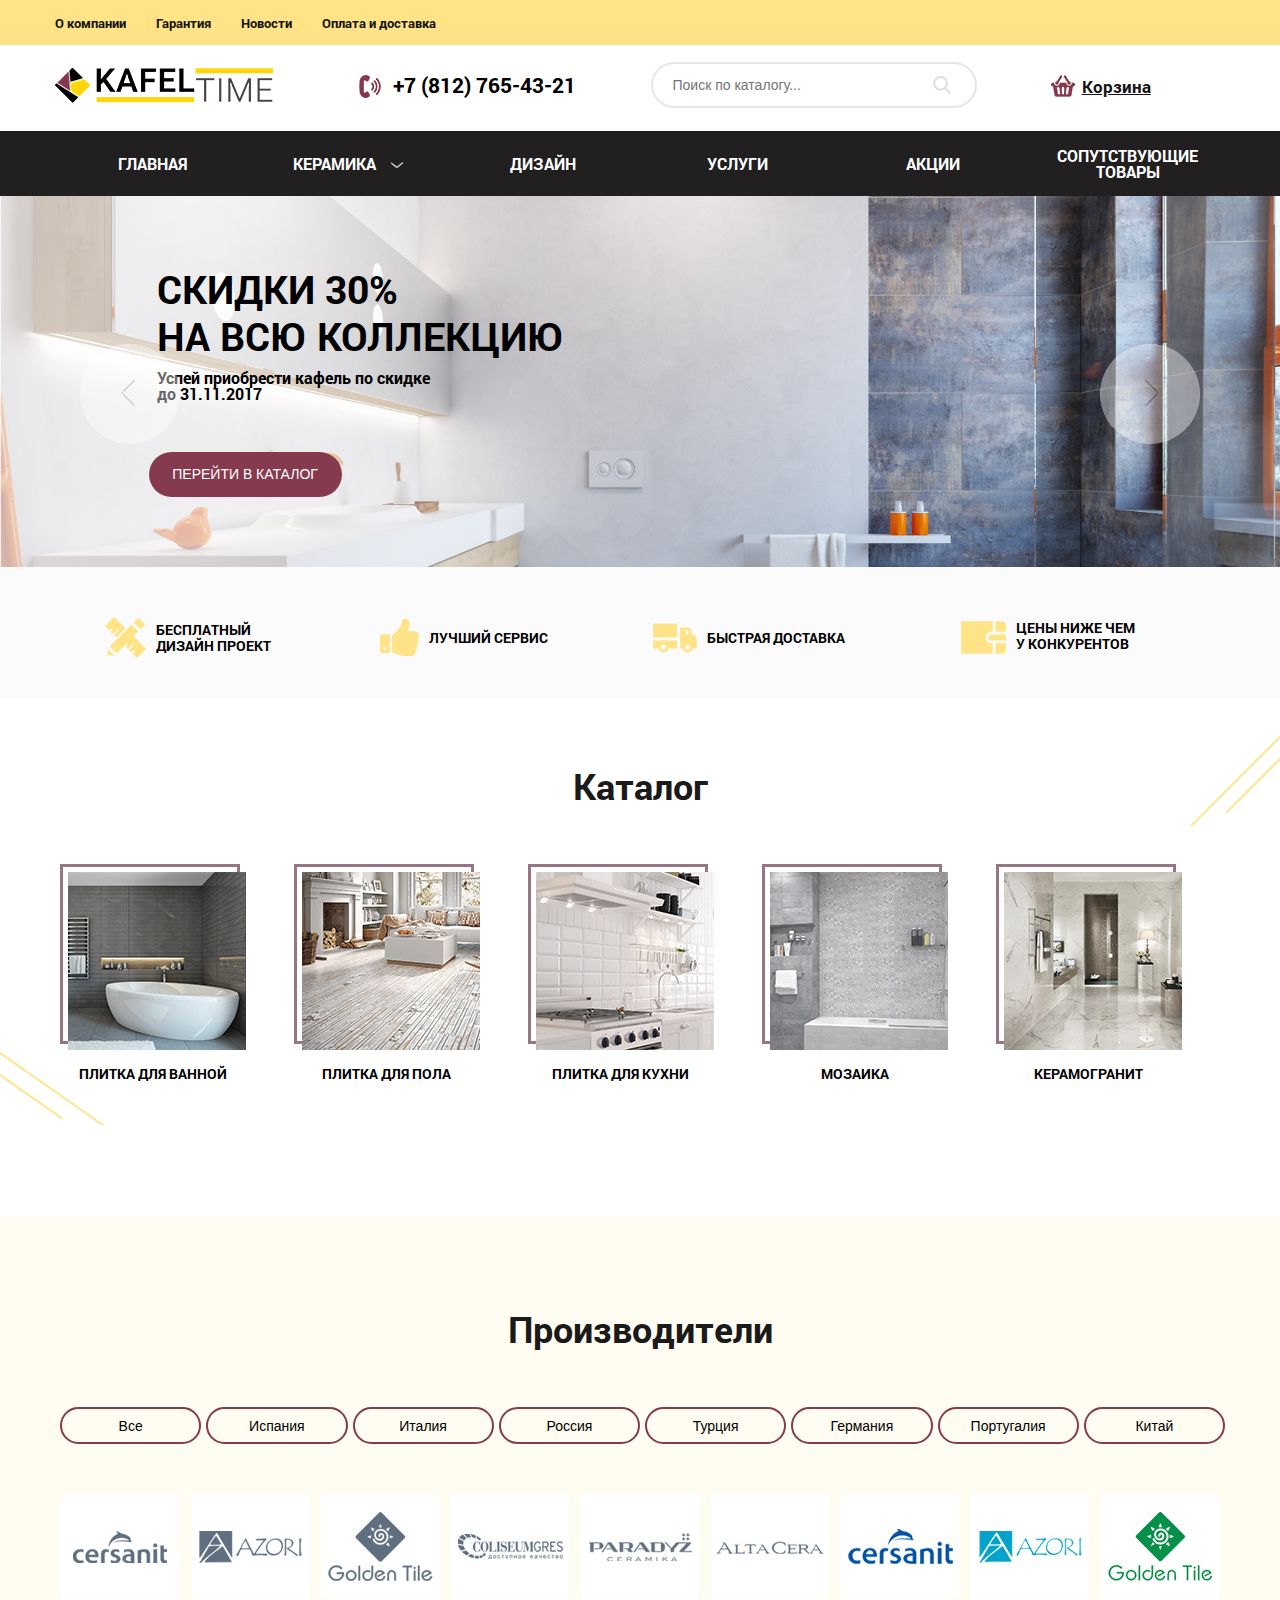
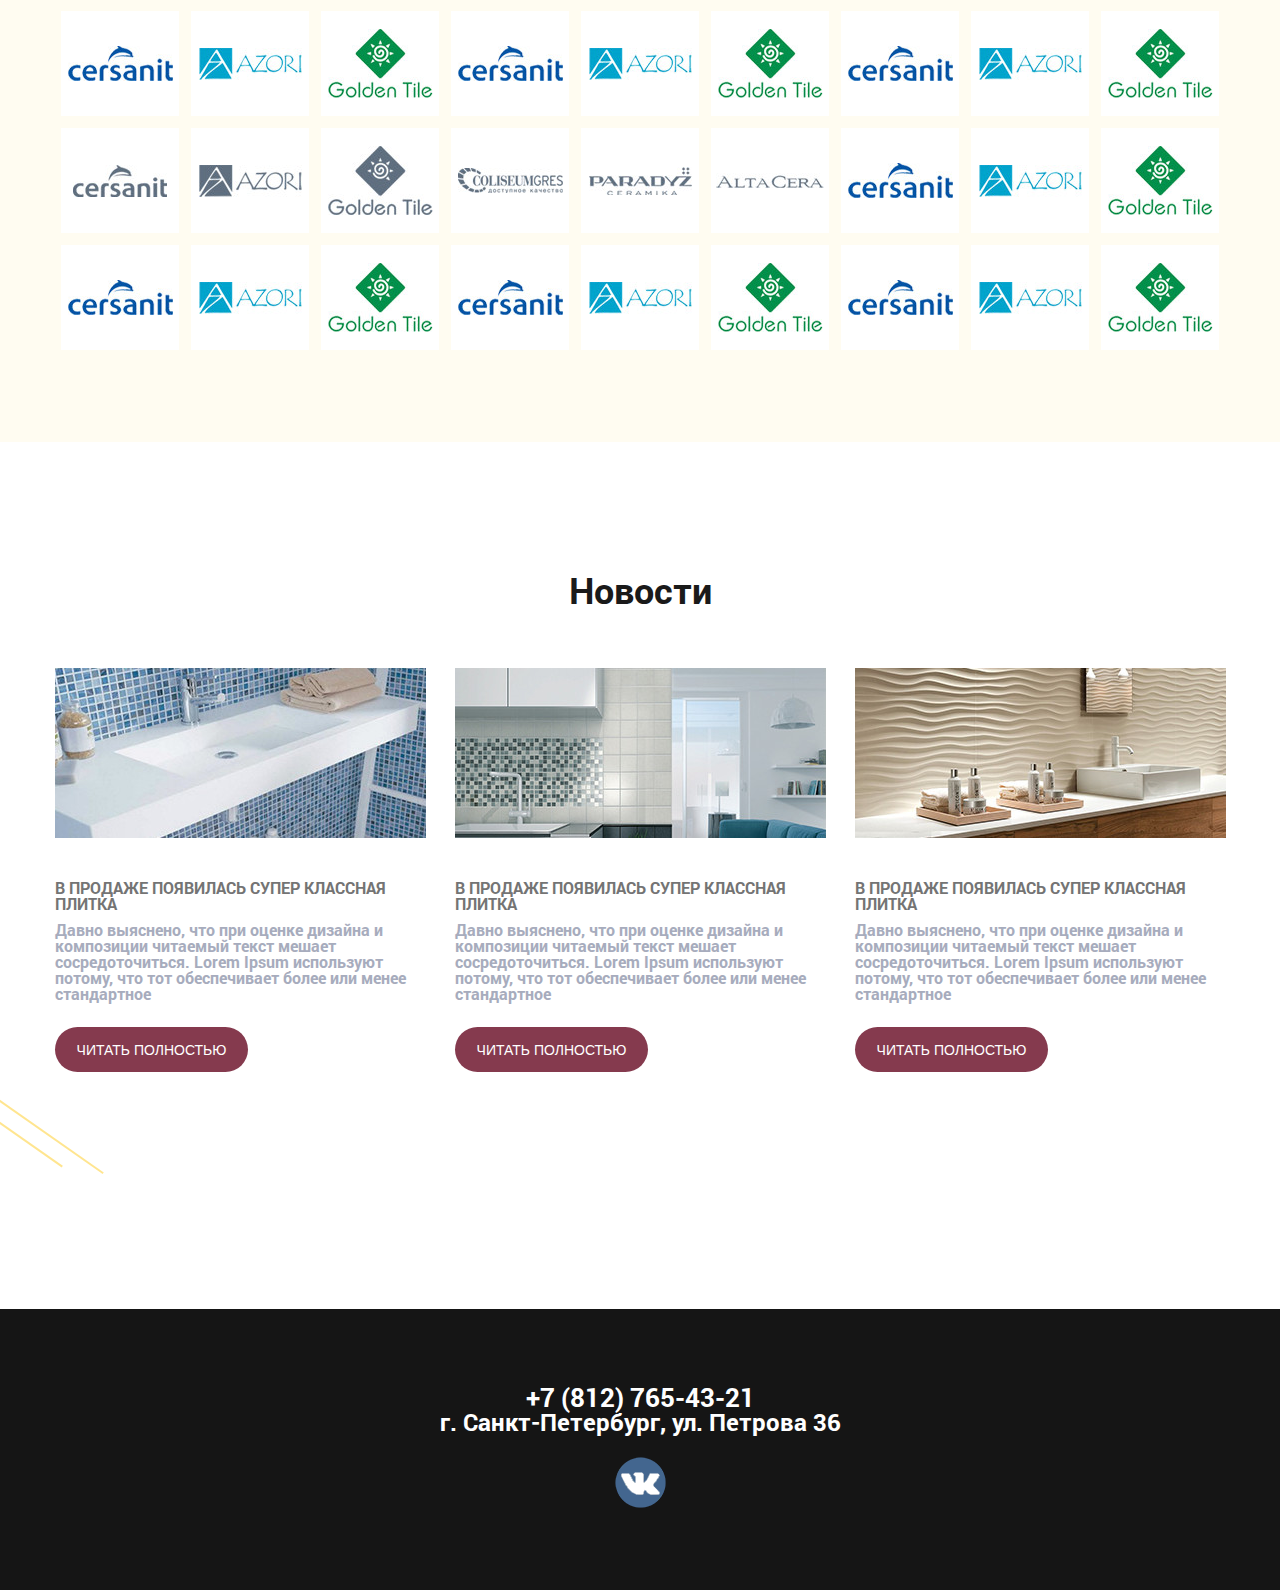
<file: index.html>
<!DOCTYPE html>
<html lang="en">
<head>
	<meta charset="UTF-8">
	<title>Kafel time</title>
	<link rel="stylesheet" href="assets/styles/reset.css">
	<link rel="stylesheet" href="assets/styles/fonts.css">
	<link rel="stylesheet" href="assets/styles/style.css">
	<link rel="stylesheet" href="assets/styles/media.css">
	<link rel="stylesheet" href="assets/styles/owl.carousel.min.css">
	
  	<meta name="viewport" content="width=device-width, initial-scale=1.0">
	
</head>
<body>
	<header>
		<div class="black_menu"></div>
		<div class="header_infomenu">
			<div class="container">
			<nav>
				<ul class="info_menu">
					<li>
						<a href="about.html">О компании</a>
					</li>
					<li>
						<a href="guarantee.html">Гарантия</a>
					</li>
					<li>
						<a href="content.html">Новости</a>
					</li>
					<li>
						<a href="delivery.html">Оплата и доставка</a>
					</li>
				</ul>
			</nav>
			</div>
		</div>
		</div>
		<div class="navig_menu">
			<div class="container">
				<a href="index.html"><img src="assets/img/logo.png" alt="KafelTime" class="logo"></a>
				<div class="phone">
					<img src="assets/img/phone.png" alt="Телефон">
					<p>+7 (812) 765-43-21</p>
				</div>
				<div class="search">
					<p><input text="search" placeholder="Поиск по каталогу..." class="searcharea"></p>
				</div>
				<div class="cart">
					<img src="assets/img/cart.png" alt="Корзина">
					<a href="cart1.html">Корзина</a>
				</div>
			</div>
		</div>
		<div class="last_menu">
			<div class="container">
			<nav class="menu">
        	<input type="checkbox" name="toggle" id="menu" class="toggleMenu">
        	<label for="menu" class="toggleMenu"><img src="assets/img/menu.png" width="35px" height="35px"></label>
        	<ul>
         	   	<li><a href="index.html">Главная</a></li>
          	  	<li>
            	    <input type="checkbox" name="toggle" class="toggleSubmenu" id="sub_m1">
          	 	    <a href="#" class="menu-down">Керамика <img src="assets/img/down-arrow1.png" class="menu_img"></a>
                	<label for="sub_m1" class="toggleSubmenu" height="40px" ></label>
               		<ul>
                    <li>
                        <input type="checkbox" name="toggle" class="toggleSubmenu" id="sub_m1-1">
                        <a href="catalog.html">Плитка для ванной</a>
                    </li>

                   
                </ul>
            	</li>
            	<li><a href="design.html">Дизайн</a></li>
            	<li><a href="services.html">Услуги</a></li>
            	<li><a href="shares.html">Акции</a></li>
            	<li><a href="related.html">Сопутствующие товары</a></li>
            	<div class="mobile_menu">
            		<li>
						<a href="about.html">О компании</a>
					</li>
					<li>
						<a href="guarantee.html">Гарантия</a>
					</li>
					<li>
						<a href="content.html">Новости</a>
					</li>
					<li>
						<a href="delivery.html">Оплата и доставка</a>
					</li>
            	</div>
        	</ul>
    </nav>
    </div>
    </div>
	</header>
		<div class="slider">
			<div class="owl-carousel">
				
				<div class="item">
					<div  class="sldimg">
					<img src="assets/img/slide.jpg" alt="">
						<div class="container">
						<div class="slider_content">
							<h2>Скидки 30% <br class="slider-br">на всю коллекцию</h2>
							<h1>Успей приобрести кафель по скидке <br class="slider-br">до 31.11.2017</h1>
							<a href="catalog.html"><input type="button" name="read" value="Перейти в каталог" class="catalog_button"></a>
						</div>
					</div>
					</div>
				</div>
				<div class="item">
					<div  class="sldimg">
					<img src="assets/img/slide.jpg" alt="">
						<div class="container">
						<div class="slider_content">
							<h2>Скидки 30% <br class="slider-br">на всю коллекцию</h2>
							<p>Успей приобрести кафель по скидке <br class="slider-br">до 31.11.2017</p>
							<a href="catalog.html"><input type="button" name="read" value="Перейти в каталог" class="catalog_button"></a>
						</div>
					</div>
					</div>
				</div>
				<div class="item">
					<div  class="sldimg">
					<img src="assets/img/slide.jpg" alt="">
						<div class="container">
						<div class="slider_content">
							<h2>Скидки 30% <br class="slider-br">на всю коллекцию</h2>
							<p>Успей приобрести кафель по скидке <br class="slider-br">до 31.11.2017</p>
							<a href="catalog.html"><input type="button" name="read" value="Перейти в каталог" class="catalog_button"></a>
						</div>
					</div>
					</div>
				</div>
			</div>
		</div>
		<div class="services">

			<div class="container">
				<div class="services_block">
				<div class="services_bar">
				<img src="assets/img/icon1.png" alt="Услуга" width="41px" height="41px">
				<p class="serv1">Бесплатный дизайн проект</p>
				</div>
				<div class="services_bar">
				<img src="assets/img/icon2.png" alt="Услуга" width="39px" height="37px">
				<p class="servp">Лучший сервис</p>
				</div>
				<div class="services_bar3">
				<img src="assets/img/icon3.png" alt="Услуга" width="44px" height="30px">
				<p>Быстрая доставка</p>
				</div>
				<div class="services_bar">
				<img src="assets/img/icon4.png" alt="Услуга" width="45px" height="33px">
				<p class="servp2">Цены ниже чем у конкурентов</p>
				</div>
			</div>
		</div>
		</div>
			
		<div class="catalog">
			<hr class="hr1">
			<hr class="hr2">
			<p>Каталог</p>

			<div class="container">
				<div class="catalog_items">
					<div class="catalog_border">
						<a href=""><img src="assets/img/tub.jpg" alt="Плитка для ванной"></a>
						<h2>Плитка для ванной</h2>
					</div>
				</div>
				<div class="catalog_items">
					<div class="catalog_border">
						<a href=""><img src="assets/img/floor.jpg" alt="Плитка для пола"></a>
						<h2>Плитка для пола</h2>
					</div>
				</div>
				<div class="catalog_items">
					<div class="catalog_border">
						<a href=""><img src="assets/img/kitchen.jpg" alt="Плитка для кухни"></a>
						<h2>Плитка для кухни</h2>
					</div>
				</div>
				<div class="catalog_items">
					<div class="catalog_border">
						<a href=""><img src="assets/img/mosaic.jpg" alt="Мозаика"></a>
						<h2>Мозаика</h2>
					</div>
				</div>
				<div class="catalog_items">
					<div class="catalog_border">
						<a href=""><img src="assets/img/granit.jpg" alt="Керамогранит"></a>
						<h2>Керамогранит</h2>
					</div>
				</div>
			</div>
			<hr class="hr3">
			<hr class="hr4">
		</div>
		<div class="manufacturers">
			
			<p>Производители</p>
			<div class="container">
				<div class="manuf_buttons">
				<input type="button" name="all" value="Все" class="manuf_button">
				<input type="button" name="spain" value="Испания" class="manuf_button">
				<input type="button" name="italy" value="Италия" class="manuf_button">
				<input type="button" name="russia" value="Россия" class="manuf_button">
				<input type="button" name="turkey" value="Турция" class="manuf_button">
				<input type="button" name="germany" value="Германия" class="manuf_button">
				<input type="button" name="portugal" value="Португалия" class="manuf_button">
				<input type="button" name="china" value="Китай" class="manuf_button">
			</div>
			</div>
			<div class="container">
				<div class="manuf_img">
					<div class="white_block">
						<img src="assets/img/logo-cers.png" class="manuf_logos" alt="">
					</div>
					<div class="white_block">
						<img src="assets/img/logo_azori.png" class="manuf_logos" alt="">
					</div>
					<div class="white_block">
						<img src="assets/img/golden-tile.png" class="manuf_logos" alt="">
					</div>
					<div class="white_block">
						<img src="assets/img/coliseum.png" class="manuf_logos" alt="">
					</div>
					<div class="white_block">
						<img src="assets/img/paradyz.png" class="manuf_logos" alt="">
					</div>
					<div class="white_block">
						<img src="assets/img/altacera.png" class="manuf_logos" alt="">
					</div>
					<div class="white_block">
						<img src="assets/img/logo-cers1.png" class="manuf_logos alt=""">
					</div>
					<div class="white_block">
						<img src="assets/img/logo-azori2.png" class="manuf_logos" alt="">
					</div>
					<div class="white_block">
						<img src="assets/img/golden-tile1.png" class="manuf_logos" alt="">
					</div>
					<div class="white_block">
						<img src="assets/img/logo-cers1.png" class="manuf_logos" alt="">
					</div>
					<div class="white_block">
						<img src="assets/img/logo-azori2.png" class="manuf_logos" alt="">
					</div>
					<div class="white_block">
						<img src="assets/img/golden-tile1.png" class="manuf_logos" alt="">
					</div>
					<div class="white_block">
						<img src="assets/img/logo-cers1.png" class="manuf_logos" alt="">
					</div>
					<div class="white_block">
						<img src="assets/img/logo-azori2.png" class="manuf_logos" alt="">
					</div>
					<div class="white_block">
						<img src="assets/img/golden-tile1.png" class="manuf_logos" alt="">
					</div>
					<div class="white_block">
						<img src="assets/img/logo-cers1.png" class="manuf_logos" alt="">
					</div>
					<div class="white_block">
						<img src="assets/img/logo-azori2.png" class="manuf_logos" alt="">
					</div>
					<div class="white_block">
						<img src="assets/img/golden-tile1.png" class="manuf_logos" alt="">
					</div>
					<div class="white_block">
						<img src="assets/img/logo-cers.png" class="manuf_logos" alt="">
					</div>
					<div class="white_block">
						<img src="assets/img/logo_azori.png" class="manuf_logos" alt="">
					</div>
					<div class="white_block">
						<img src="assets/img/golden-tile.png" class="manuf_logos" alt="">
					</div>
					<div class="white_block">
						<img src="assets/img/coliseum.png" class="manuf_logos" alt="">
					</div>
					<div class="white_block">
						<img src="assets/img/paradyz.png" class="manuf_logos" alt="">
					</div>
					<div class="white_block">
						<img src="assets/img/altacera.png" class="manuf_logos" alt="">
					</div>
					<div class="white_block">
						<img src="assets/img/logo-cers1.png" class="manuf_logos" alt="">
					</div>
					<div class="white_block">
						<img src="assets/img/logo-azori2.png" class="manuf_logos" alt="">
					</div>
					<div class="white_block">
						<img src="assets/img/golden-tile1.png" class="manuf_logos" alt="">
					</div>
					<div class="white_block">
						<img src="assets/img/logo-cers1.png" class="manuf_logos" alt="">
					</div>
					<div class="white_block">
						<img src="assets/img/logo-azori2.png" class="manuf_logos" alt="">
					</div>
					<div class="white_block">
						<img src="assets/img/golden-tile1.png" class="manuf_logos" alt="">
					</div>
					<div class="white_block">
						<img src="assets/img/logo-cers1.png" class="manuf_logos" alt="">
					</div>
					<div class="white_block">
						<img src="assets/img/logo-azori2.png" class="manuf_logos" alt="">
					</div>
					<div class="white_block">
						<img src="assets/img/golden-tile1.png" class="manuf_logos" alt="">
					</div>
					<div class="white_block">
						<img src="assets/img/logo-cers1.png" class="manuf_logos" alt="">
					</div>
					<div class="white_block">
						<img src="assets/img/logo-azori2.png" class="manuf_logos" alt="">
					</div>
					<div class="white_block">
						<img src="assets/img/golden-tile1.png" class="manuf_logos" alt="">
					</div>
				</div>
			</div>

		</div>
		<section class="news">

			<p class="p-news">Новости</p>
			<div class="h12border">
			<hr class="hr1">
			<hr class="hr2">
			</div>
			<div class="container">
				<div class="news_container">
				<div class="news_block">
					<img src="assets/img/new1.jpg" alt="Новости">
					<h2>В продаже появилась супер классная плитка</h2>
					<p>Давно выяснено, что при оценке дизайна и композиции читаемый текст мешает сосредоточиться. Lorem Ipsum используют потому, что тот обеспечивает более или менее стандартное</p>
					<input type="button" name="read" value="Читать полностью" class="news_button">
				</div>
				<div class="news_block2">
					<img src="assets/img/new2.jpg" alt="Новости">
					<h2>В продаже появилась супер классная плитка</h2>
					<p>Давно выяснено, что при оценке дизайна и композиции читаемый текст мешает сосредоточиться. Lorem Ipsum используют потому, что тот обеспечивает более или менее стандартное</p>
					<input type="button" name="read" value="Читать полностью" class="news_button">
				</div>
				<div class="news_block3">
					<img src="assets/img/new3.jpg" alt="Новости">
					<h2>В продаже появилась супер классная плитка</h2>
					<p>Давно выяснено, что при оценке дизайна и композиции читаемый текст мешает сосредоточиться. Lorem Ipsum используют потому, что тот обеспечивает более или менее стандартное</p>
					<input type="button" name="read" value="Читать полностью" class="news_button">
				</div>
				</div>
			</div>
			</div>
			</div>
			<div class="hrborder">
				<hr class="hr3">
				<hr class="hr4">
			</div>
		</section>
	<footer>
		<div class="footer">
			<h2>+7 (812) 765-43-21</h2>
			<h3>г. Санкт-Петербург, ул. Петрова 36</h3>
			<div class="footerpad">
			<a href="#"><img src="assets/img/vk-logo.png"></a>
			</div>
		</div>
	</footer>

<script src="assets/scripts/jquery-3.2.1.min.js"></script>
<script src="assets/scripts/owl.carousel.min.js"></script>
<script src="assets/scripts/slider.js"></script>
<script src="assets/scripts/menu.js"></script>
</body>
</html>
</file>
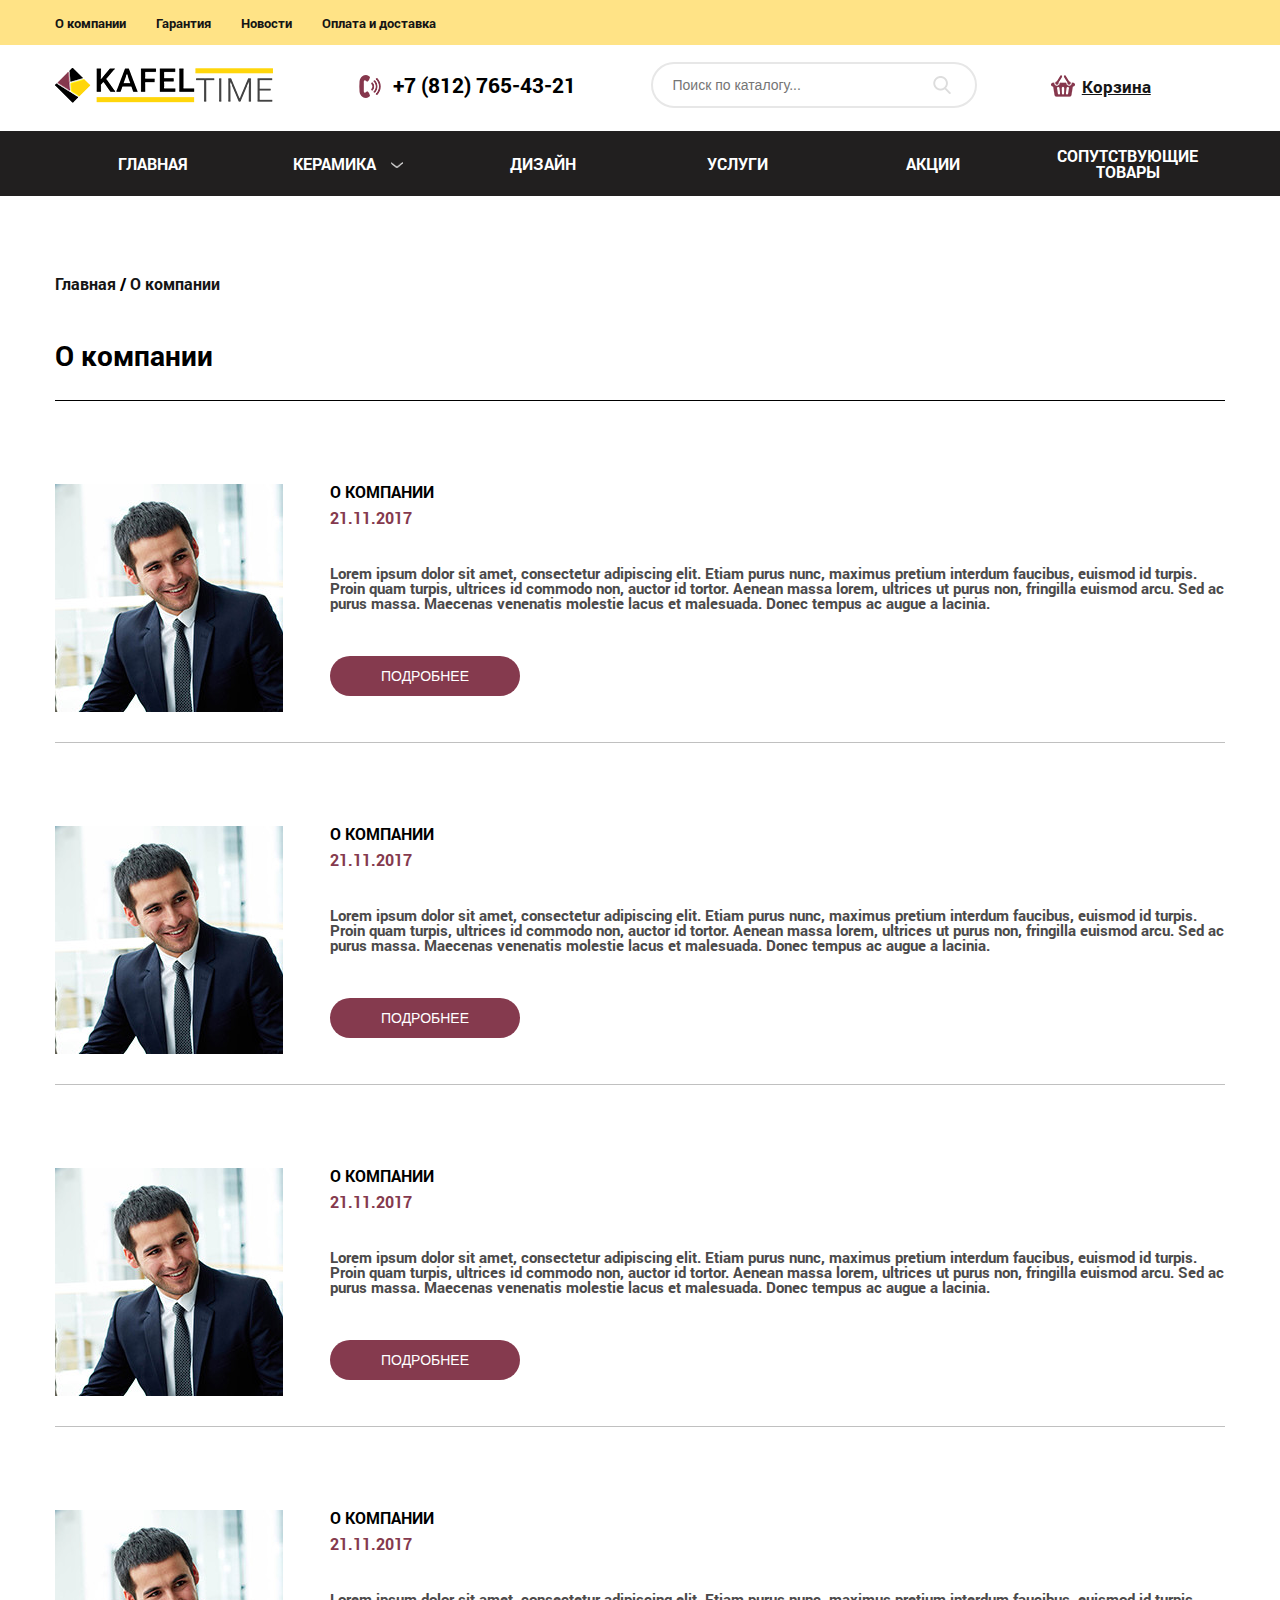
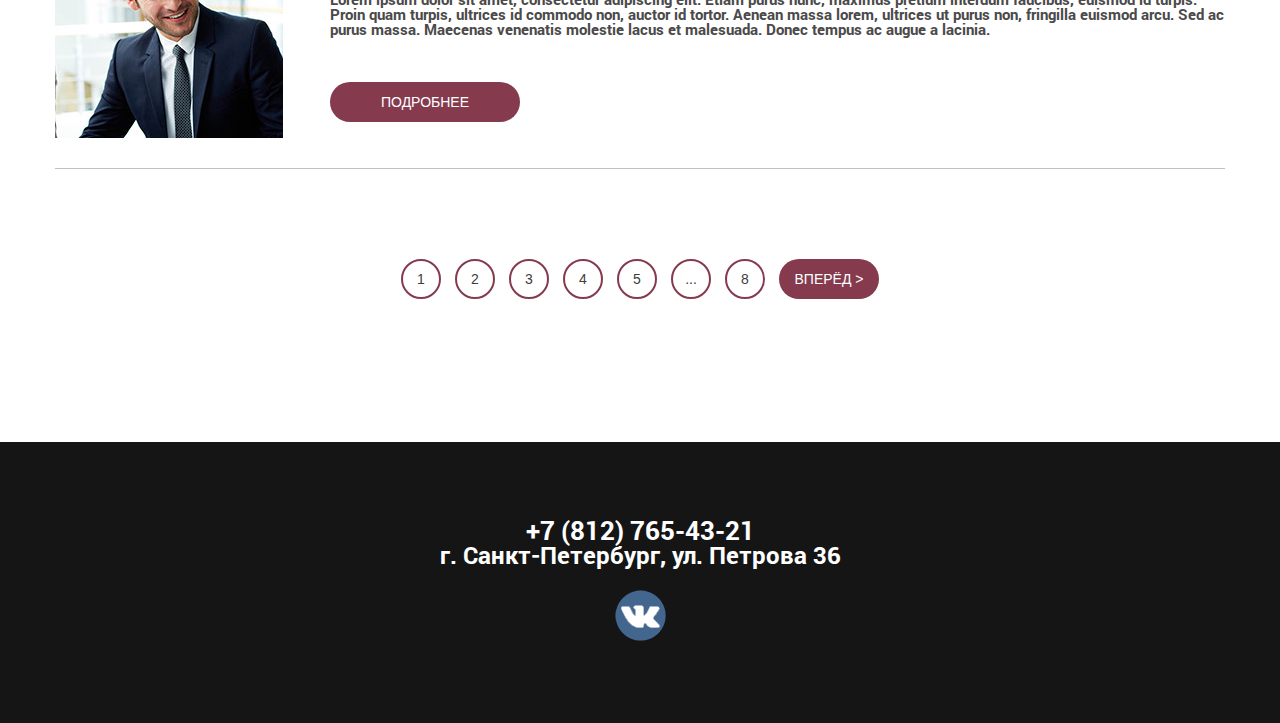
<file: about.html>
<!DOCTYPE html>
<html lang="en">
<head>
	<meta charset="UTF-8">
	<title>Kafel time</title>
	<link rel="stylesheet" href="assets/styles/reset.css">
	<link rel="stylesheet" href="assets/styles/fonts.css">
	<link rel="stylesheet" href="assets/styles/style.css">
	<link rel="stylesheet" href="assets/styles/media.css">
	<link rel="stylesheet" href="assets/styles/owl.carousel.min.css">
	
  	<meta name="viewport" content="width=device-width, initial-scale=1.0">
	
</head>
<body>
	<header>
		<div class="black_menu"></div>
		<div class="header_infomenu">
			<div class="container">
			<nav>
				<ul class="info_menu">
					<li>
						<a href="about.html">О компании</a>
					</li>
					<li>
						<a href="guarantee.html">Гарантия</a>
					</li>
					<li>
						<a href="content.html">Новости</a>
					</li>
					<li>
						<a href="delivery.html">Оплата и доставка</a>
					</li>
				</ul>
			</nav>
			</div>
		</div>
		</div>
		<div class="navig_menu">
			<div class="container">
				<a href="index.html"><img src="assets/img/logo.png" alt="KafelTime" class="logo"></a>
				<div class="phone">
					<img src="assets/img/phone.png" alt="Телефон">
					<p>+7 (812) 765-43-21</p>
				</div>
				<div class="search">
					<p><input text="search" placeholder="Поиск по каталогу..." class="searcharea"></p>
				</div>
				<div class="cart">
					<img src="assets/img/cart.png" alt="Корзина">
					<a href="cart1.html">Корзина</a>
				</div>
			</div>
		</div>
		<div class="last_menu">
			<div class="container">
			<nav class="menu">
        	<input type="checkbox" name="toggle" id="menu" class="toggleMenu">
        	<label for="menu" class="toggleMenu"><img src="assets/img/menu.png" width="35px" height="35px"></label>
        	<ul>
         	   	<li><a href="index.html">Главная</a></li>
          	  	<li>
            	    <input type="checkbox" name="toggle" class="toggleSubmenu" id="sub_m1">
          	 	    <a href="#" class="menu-down">Керамика <img src="assets/img/down-arrow1.png" class="menu_img"></a>
                	<label for="sub_m1" class="toggleSubmenu"></label>
               		<ul>
                    <li>
                        <input type="checkbox" name="toggle" class="toggleSubmenu" id="sub_m1-1">
                        <a href="catalog.html">Плитка для ванной</a>
                    </li>
                   
                </ul>
            	</li>
            	<li><a href="design.html">Дизайн</a></li>
            	<li><a href="services.html">Услуги</a></li>
            	<li><a href="shares.html">Акции</a></li>
            	<li><a href="related.html">Сопутствующие товары</a></li>
            	<div class="mobile_menu">
            		<li>
						<a href="about.html">О компании</a>
					</li>
					<li>
						<a href="guarantee.html">Гарантия</a>
					</li>
					<li>
						<a href="content.html">Новости</a>
					</li>
					<li>
						<a href="delivery.html">Оплата и доставка</a>
					</li>
            	</div>
        	</ul>
    </nav>
    </div>
    </div>
	</header>
	<div class="news_nav">
		<div class="container">
			<div class="news_menu">
				<p><a href="index.html">Главная</a> / <a href="#">О компании</a></p>
				<div class="news_head">
					<h1>О компании</h1>
				</div>
			</div>
		</div>
	</div>
	<div class="content_news">
		<div class="container">
			<div class="news_column">
			<div class="content_block">
				<img src="assets/img/new_krasavchik.jpg" alt="Новости">
				<h2>О компании</h2>
				<a href="">21.11.2017</a>
				<p>Lorem ipsum dolor sit amet, consectetur adipiscing elit. Etiam purus nunc, maximus pretium interdum faucibus, euismod id turpis. Proin quam turpis, ultrices id commodo non, auctor id tortor. Aenean massa lorem, ultrices ut purus non, fringilla euismod arcu. Sed ac purus massa. Maecenas venenatis molestie lacus et malesuada. Donec tempus ac augue a lacinia. </p>
				<input type="button" name="content_news_button" value="Подробнее" class="content_news_button">

			</div>
			<div class="content_block">
				<img src="assets/img/new_krasavchik.jpg" alt="Новости">
				<h2>О компании</h2>
				<a href="">21.11.2017</a>
				<p>Lorem ipsum dolor sit amet, consectetur adipiscing elit. Etiam purus nunc, maximus pretium interdum faucibus, euismod id turpis. Proin quam turpis, ultrices id commodo non, auctor id tortor. Aenean massa lorem, ultrices ut purus non, fringilla euismod arcu. Sed ac purus massa. Maecenas venenatis molestie lacus et malesuada. Donec tempus ac augue a lacinia. </p>
				<input type="button" name="content_news_button" value="Подробнее" class="content_news_button">
			</div>
			<div class="content_block">
				<img src="assets/img/new_krasavchik.jpg" alt="Новости">
				<h2>О компании</h2>
				<a href="">21.11.2017</a>
				<p>Lorem ipsum dolor sit amet, consectetur adipiscing elit. Etiam purus nunc, maximus pretium interdum faucibus, euismod id turpis. Proin quam turpis, ultrices id commodo non, auctor id tortor. Aenean massa lorem, ultrices ut purus non, fringilla euismod arcu. Sed ac purus massa. Maecenas venenatis molestie lacus et malesuada. Donec tempus ac augue a lacinia. </p>
				<input type="button" name="content_news_button" value="Подробнее" class="content_news_button">
			</div>
			<div class="content_block">
				<img src="assets/img/new_krasavchik.jpg" alt="Новости">
				<h2>О компании</h2>
				<a href="">21.11.2017</a>
				<p>Lorem ipsum dolor sit amet, consectetur adipiscing elit. Etiam purus nunc, maximus pretium interdum faucibus, euismod id turpis. Proin quam turpis, ultrices id commodo non, auctor id tortor. Aenean massa lorem, ultrices ut purus non, fringilla euismod arcu. Sed ac purus massa. Maecenas venenatis molestie lacus et malesuada. Donec tempus ac augue a lacinia. </p>
				<input type="button" name="content_news_button" value="Подробнее" class="content_news_button">
			</div>
		</div>
		</div>
	</div>
	<div class="news_pages">
		<div class="container">
			<div class="news_list">
				<input type="button" name="button_page" value="1" class="button_page">
				<input type="button" name="button_page" value="2" class="button_page">
				<input type="button" name="button_page" value="3" class="button_page">
				<input type="button" name="button_page" value="4" class="button_page">
				<input type="button" name="button_page" value="5" class="button_page">
				<input type="button" name="button_page" value="..." class="button_page">
				<input type="button" name="button_page" value="8" class="button_page">
				<input type="button" name="button_next_page" value="вперёд >" class="button_next_page">
			</div>
		</div>
	</div>
	<footer>
		<div class="footer">
			<h2>+7 (812) 765-43-21</h2>
			<h3>г. Санкт-Петербург, ул. Петрова 36</h3>
			<div class="footerpad">
			<a href="#"><img src="assets/img/vk-logo.png"></a>
			</div>
		</div>
	</footer>
<script src="assets/scripts/jquery-3.2.1.min.js"></script>
<script src="assets/scripts/menu.js"></script>
</body>
</html>
</file>
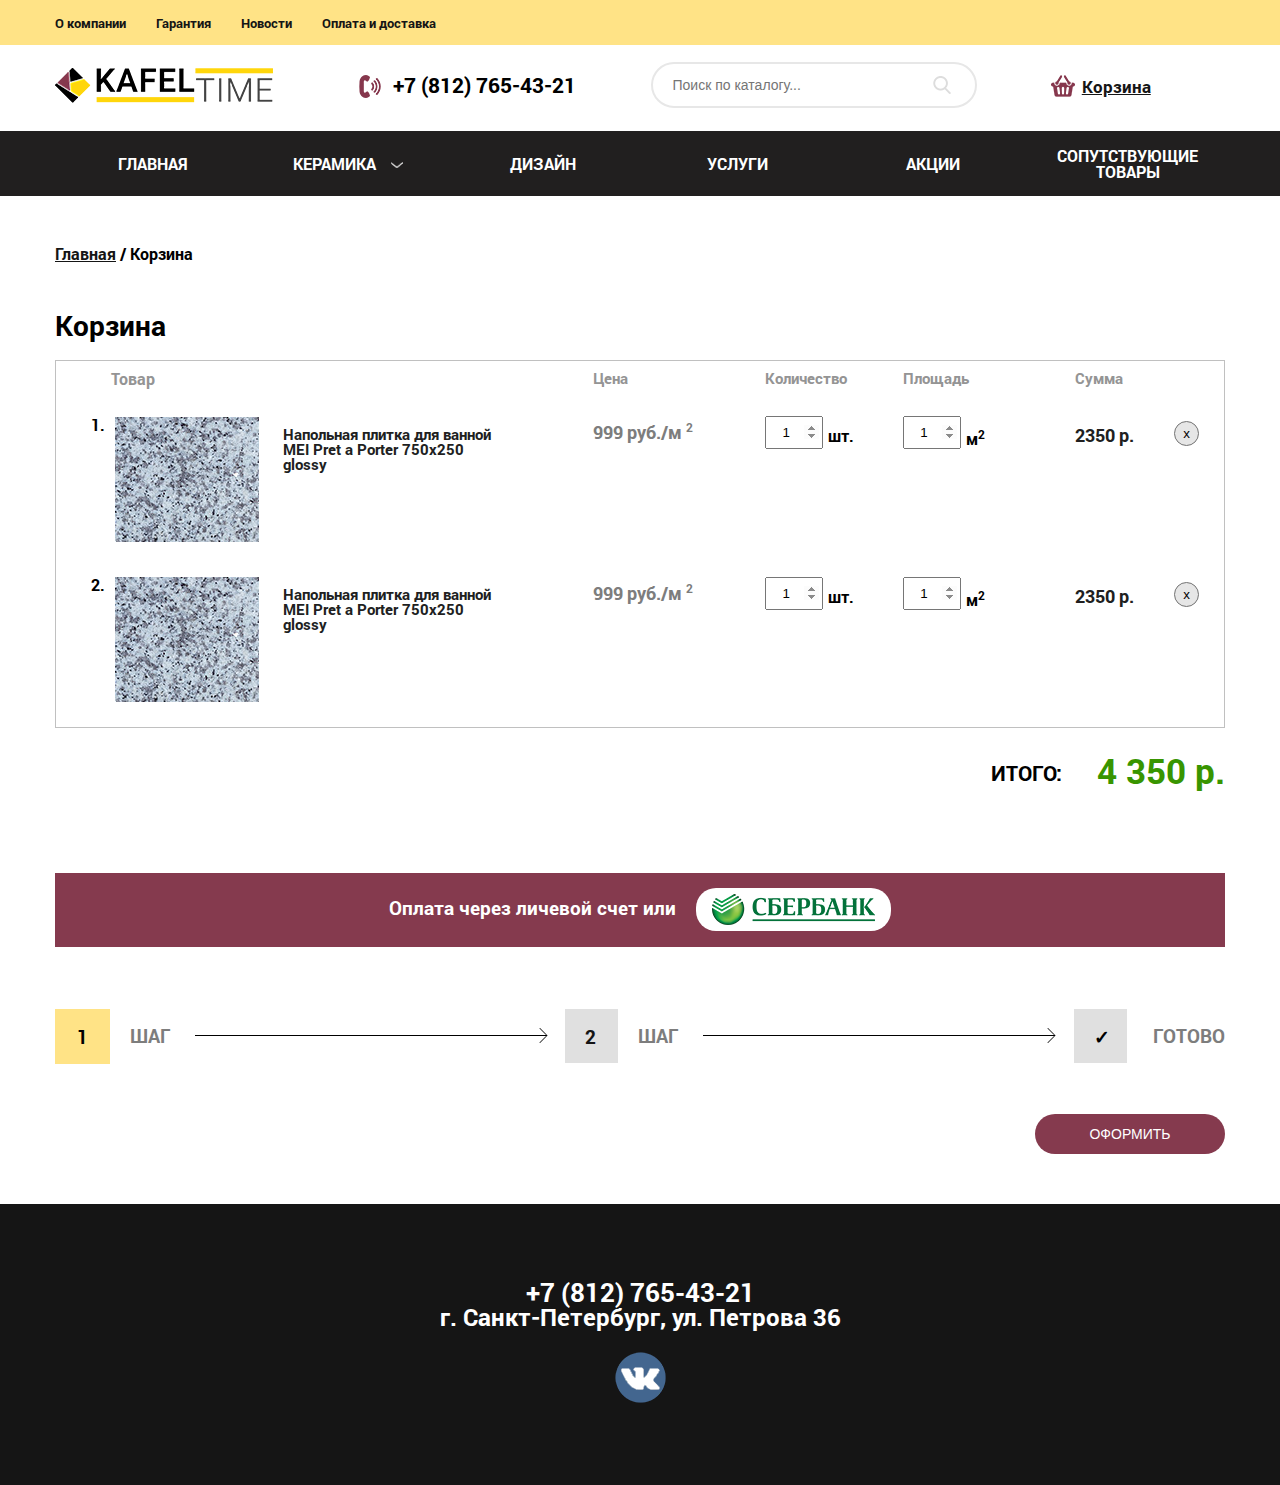
<file: cart1.html>
<!DOCTYPE html>
<html lang="en">
<head>
	<meta charset="UTF-8">
	<title>Kafel time</title>
	<link rel="stylesheet" href="assets/styles/reset.css">
	<link rel="stylesheet" href="assets/styles/fonts.css">
	<link rel="stylesheet" href="assets/styles/style.css">
	<link rel="stylesheet" href="assets/styles/media.css">
	<link rel="stylesheet" href="assets/styles/owl.carousel.min.css">
	
  	<meta name="viewport" content="width=device-width, initial-scale=1.0">
	
</head>
<body>
	<header>
		<div class="black_menu"></div>
		<div class="header_infomenu">
			<div class="container">
			<nav>
				<ul class="info_menu">
					<li>
						<a href="about.html">О компании</a>
					</li>
					<li>
						<a href="guarantee.html">Гарантия</a>
					</li>
					<li>
						<a href="content.html">Новости</a>
					</li>
					<li>
						<a href="delivery.html">Оплата и доставка</a>
					</li>
				</ul>
			</nav>
			</div>
		</div>
		</div>
		<div class="navig_menu">
			<div class="container">
				<a href="index.html"><img src="assets/img/logo.png" alt="KafelTime" class="logo"></a>
				<div class="phone">
					<img src="assets/img/phone.png" alt="Телефон">
					<p>+7 (812) 765-43-21</p>
				</div>
				<div class="search">
					<p><input text="search" placeholder="Поиск по каталогу..." class="searcharea"></p>
				</div>
				<div class="cart">
					<img src="assets/img/cart.png" alt="Корзина">
					<a href="cart1.html">Корзина</a>
				</div>
			</div>
		</div>
		<div class="last_menu">
			<div class="container">
			<nav class="menu">
        	<input type="checkbox" name="toggle" id="menu" class="toggleMenu">
        	<label for="menu" class="toggleMenu"><img src="assets/img/menu.png" width="35px" height="35px"></label>
        	<ul>
         	   	<li><a href="index.html">Главная</a></li>
          	  	<li>
            	    <input type="checkbox" name="toggle" class="toggleSubmenu" id="sub_m1">
          	 	    <a href="#" class="menu-down">Керамика <img src="assets/img/down-arrow1.png" class="menu_img"></a>
                	<label for="sub_m1" class="toggleSubmenu"></label>
               		<ul>
                    <li>
                        <input type="checkbox" name="toggle" class="toggleSubmenu" id="sub_m1-1">
                        <a href="catalog.html">Плитка для ванной</a>
                    </li>
                   
                </ul>
            	</li>
            	<li><a href="design.html">Дизайн</a></li>
            	<li><a href="services.html">Услуги</a></li>
            	<li><a href="shares.html">Акции</a></li>
            	<li><a href="related.html">Сопутствующие товары</a></li>
            	<div class="mobile_menu">
            		<li>
						<a href="about.html">О компании</a>
					</li>
					<li>
						<a href="guarantee.html">Гарантия</a>
					</li>
					<li>
						<a href="content.html">Новости</a>
					</li>
					<li>
						<a href="delivery.html">Оплата и доставка</a>
					</li>
            	</div>
        	</ul>
    </nav>
    </div>
    </div>
	</header>
	<div class="basket_nav">
		<div class="container">
			<div class="basket_menu">
				<p><a href="index.html">Главная</a> / Корзина </p>
				<div class="basket_head">
					<h1>Корзина</h1>
				</div>
			</div>
		</div>
	</div>
	<div class="basket">
		<div class="container">
			<div class="basket_list">
				<div class="flex_product">
				<div class="product_info">
					<div class="product_bsk">
						<div class="product_name">Товар</div>
							<div class="numflex">
							<div class="index_number">1.</div>
							<div class="flexname">
								<div class="preeend">
									<div class="endclass1">
										<div class="clmprod">
											<img src="assets/img/product.jpg">
											<div class="product">Напольная плитка для ванной MEI Pret a Porter 750x250 glossy</div>
										</div>
									</div>
								</div>
							</div>
						</div>
					</div>
					<div class="price_bsk">
						<div class="price_n">Цена</div>
						<div class="preend">
						<div class="endclass">
						<div class="price">999 руб./м <sup>2</sup></div>
						</div>
						</div>
					</div>
					<div class="count_bsk">
						<div class="price_n">Количество</div>
						<div class="numarea">
							<div class="endclass">
							<input type="number" value="1" name="number" class="number" min="0"><p class="p_padding">шт.</p>
							</div>
						</div>
					</div>
					<div class="sqr_bsk">
						<div class="sqr_n">Площадь</div>
						<div class="numarea">
							<div class="endclass">
							<input type="number" value="1" name="square" class="square" min="0"><p class="p_padding">м<sup>2</sup></p>
							</div>
						</div>
					</div>
					<div class="sum_bsk">
						<div class="price_n">Сумма</div>
						<div class="preend">
						<div class="endclass">
						<div class="sum">2350 р.</div>
						</div>
						<div class="cancel"><input type="button" name="cancel_sell" value="x" class="cancel_sell"></div>
						
						</div>
					</div>
					
					
				</div>
				<div class="product_info">
					<div class="product_bsk">
						<div class="bsk_info"><div class="product_name">Товар</div></div>
							<div class="numflex">
							<div class="index_number">2.</div>
							<div class="flexname">
								<div class="preeend">
									<div class="endclass1">
										<div class="clmprod">
											<img src="assets/img/product.jpg">
											<div class="product">Напольная плитка для ванной MEI Pret a Porter 750x250 glossy</div>
										</div>
									</div>
								</div>
							</div>
						</div>
					</div>
					<div class="price_bsk">
						<div class="bsk_info"><div class="price_n">Цена</div></div>
						<div class="preend">
						<div class="endclass">
						<div class="price">999 руб./м <sup>2</sup></div>
						</div>
						</div>
					</div>
					<div class="count_bsk">
						<div class="bsk_info"><div class="price_n">Количество</div></div>
						<div class="numarea">
							<div class="endclass">
							<input type="number" value="1" name="number" class="number" min="0"><p class="p_padding">шт.</p>
							</div>
						</div>
					</div>
					<div class="sqr_bsk">
						<div class="bsk_info"><div class="sqr_n">Площадь</div></div>
						<div class="numarea">
							<div class="endclass">
							<input type="number" value="1" name="square" class="square" min="0"><p class="p_padding">м<sup>2</sup></p>
							</div>
						</div>
					</div>
					<div class="sum_bsk">
						<div class="bsk_info"><div class="price_n">Сумма</div></div>
						<div class="preend">
						<div class="endclass">
						<div class="sum">2350 р.</div>
						</div>
						<div class="cancel"><input type="button" name="cancel_sell" value="x" class="cancel_sell"></div>
						
						</div>
					</div>
					
					
				</div>
				</div>
			</div>
		</div>
	</div>
	<div class="total">
		<div class="container">
			<div class="total_container">
				<p>Итого:</p>
				<span class="total_value">4 350 р.</span>
			</div>

		</div>
	</div>
	<div class="pay">
		<div class="container">
			<div class="paying">
				<p>Оплата через личевой счет или</p>
				<div class="sberbank">
					<img src="assets/img/sberbank1.png">
				</div>
			</div>
		</div>
	</div>
	<div class="basket_steps">
		<div class="container">
			<div class="bsk_pages_cont">
				<div class="basket_step">
					<div class="basket_page"><p>1</p></div>
					<span class="step_text">шаг</span>
					<img src="assets/img/next_arrow.png">
				</div>
				<div class="basket_step">
					<a href="cart2.html"><div class="basket_page1"><p>2</p></div></a>
					<span class="step_text">шаг</span>
					<img src="assets/img/next_arrow.png">
				</div>
				<div class="basket_page1"><p>&#10003;</p></div>
				<span class="step_text">Готово</span>
			</div>
		</div>
	</div>
	<div class="bsk_step_button">
		<div class="container">
			<div class="next_stepbtn">
				<a href="cart2.html"><input type="button" name="steptwo_btn" value="Оформить" class="steptwo_btn"></a>
			</div>
		</div>
	</div>
	<footer>
		<div class="footer">
			<h2>+7 (812) 765-43-21</h2>
			<h3>г. Санкт-Петербург, ул. Петрова 36</h3>
			<div class="footerpad">
			<a href="#"><img src="assets/img/vk-logo.png"></a>
			</div>
		</div>
	</footer>
<script src="assets/scripts/jquery-3.2.1.min.js"></script>
<script src="assets/scripts/menu.js"></script>
</script>
</body>
</html>
</file>
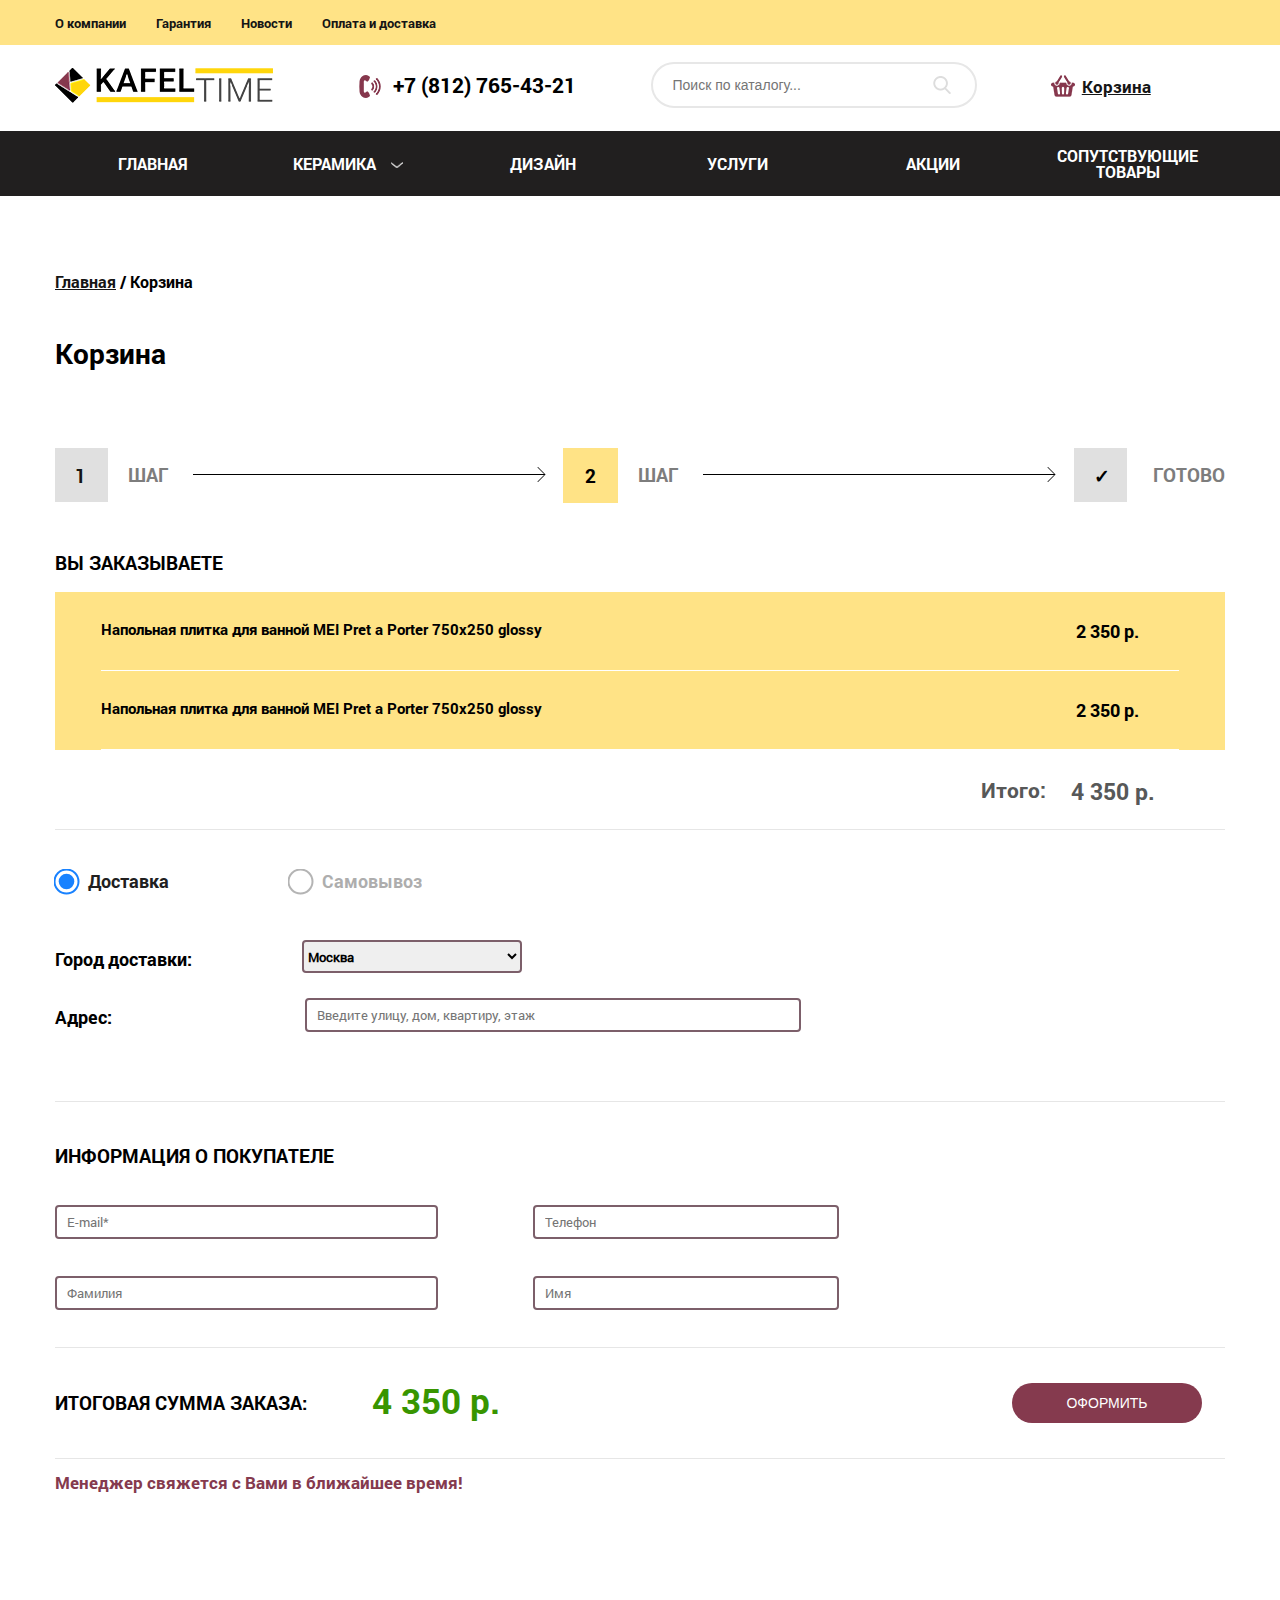
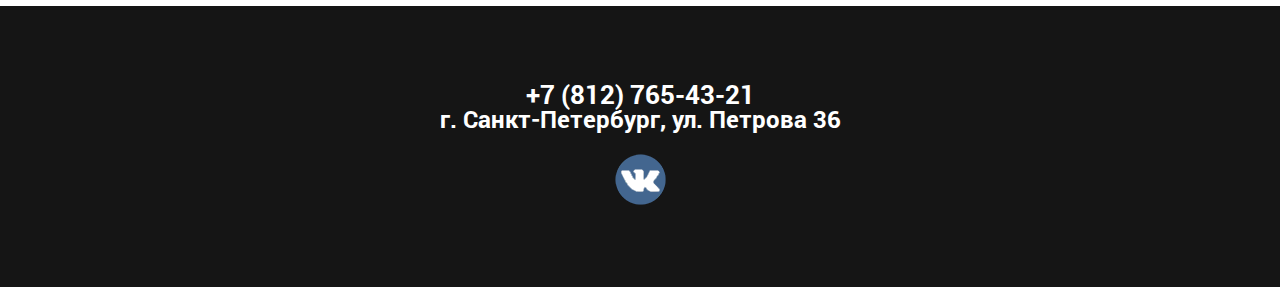
<file: cart2.html>
<!DOCTYPE html>
<html lang="en">
<head>
	<meta charset="UTF-8">
	<title>Kafel time</title>
	<link rel="stylesheet" href="assets/styles/reset.css">
	<link rel="stylesheet" href="assets/styles/fonts.css">
	<link rel="stylesheet" href="assets/styles/style.css">
	<link rel="stylesheet" href="assets/styles/media.css">
	<link rel="stylesheet" href="assets/styles/owl.carousel.min.css">
	
  	<meta name="viewport" content="width=device-width, initial-scale=1.0">
	
</head>
<body>
	<header>
		<div class="black_menu"></div>
		<div class="header_infomenu">
			<div class="container">
			<nav>
				<ul class="info_menu">
					<li>
						<a href="about.html">О компании</a>
					</li>
					<li>
						<a href="guarantee.html">Гарантия</a>
					</li>
					<li>
						<a href="content.html">Новости</a>
					</li>
					<li>
						<a href="delivery.html">Оплата и доставка</a>
					</li>
				</ul>
			</nav>
			</div>
		</div>
		</div>
		<div class="navig_menu">
			<div class="container">
				<a href="index.html"><img src="assets/img/logo.png" alt="KafelTime" class="logo"></a>
				<div class="phone">
					<img src="assets/img/phone.png" alt="Телефон">
					<p>+7 (812) 765-43-21</p>
				</div>
				<div class="search">
					<p><input text="search" placeholder="Поиск по каталогу..." class="searcharea"></p>
				</div>
				<div class="cart">
					<img src="assets/img/cart.png" alt="Корзина">
					<a href="cart1.html">Корзина</a>
				</div>
			</div>
		</div>
		<div class="last_menu">
			<div class="container">
			<nav class="menu">
        	<input type="checkbox" name="toggle" id="menu" class="toggleMenu">
        	<label for="menu" class="toggleMenu"><img src="assets/img/menu.png" width="35px" height="35px"></label>
        	<ul>
         	   	<li><a href="index.html">Главная</a></li>
          	  	<li>
            	    <input type="checkbox" name="toggle" class="toggleSubmenu" id="sub_m1">
          	 	    <a href="#" class="menu-down">Керамика <img src="assets/img/down-arrow1.png" class="menu_img"></a>
                	<label for="sub_m1" class="toggleSubmenu"></label>
               		<ul>
                    <li>
                        <input type="checkbox" name="toggle" class="toggleSubmenu" id="sub_m1-1">
                        <a href="catalog.html">Плитка для ванной</a>
                    </li>
                   
                </ul>
            	</li>
            	<li><a href="design.html">Дизайн</a></li>
            	<li><a href="services.html">Услуги</a></li>
            	<li><a href="shares.html">Акции</a></li>
            	<li><a href="related.html">Сопутствующие товары</a></li>
            	<div class="mobile_menu">
            		<li>
						<a href="about.html">О компании</a>
					</li>
					<li>
						<a href="guarantee.html">Гарантия</a>
					</li>
					<li>
						<a href="content.html">Новости</a>
					</li>
					<li>
						<a href="delivery.html">Оплата и доставка</a>
					</li>
            	</div>
        	</ul>
    </nav>
    </div>
    </div>
	</header>
	<div class="basket_nav">
		<div class="container">
			<div class="basket_menu2">
				<p><a href="index.html">Главная</a> / Корзина </p>
				<div class="basket_head">
					<h1>Корзина</h1>
				</div>
			</div>
		</div>
	</div>
	<div class="basket_steps">
		<div class="container">
			<div class="bsk_pages_cont2">
				<div class="basket_step">
					<a href="cart1.html"><div class="basket_page1"><p>1</p></div></a>
					<span class="step_text">шаг</span>
					<img src="assets/img/next_arrow.png">
				</div>
				<div class="basket_step">
					<div class="basket_page"><p>2</p></div>
					<span class="step_text">шаг</span>
					<img src="assets/img/next_arrow.png">
				</div>
				<div class="basket_page1"><p>&#10003;</p></div>
				<span class="step_text">Готово</span>
			</div>
		</div>
	</div>
	<div class="container">
		<p class="order_head">Вы заказываете</p>
	</div>
	<div class="order_list">
		<div class="container">
			<div class="orders">
				<div class="order_item">
					<div class="order_border">
					<span>Напольная плитка для ванной MEI Pret a Porter 750x250 glossy</span>
					<p>2 350 p.</p>
				</div></div>
				<div class="order_item">
					<div class="order_border">
					<span>Напольная плитка для ванной MEI Pret a Porter 750x250 glossy</span>
					<p>2 350 p.</p>
				</div></div>
			</div>
		</div>
	</div>
	<div class="container">
		<div class="total2">
			<div class="total2_value">
				<span>Итого:</span>
				<p>4 350 p.</p>
			</div>
		</div>
	</div>
	<div class="radio_btns">
		<div class="container">
			<div class="radiobtn">
				<div class="radio1">
					<label><input type="radio" checked name="pickup" class="delivery"></label><p>Доставка</p>
				</div>
				<div class="radio2">
					<label><input type="radio" name="pickup" class="pickup"></label><p>Самовывоз</p>
				</div>	
			</div>		
		</div>
	</div>
	<div class="container">
		<div class="location_info">
			<div class="location">
				<p>Город доставки:</p>
				<select name="city_list" size="1" class="city_list">
					<option selected="selected" value="first">Москва</option>
					<option value="second">Санкт-Петербург</option>
					<option value="third">Казань</option>
					<option value="fourth">Якутск</option>
				</select>
			</div>
			<div class="location">
				<span>Адрес:</span>
				<input type="text" name="adress" placeholder="Введите улицу, дом, квартиру, этаж" class="adress">
			</div>
		</div>
	</div>
	<div class="client_info">
		<div class="container">
			<div class="client_block">
				<p>Информация о покупателе</p>
				<div class="client_fields">
					<div class="contacts">
						<input type="email" name="email" placeholder="E-mail*" class="email">
						<input type="tel" name="tele_nmbr" placeholder="Телефон" class="tele_nmbr">
					</div>
					<div class="client_name">
						<input type="text" name="surname" placeholder="Фамилия" class="surname">
						<input type="text" name="first_name" placeholder="Имя" class="first_name">
					</div>
				</div>
			</div>
		</div>
	</div>
	<div class="container">
		<div class="sell_value">
			<p>Итоговая сумма заказа:</p>
			<span>4 350 p.</span>
			<div class="three_stepbtn">
				<a href="cart3.html"><input type="button" name="step3_btn" value="Оформить" class="steptwo_btn"></a>
			</div>
		</div>
	</div>
	<div class="container">
		<p class="manager">Менеджер свяжется с Вами в ближайшее время!</p>
	</div>
	<footer>
		<div class="footer">
			<h2>+7 (812) 765-43-21</h2>
			<h3>г. Санкт-Петербург, ул. Петрова 36</h3>
			<div class="footerpad">
			<a href="#"><img src="assets/img/vk-logo.png"></a>
			</div>
		</div>
	</footer>

<script src="assets/scripts/jquery-3.2.1.min.js"></script>
<script src="assets/scripts/menu.js"></script>


</body>
</html>
</file>
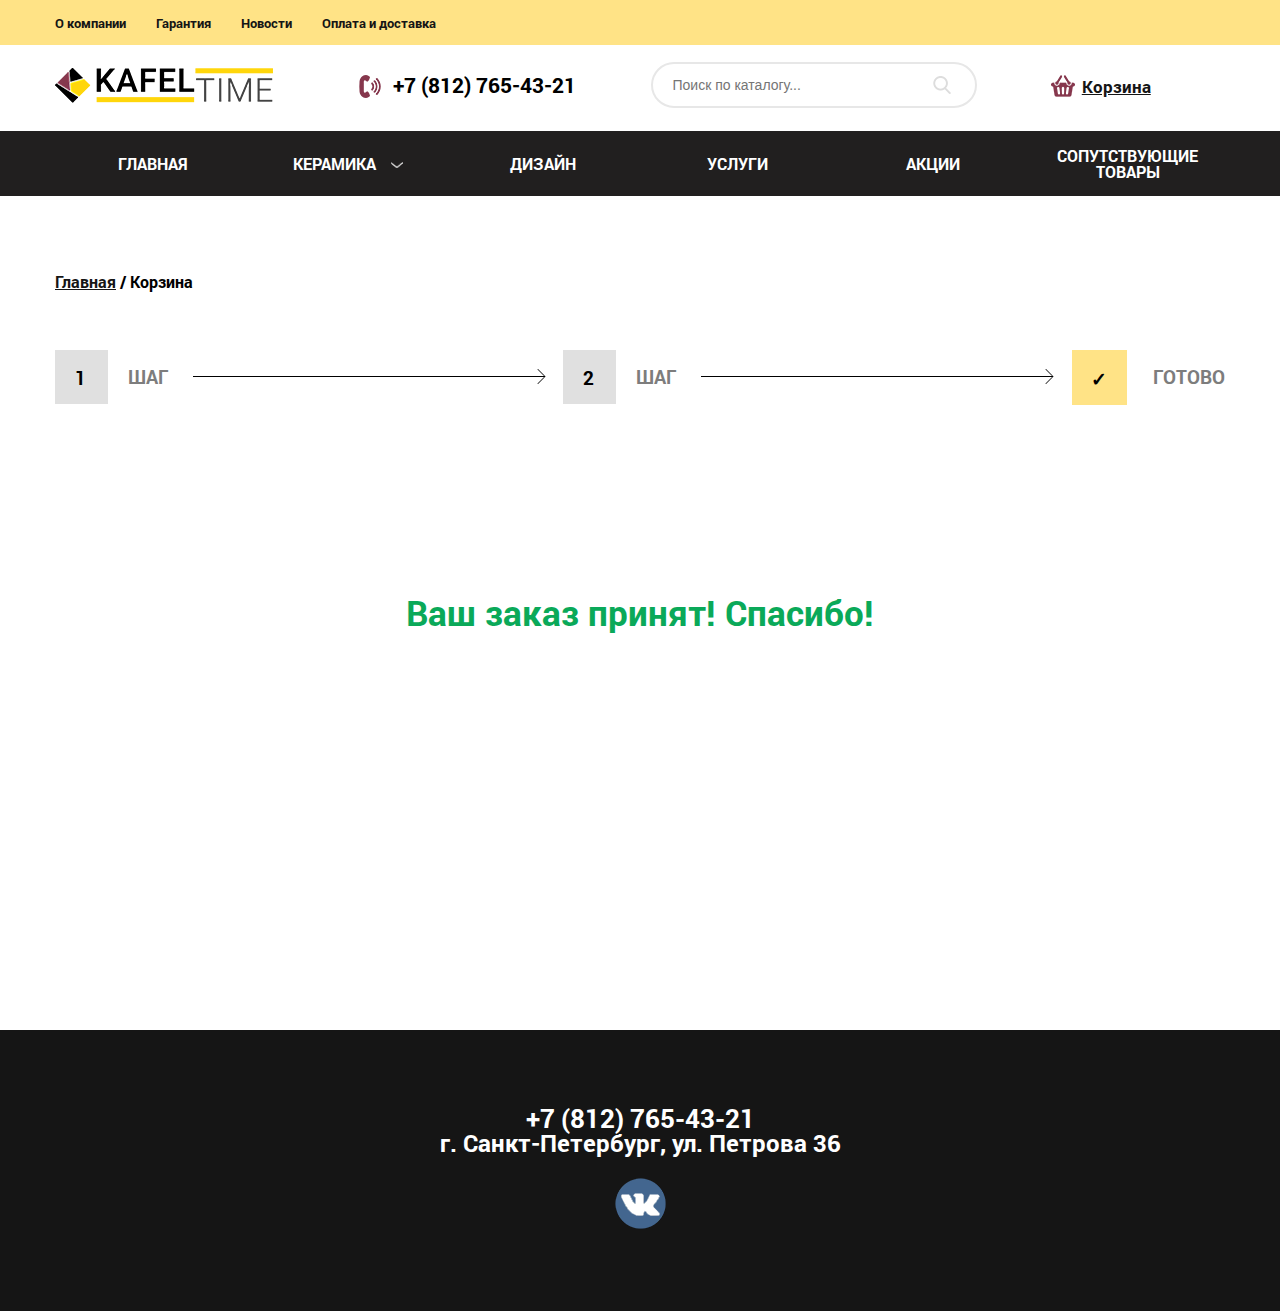
<file: cart3.html>
<!DOCTYPE html>
<html lang="en">
<head>
	<meta charset="UTF-8">
	<title>Kafel time</title>
	<link rel="stylesheet" href="assets/styles/reset.css">
	<link rel="stylesheet" href="assets/styles/fonts.css">
	<link rel="stylesheet" href="assets/styles/style.css">
	<link rel="stylesheet" href="assets/styles/media.css">
	<link rel="stylesheet" href="assets/styles/owl.carousel.min.css">
	
  	<meta name="viewport" content="width=device-width, initial-scale=1.0">
	
</head>
<body>
	<header>
		<div class="black_menu"></div>
		<div class="header_infomenu">
			<div class="container">
			<nav>
				<ul class="info_menu">
					<li>
						<a href="about.html">О компании</a>
					</li>
					<li>
						<a href="guarantee.html">Гарантия</a>
					</li>
					<li>
						<a href="content.html">Новости</a>
					</li>
					<li>
						<a href="delivery.html">Оплата и доставка</a>
					</li>
				</ul>
			</nav>
			</div>
		</div>
		</div>
		<div class="navig_menu">
			<div class="container">
				<a href="index.html"><img src="assets/img/logo.png" alt="KafelTime" class="logo"></a>
				<div class="phone">
					<img src="assets/img/phone.png" alt="Телефон">
					<p>+7 (812) 765-43-21</p>
				</div>
				<div class="search">
					<p><input text="search" placeholder="Поиск по каталогу..." class="searcharea"></p>
				</div>
				<div class="cart">
					<img src="assets/img/cart.png" alt="Корзина">
					<a href="cart1.html">Корзина</a>
				</div>
			</div>
		</div>
		<div class="last_menu">
			<div class="container">
			<nav class="menu">
        	<input type="checkbox" name="toggle" id="menu" class="toggleMenu">
        	<label for="menu" class="toggleMenu"><img src="assets/img/menu.png" width="35px" height="35px"></label>
        	<ul>
         	   	<li><a href="index.html">Главная</a></li>
          	  	<li>
            	    <input type="checkbox" name="toggle" class="toggleSubmenu" id="sub_m1">
          	 	    <a href="#" class="menu-down">Керамика <img src="assets/img/down-arrow1.png" class="menu_img"></a>
                	<label for="sub_m1" class="toggleSubmenu"></label>
               		<ul>
                    <li>
                        <input type="checkbox" name="toggle" class="toggleSubmenu" id="sub_m1-1">
                        <a href="catalog.html">Плитка для ванной</a>
                    </li>
                   
                </ul>
            	</li>
            	<li><a href="design.html">Дизайн</a></li>
            	<li><a href="services.html">Услуги</a></li>
            	<li><a href="shares.html">Акции</a></li>
            	<li><a href="related.html">Сопутствующие товары</a></li>
            	<div class="mobile_menu">
            		<li>
						<a href="about.html">О компании</a>
					</li>
					<li>
						<a href="guarantee.html">Гарантия</a>
					</li>
					<li>
						<a href="content.html">Новости</a>
					</li>
					<li>
						<a href="delivery.html">Оплата и доставка</a>
					</li>
            	</div>
        	</ul>
    </nav>
    </div>
    </div>
	</header>
	<div class="basket_nav">
		<div class="container">
			<div class="basket_menu2">
				<p><a href="index.html">Главная</a> / Корзина </p>
			</div>
		</div>
	</div>
	<div class="basket_steps">
		<div class="container">
			<div class="bsk_pages_cont2">
				<div class="basket_step">
					<div class="basket_page1"><p>1</p></div>
					<span class="step_text">шаг</span>
					<img src="assets/img/next_arrow.png">
				</div>
				<div class="basket_step">
					<div class="basket_page1"><p>2</p></div>
					<span class="step_text">шаг</span>
					<img src="assets/img/next_arrow.png">
				</div>
				<div class="basket_page"><p>&#10003;</p></div>
				<span class="step_text">Готово</span>
			</div>
		</div>
	</div>
	<div class="complete">
		<p>Ваш заказ принят! Спасибо!</p>
	</div>
	<footer>
		<div class="footer">
			<h2>+7 (812) 765-43-21</h2>
			<h3>г. Санкт-Петербург, ул. Петрова 36</h3>
			<div class="footerpad">
			<a href="#"><img src="assets/img/vk-logo.png"></a>
			</div>
		</div>
	</footer>

<script src="assets/scripts/jquery-3.2.1.min.js"></script>
<script src="assets/scripts/menu.js"></script>
</body>
</html>
</file>
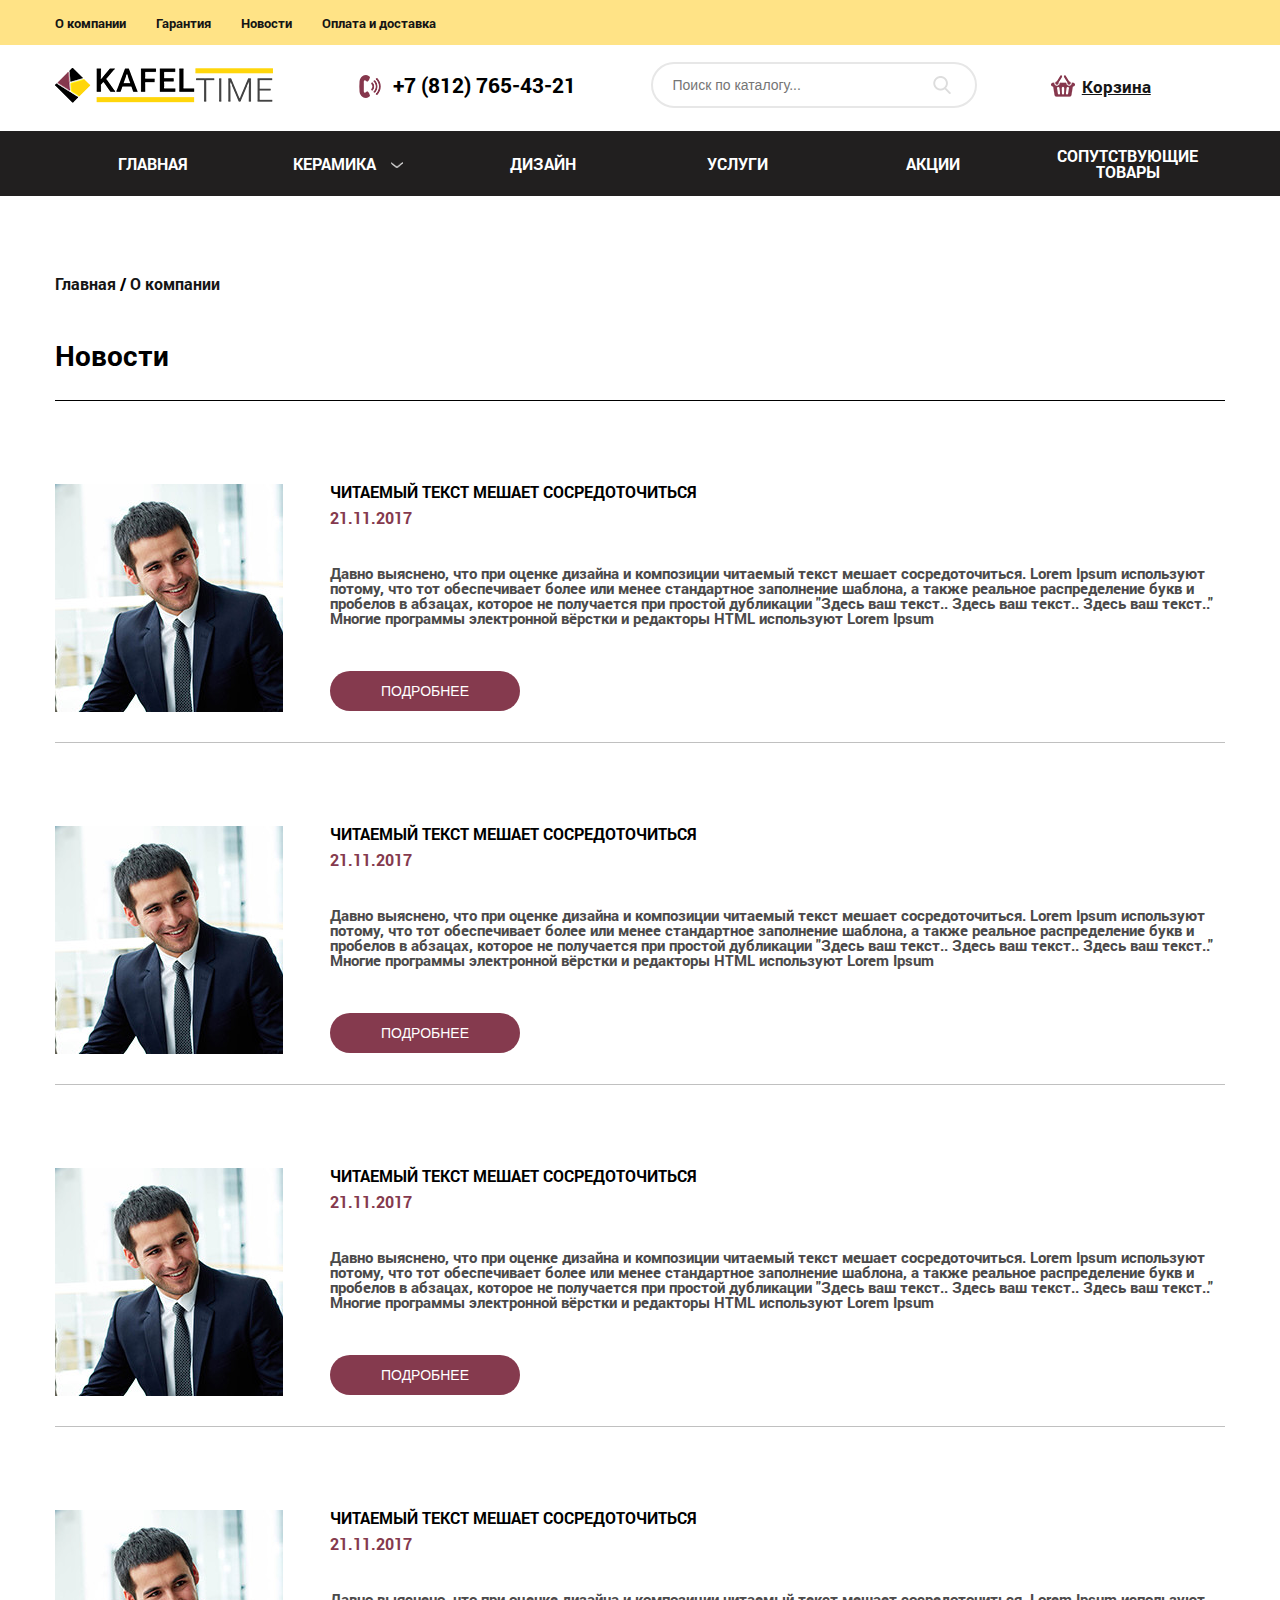
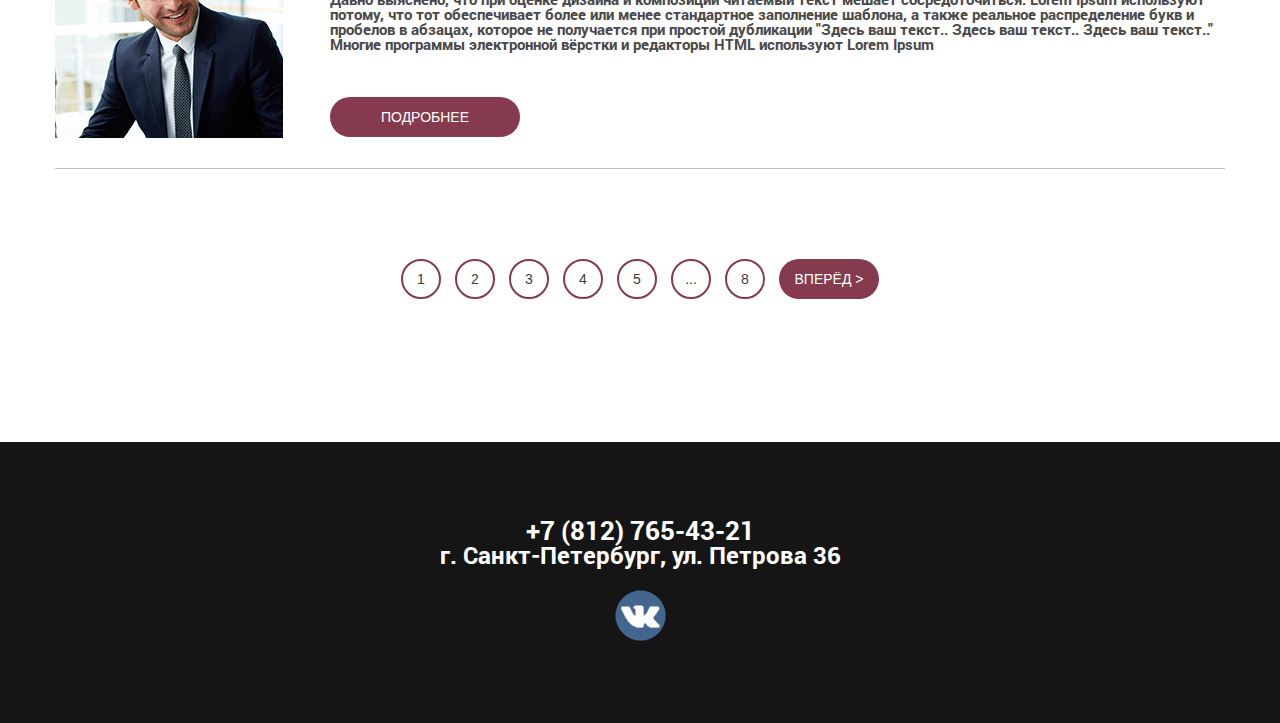
<file: content.html>
<!DOCTYPE html>
<html lang="en">
<head>
	<meta charset="UTF-8">
	<title>Kafel time</title>
	<link rel="stylesheet" href="assets/styles/reset.css">
	<link rel="stylesheet" href="assets/styles/fonts.css">
	<link rel="stylesheet" href="assets/styles/style.css">
	<link rel="stylesheet" href="assets/styles/media.css">
	<link rel="stylesheet" href="assets/styles/owl.carousel.min.css">
	
  	<meta name="viewport" content="width=device-width, initial-scale=1.0">
	
</head>
<body>
	<header>
		<div class="black_menu"></div>
		<div class="header_infomenu">
			<div class="container">
			<nav>
				<ul class="info_menu">
					<li>
						<a href="about.html">О компании</a>
					</li>
					<li>
						<a href="guarantee.html">Гарантия</a>
					</li>
					<li>
						<a href="content.html">Новости</a>
					</li>
					<li>
						<a href="delivery.html">Оплата и доставка</a>
					</li>
				</ul>
			</nav>
			</div>
		</div>
		</div>
		<div class="navig_menu">
			<div class="container">
				<a href="index.html"><img src="assets/img/logo.png" alt="KafelTime" class="logo"></a>
				<div class="phone">
					<img src="assets/img/phone.png" alt="Телефон">
					<p>+7 (812) 765-43-21</p>
				</div>
				<div class="search">
					<p><input text="search" placeholder="Поиск по каталогу..." class="searcharea"></p>
				</div>
				<div class="cart">
					<img src="assets/img/cart.png" alt="Корзина">
					<a href="cart1.html">Корзина</a>
				</div>
			</div>
		</div>
		<div class="last_menu">
			<div class="container">
			<nav class="menu">
        	<input type="checkbox" name="toggle" id="menu" class="toggleMenu">
        	<label for="menu" class="toggleMenu"><img src="assets/img/menu.png" width="35px" height="35px"></label>
        	<ul>
         	   	<li><a href="index.html">Главная</a></li>
          	  	<li>
            	    <input type="checkbox" name="toggle" class="toggleSubmenu" id="sub_m1">
          	 	    <a href="#" class="menu-down">Керамика <img src="assets/img/down-arrow1.png" class="menu_img"></a>
                	<label for="sub_m1" class="toggleSubmenu"></label>
               		<ul>
                    <li>
                        <input type="checkbox" name="toggle" class="toggleSubmenu" id="sub_m1-1">
                        <a href="catalog.html">Плитка для ванной</a>
                    </li>
                   
                </ul>
            	</li>
            	<li><a href="design.html">Дизайн</a></li>
            	<li><a href="services.html">Услуги</a></li>
            	<li><a href="shares.html">Акции</a></li>
            	<li><a href="related.html">Сопутствующие товары</a></li>
            	<div class="mobile_menu">
            		<li>
						<a href="about.html">О компании</a>
					</li>
					<li>
						<a href="guarantee.html">Гарантия</a>
					</li>
					<li>
						<a href="content.html">Новости</a>
					</li>
					<li>
						<a href="delivery.html">Оплата и доставка</a>
					</li>
            	</div>
        	</ul>
    </nav>
    </div>
    </div>
	</header>
	<div class="news_nav">
		<div class="container">
			<div class="news_menu">
				<p><a href="index.html">Главная</a> / <a href="#">О компании</a></p>
				<div class="news_head">
					<h1>Новости</h1>
				</div>
			</div>
		</div>
	</div>
	<div class="content_news">
		<div class="container">
			<div class="news_column">
			<div class="content_block">
				<img src="assets/img/new_krasavchik.jpg" alt="Новости">
				<h2>Читаемый текст мешает сосредоточиться</h2>
				<a href="">21.11.2017</a>
				<p>Давно выяснено, что при оценке дизайна и композиции читаемый текст мешает сосредоточиться. Lorem Ipsum используют потому, что тот обеспечивает более или менее стандартное заполнение шаблона, а также реальное распределение букв и пробелов в абзацах, которое не получается при простой дубликации "Здесь ваш текст.. Здесь ваш текст.. Здесь ваш текст.." Многие программы электронной вёрстки и редакторы HTML используют Lorem Ipsum </p>
				<input type="button" name="content_news_button" value="Подробнее" class="content_news_button">

			</div>
			<div class="content_block">
				<img src="assets/img/new_krasavchik.jpg" alt="Новости">
				<h2>Читаемый текст мешает сосредоточиться</h2>
				<a href="">21.11.2017</a>
				<p>Давно выяснено, что при оценке дизайна и композиции читаемый текст мешает сосредоточиться. Lorem Ipsum используют потому, что тот обеспечивает более или менее стандартное заполнение шаблона, а также реальное распределение букв и пробелов в абзацах, которое не получается при простой дубликации "Здесь ваш текст.. Здесь ваш текст.. Здесь ваш текст.." Многие программы электронной вёрстки и редакторы HTML используют Lorem Ipsum </p>
				<input type="button" name="content_news_button" value="Подробнее" class="content_news_button">
			</div>
			<div class="content_block">
				<img src="assets/img/new_krasavchik.jpg" alt="Новости">
				<h2>Читаемый текст мешает сосредоточиться</h2>
				<a href="">21.11.2017</a>
				<p>Давно выяснено, что при оценке дизайна и композиции читаемый текст мешает сосредоточиться. Lorem Ipsum используют потому, что тот обеспечивает более или менее стандартное заполнение шаблона, а также реальное распределение букв и пробелов в абзацах, которое не получается при простой дубликации "Здесь ваш текст.. Здесь ваш текст.. Здесь ваш текст.." Многие программы электронной вёрстки и редакторы HTML используют Lorem Ipsum </p>
				<input type="button" name="content_news_button" value="Подробнее" class="content_news_button">
			</div>
			<div class="content_block">
				<img src="assets/img/new_krasavchik.jpg" alt="Новости">
				<h2>Читаемый текст мешает сосредоточиться</h2>
				<a href="">21.11.2017</a>
				<p>Давно выяснено, что при оценке дизайна и композиции читаемый текст мешает сосредоточиться. Lorem Ipsum используют потому, что тот обеспечивает более или менее стандартное заполнение шаблона, а также реальное распределение букв и пробелов в абзацах, которое не получается при простой дубликации "Здесь ваш текст.. Здесь ваш текст.. Здесь ваш текст.." Многие программы электронной вёрстки и редакторы HTML используют Lorem Ipsum </p>
				<input type="button" name="content_news_button" value="Подробнее" class="content_news_button">
			</div>
		</div>
		</div>
	</div>
	<div class="news_pages">
		<div class="container">
			<div class="news_list">
				<input type="button" name="button_page" value="1" class="button_page">
				<input type="button" name="button_page" value="2" class="button_page">
				<input type="button" name="button_page" value="3" class="button_page">
				<input type="button" name="button_page" value="4" class="button_page">
				<input type="button" name="button_page" value="5" class="button_page">
				<input type="button" name="button_page" value="..." class="button_page">
				<input type="button" name="button_page" value="8" class="button_page">
				<input type="button" name="button_next_page" value="вперёд >" class="button_next_page">
			</div>
		</div>
	</div>
	<footer>
		<div class="footer">
			<h2>+7 (812) 765-43-21</h2>
			<h3>г. Санкт-Петербург, ул. Петрова 36</h3>
			<div class="footerpad">
			<a href="#"><img src="assets/img/vk-logo.png"></a>
			</div>
		</div>
	</footer>
<script src="assets/scripts/jquery-3.2.1.min.js"></script>
<script src="assets/scripts/menu.js"></script>
</body>
</html>
</file>
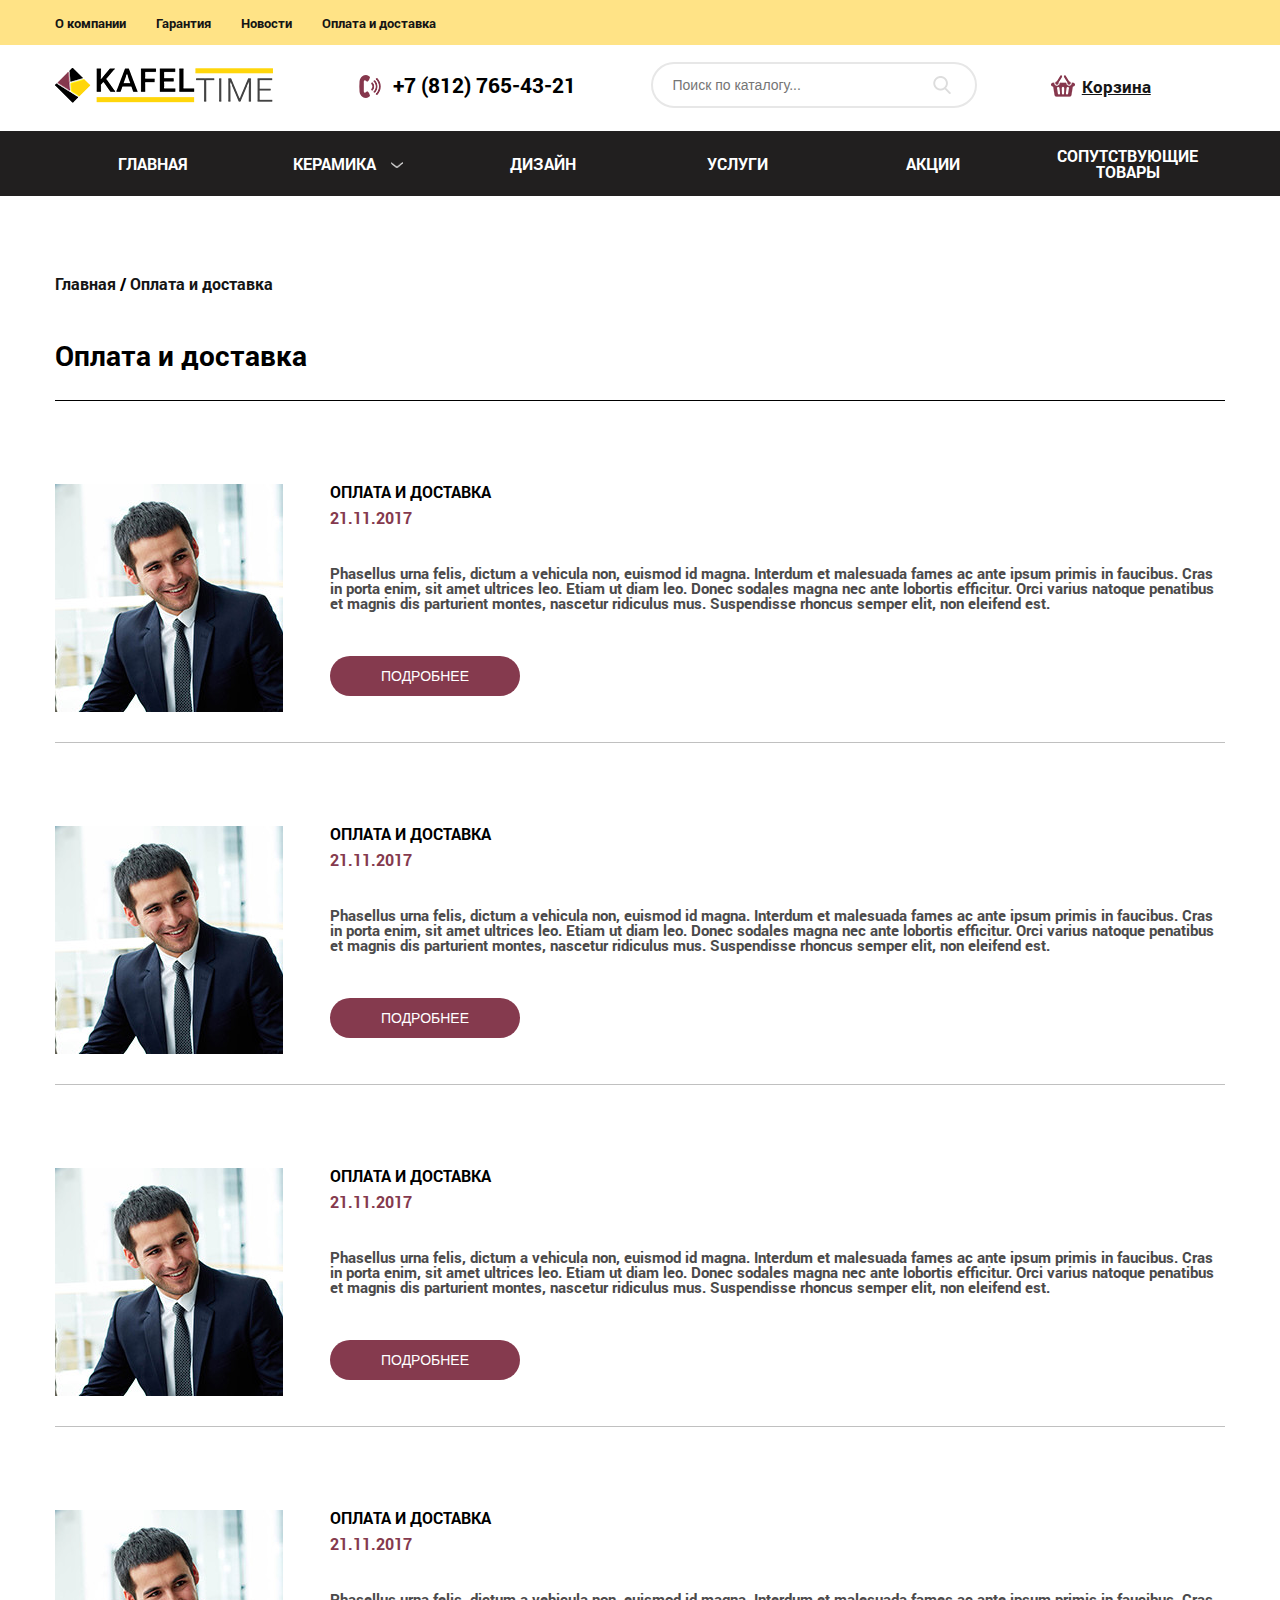
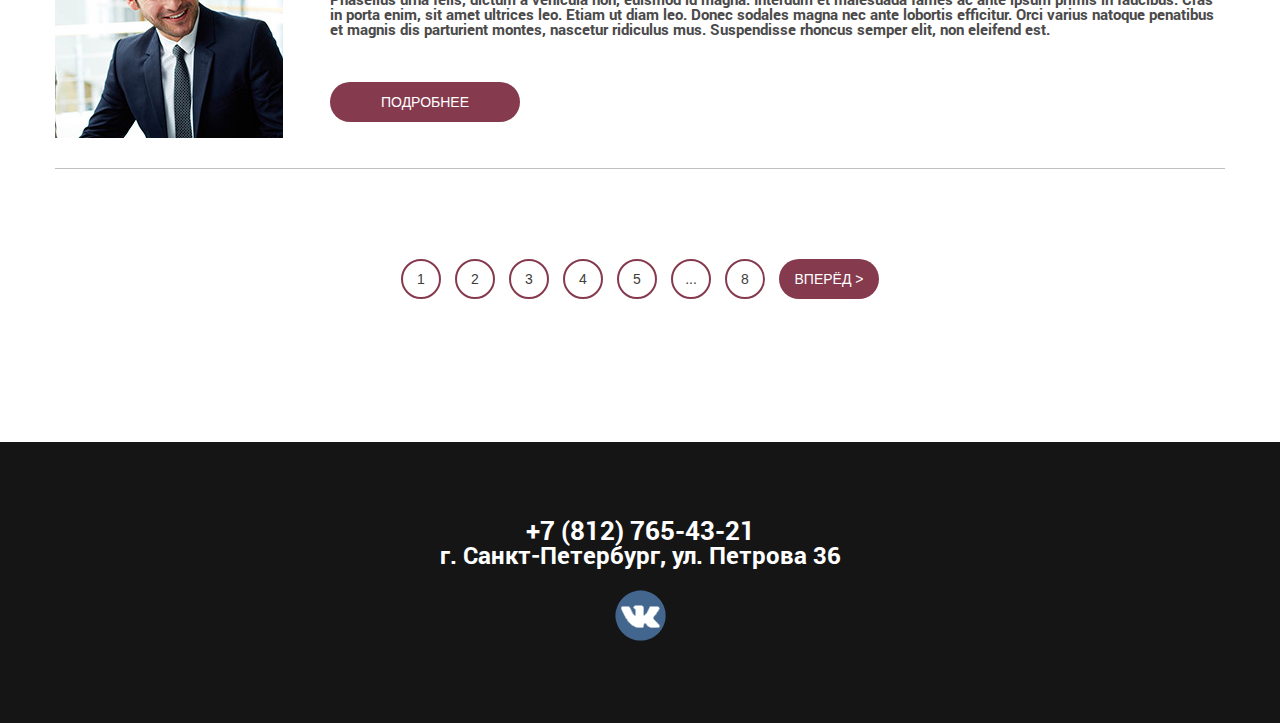
<file: delivery.html>
<!DOCTYPE html>
<html lang="en">
<head>
	<meta charset="UTF-8">
	<title>Kafel time</title>
	<link rel="stylesheet" href="assets/styles/reset.css">
	<link rel="stylesheet" href="assets/styles/fonts.css">
	<link rel="stylesheet" href="assets/styles/style.css">
	<link rel="stylesheet" href="assets/styles/media.css">
	<link rel="stylesheet" href="assets/styles/owl.carousel.min.css">
	
  	<meta name="viewport" content="width=device-width, initial-scale=1.0">
	
</head>
<body>
	<header>
		<div class="black_menu"></div>
		<div class="header_infomenu">
			<div class="container">
			<nav>
				<ul class="info_menu">
					<li>
						<a href="about.html">О компании</a>
					</li>
					<li>
						<a href="guarantee.html">Гарантия</a>
					</li>
					<li>
						<a href="content.html">Новости</a>
					</li>
					<li>
						<a href="delivery.html">Оплата и доставка</a>
					</li>
				</ul>
			</nav>
			</div>
		</div>
		</div>
		<div class="navig_menu">
			<div class="container">
				<a href="index.html"><img src="assets/img/logo.png" alt="KafelTime" class="logo"></a>
				<div class="phone">
					<img src="assets/img/phone.png" alt="Телефон">
					<p>+7 (812) 765-43-21</p>
				</div>
				<div class="search">
					<p><input text="search" placeholder="Поиск по каталогу..." class="searcharea"></p>
				</div>
				<div class="cart">
					<img src="assets/img/cart.png" alt="Корзина">
					<a href="cart1.html">Корзина</a>
				</div>
			</div>
		</div>
		<div class="last_menu">
			<div class="container">
			<nav class="menu">
        	<input type="checkbox" name="toggle" id="menu" class="toggleMenu">
        	<label for="menu" class="toggleMenu"><img src="assets/img/menu.png" width="35px" height="35px"></label>
        	<ul>
         	   	<li><a href="index.html">Главная</a></li>
          	  	<li>
            	    <input type="checkbox" name="toggle" class="toggleSubmenu" id="sub_m1">
          	 	    <a href="#" class="menu-down">Керамика <img src="assets/img/down-arrow1.png" class="menu_img"></a>
                	<label for="sub_m1" class="toggleSubmenu"></label>
               		<ul>
                    <li>
                        <input type="checkbox" name="toggle" class="toggleSubmenu" id="sub_m1-1">
                        <a href="catalog.html">Плитка для ванной</a>
                    </li>
                   
                </ul>
            	</li>
            	<li><a href="design.html">Дизайн</a></li>
            	<li><a href="services.html">Услуги</a></li>
            	<li><a href="shares.html">Акции</a></li>
            	<li><a href="related.html">Сопутствующие товары</a></li>
            	<div class="mobile_menu">
            		<li>
						<a href="about.html">О компании</a>
					</li>
					<li>
						<a href="guarantee.html">Гарантия</a>
					</li>
					<li>
						<a href="content.html">Новости</a>
					</li>
					<li>
						<a href="delivery.html">Оплата и доставка</a>
					</li>
            	</div>
        	</ul>
    </nav>
    </div>
    </div>
	</header>
	<div class="news_nav">
		<div class="container">
			<div class="news_menu">
				<p><a href="index.html">Главная</a> / <a href="#">Оплата и доставка</a></p>
				<div class="news_head">
					<h1>Оплата и доставка</h1>
				</div>
			</div>
		</div>
	</div>
	<div class="content_news">
		<div class="container">
			<div class="news_column">
			<div class="content_block">
				<img src="assets/img/new_krasavchik.jpg" alt="Новости">
				<h2>Оплата и доставка</h2>
				<a href="">21.11.2017</a>
				<p>Phasellus urna felis, dictum a vehicula non, euismod id magna. Interdum et malesuada fames ac ante ipsum primis in faucibus. Cras in porta enim, sit amet ultrices leo. Etiam ut diam leo. Donec sodales magna nec ante lobortis efficitur. Orci varius natoque penatibus et magnis dis parturient montes, nascetur ridiculus mus. Suspendisse rhoncus semper elit, non eleifend est. </p>
				<input type="button" name="content_news_button" value="Подробнее" class="content_news_button">

			</div>
			<div class="content_block">
				<img src="assets/img/new_krasavchik.jpg" alt="Новости">
				<h2>Оплата и доставка</h2>
				<a href="">21.11.2017</a>
				<p>Phasellus urna felis, dictum a vehicula non, euismod id magna. Interdum et malesuada fames ac ante ipsum primis in faucibus. Cras in porta enim, sit amet ultrices leo. Etiam ut diam leo. Donec sodales magna nec ante lobortis efficitur. Orci varius natoque penatibus et magnis dis parturient montes, nascetur ridiculus mus. Suspendisse rhoncus semper elit, non eleifend est. </p>
				<input type="button" name="content_news_button" value="Подробнее" class="content_news_button">
			</div>
			<div class="content_block">
				<img src="assets/img/new_krasavchik.jpg" alt="Новости">
				<h2>Оплата и доставка</h2>
				<a href="">21.11.2017</a>
				<p>Phasellus urna felis, dictum a vehicula non, euismod id magna. Interdum et malesuada fames ac ante ipsum primis in faucibus. Cras in porta enim, sit amet ultrices leo. Etiam ut diam leo. Donec sodales magna nec ante lobortis efficitur. Orci varius natoque penatibus et magnis dis parturient montes, nascetur ridiculus mus. Suspendisse rhoncus semper elit, non eleifend est. </p>
				<input type="button" name="content_news_button" value="Подробнее" class="content_news_button">
			</div>
			<div class="content_block">
				<img src="assets/img/new_krasavchik.jpg" alt="Новости">
				<h2>Оплата и доставка</h2>
				<a href="">21.11.2017</a>
				<p>Phasellus urna felis, dictum a vehicula non, euismod id magna. Interdum et malesuada fames ac ante ipsum primis in faucibus. Cras in porta enim, sit amet ultrices leo. Etiam ut diam leo. Donec sodales magna nec ante lobortis efficitur. Orci varius natoque penatibus et magnis dis parturient montes, nascetur ridiculus mus. Suspendisse rhoncus semper elit, non eleifend est. </p>
				<input type="button" name="content_news_button" value="Подробнее" class="content_news_button">
			</div>
		</div>
		</div>
	</div>
	<div class="news_pages">
		<div class="container">
			<div class="news_list">
				<input type="button" name="button_page" value="1" class="button_page">
				<input type="button" name="button_page" value="2" class="button_page">
				<input type="button" name="button_page" value="3" class="button_page">
				<input type="button" name="button_page" value="4" class="button_page">
				<input type="button" name="button_page" value="5" class="button_page">
				<input type="button" name="button_page" value="..." class="button_page">
				<input type="button" name="button_page" value="8" class="button_page">
				<input type="button" name="button_next_page" value="вперёд >" class="button_next_page">
			</div>
		</div>
	</div>
	<footer>
		<div class="footer">
			<h2>+7 (812) 765-43-21</h2>
			<h3>г. Санкт-Петербург, ул. Петрова 36</h3>
			<div class="footerpad">
			<a href="#"><img src="assets/img/vk-logo.png"></a>
			</div>
		</div>
	</footer>
<script src="assets/scripts/jquery-3.2.1.min.js"></script>
<script src="assets/scripts/menu.js"></script>
</body>
</html>
</file>
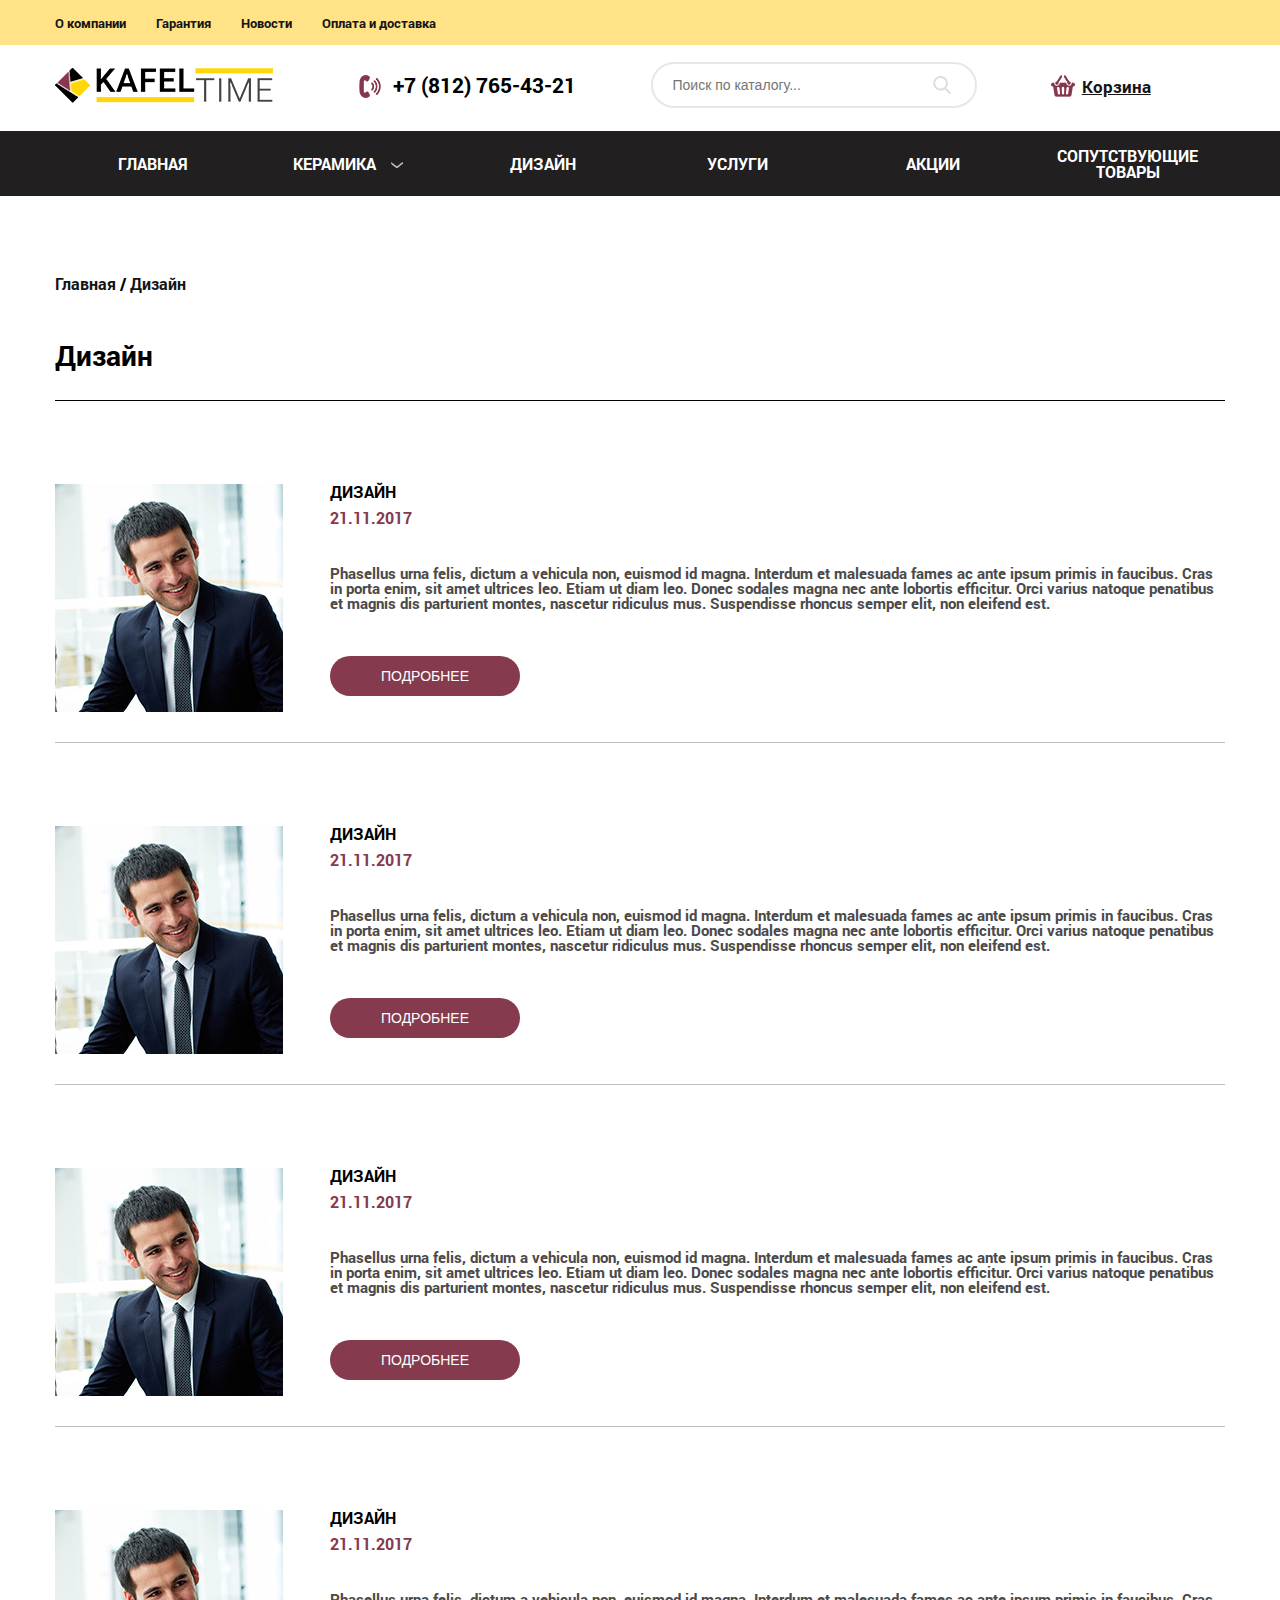
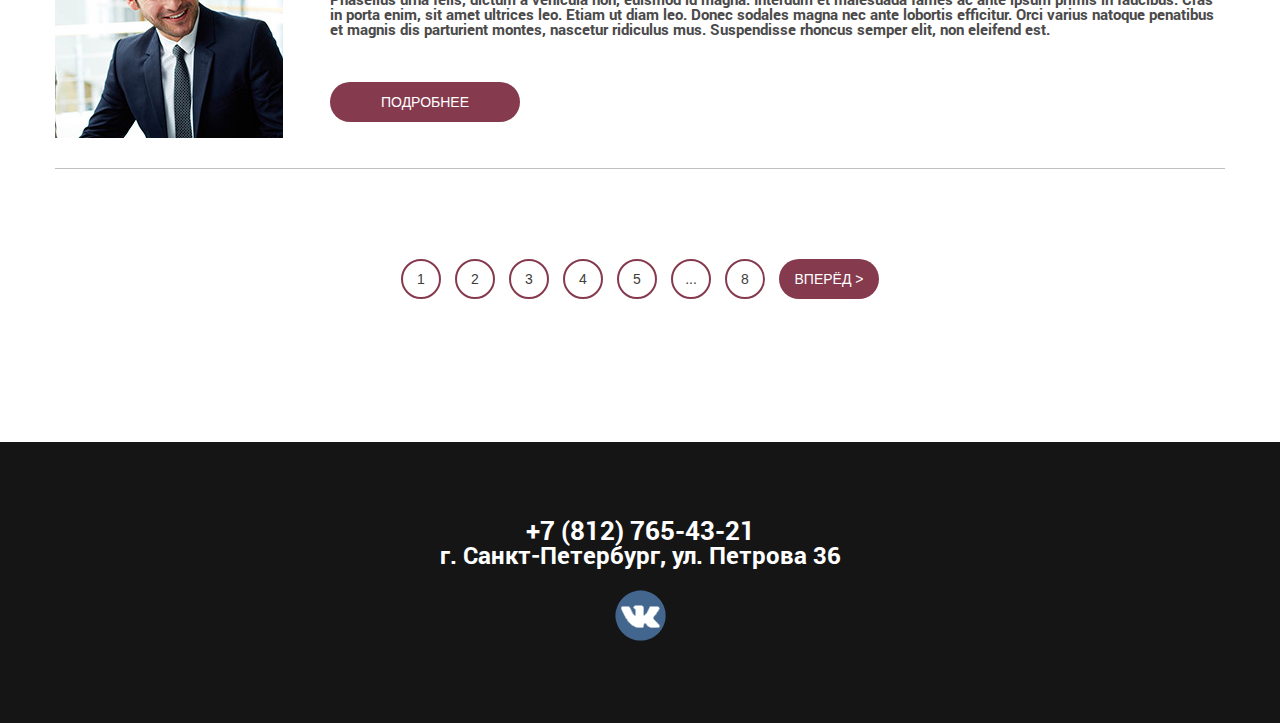
<file: design.html>
<!DOCTYPE html>
<html lang="en">
<head>
	<meta charset="UTF-8">
	<title>Kafel time</title>
	<link rel="stylesheet" href="assets/styles/reset.css">
	<link rel="stylesheet" href="assets/styles/fonts.css">
	<link rel="stylesheet" href="assets/styles/style.css">
	<link rel="stylesheet" href="assets/styles/media.css">
	<link rel="stylesheet" href="assets/styles/owl.carousel.min.css">
	
  	<meta name="viewport" content="width=device-width, initial-scale=1.0">
	
</head>
<body>
	<header>
		<div class="black_menu"></div>
		<div class="header_infomenu">
			<div class="container">
			<nav>
				<ul class="info_menu">
					<li>
						<a href="about.html">О компании</a>
					</li>
					<li>
						<a href="guarantee.html">Гарантия</a>
					</li>
					<li>
						<a href="content.html">Новости</a>
					</li>
					<li>
						<a href="delivery.html">Оплата и доставка</a>
					</li>
				</ul>
			</nav>
			</div>
		</div>
		</div>
		<div class="navig_menu">
			<div class="container">
				<a href="index.html"><img src="assets/img/logo.png" alt="KafelTime" class="logo"></a>
				<div class="phone">
					<img src="assets/img/phone.png" alt="Телефон">
					<p>+7 (812) 765-43-21</p>
				</div>
				<div class="search">
					<p><input text="search" placeholder="Поиск по каталогу..." class="searcharea"></p>
				</div>
				<div class="cart">
					<img src="assets/img/cart.png" alt="Корзина">
					<a href="cart1.html">Корзина</a>
				</div>
			</div>
		</div>
		<div class="last_menu">
			<div class="container">
			<nav class="menu">
        	<input type="checkbox" name="toggle" id="menu" class="toggleMenu">
        	<label for="menu" class="toggleMenu"><img src="assets/img/menu.png" width="35px" height="35px"></label>
        	<ul>
         	   	<li><a href="index.html">Главная</a></li>
          	  	<li>
            	    <input type="checkbox" name="toggle" class="toggleSubmenu" id="sub_m1">
          	 	    <a href="#" class="menu-down">Керамика <img src="assets/img/down-arrow1.png" class="menu_img"></a>
                	<label for="sub_m1" class="toggleSubmenu"></label>
               		<ul>
                    <li>
                        <input type="checkbox" name="toggle" class="toggleSubmenu" id="sub_m1-1">
                        <a href="catalog.html">Плитка для ванной</a>
                    </li>
                   
                </ul>
            	</li>
            	<li><a href="design.html">Дизайн</a></li>
            	<li><a href="services.html">Услуги</a></li>
            	<li><a href="shares.html">Акции</a></li>
            	<li><a href="related.html">Сопутствующие товары</a></li>
            	<div class="mobile_menu">
            		<li>
						<a href="about.html">О компании</a>
					</li>
					<li>
						<a href="guarantee.html">Гарантия</a>
					</li>
					<li>
						<a href="content.html">Новости</a>
					</li>
					<li>
						<a href="delivery.html">Оплата и доставка</a>
					</li>
            	</div>
        	</ul>
    </nav>
    </div>
    </div>
	</header>
	<div class="news_nav">
		<div class="container">
			<div class="news_menu">
				<p><a href="index.html">Главная</a> / <a href="#">Дизайн</a></p>
				<div class="news_head">
					<h1>Дизайн</h1>
				</div>
			</div>
		</div>
	</div>
	<div class="content_news">
		<div class="container">
			<div class="news_column">
			<div class="content_block">
				<img src="assets/img/new_krasavchik.jpg" alt="Новости">
				<h2>Дизайн</h2>
				<a href="">21.11.2017</a>
				<p>Phasellus urna felis, dictum a vehicula non, euismod id magna. Interdum et malesuada fames ac ante ipsum primis in faucibus. Cras in porta enim, sit amet ultrices leo. Etiam ut diam leo. Donec sodales magna nec ante lobortis efficitur. Orci varius natoque penatibus et magnis dis parturient montes, nascetur ridiculus mus. Suspendisse rhoncus semper elit, non eleifend est. </p>
				<input type="button" name="content_news_button" value="Подробнее" class="content_news_button">

			</div>
			<div class="content_block">
				<img src="assets/img/new_krasavchik.jpg" alt="Новости">
				<h2>Дизайн</h2>
				<a href="">21.11.2017</a>
				<p>Phasellus urna felis, dictum a vehicula non, euismod id magna. Interdum et malesuada fames ac ante ipsum primis in faucibus. Cras in porta enim, sit amet ultrices leo. Etiam ut diam leo. Donec sodales magna nec ante lobortis efficitur. Orci varius natoque penatibus et magnis dis parturient montes, nascetur ridiculus mus. Suspendisse rhoncus semper elit, non eleifend est. </p>
				<input type="button" name="content_news_button" value="Подробнее" class="content_news_button">
			</div>
			<div class="content_block">
				<img src="assets/img/new_krasavchik.jpg" alt="Новости">
				<h2>Дизайн</h2>
				<a href="">21.11.2017</a>
				<p>Phasellus urna felis, dictum a vehicula non, euismod id magna. Interdum et malesuada fames ac ante ipsum primis in faucibus. Cras in porta enim, sit amet ultrices leo. Etiam ut diam leo. Donec sodales magna nec ante lobortis efficitur. Orci varius natoque penatibus et magnis dis parturient montes, nascetur ridiculus mus. Suspendisse rhoncus semper elit, non eleifend est. </p>
				<input type="button" name="content_news_button" value="Подробнее" class="content_news_button">
			</div>
			<div class="content_block">
				<img src="assets/img/new_krasavchik.jpg" alt="Новости">
				<h2>Дизайн</h2>
				<a href="">21.11.2017</a>
				<p>Phasellus urna felis, dictum a vehicula non, euismod id magna. Interdum et malesuada fames ac ante ipsum primis in faucibus. Cras in porta enim, sit amet ultrices leo. Etiam ut diam leo. Donec sodales magna nec ante lobortis efficitur. Orci varius natoque penatibus et magnis dis parturient montes, nascetur ridiculus mus. Suspendisse rhoncus semper elit, non eleifend est. </p>
				<input type="button" name="content_news_button" value="Подробнее" class="content_news_button">
			</div>
		</div>
		</div>
	</div>
	<div class="news_pages">
		<div class="container">
			<div class="news_list">
				<input type="button" name="button_page" value="1" class="button_page">
				<input type="button" name="button_page" value="2" class="button_page">
				<input type="button" name="button_page" value="3" class="button_page">
				<input type="button" name="button_page" value="4" class="button_page">
				<input type="button" name="button_page" value="5" class="button_page">
				<input type="button" name="button_page" value="..." class="button_page">
				<input type="button" name="button_page" value="8" class="button_page">
				<input type="button" name="button_next_page" value="вперёд >" class="button_next_page">
			</div>
		</div>
	</div>
	<footer>
		<div class="footer">
			<h2>+7 (812) 765-43-21</h2>
			<h3>г. Санкт-Петербург, ул. Петрова 36</h3>
			<div class="footerpad">
			<a href="#"><img src="assets/img/vk-logo.png"></a>
			</div>
		</div>
	</footer>
<script src="assets/scripts/jquery-3.2.1.min.js"></script>
<script src="assets/scripts/menu.js"></script>
</body>
</html>
</file>
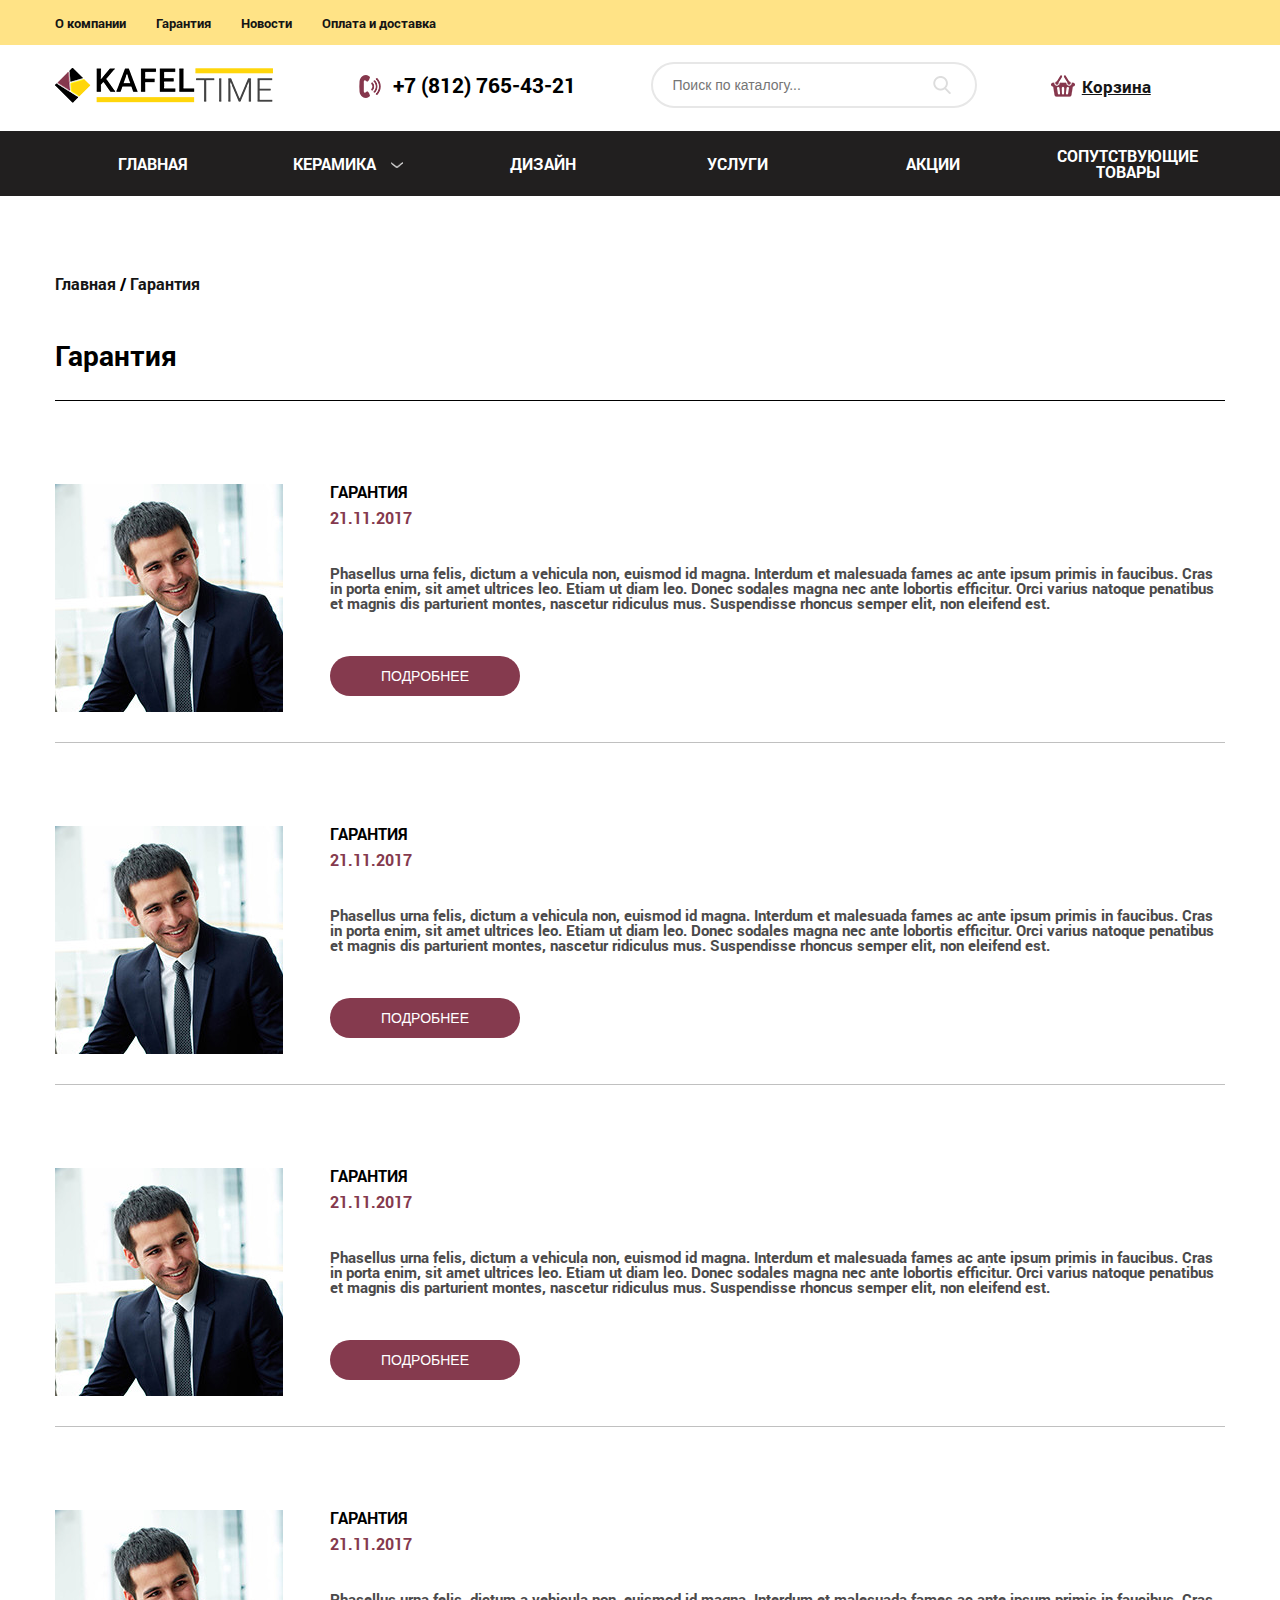
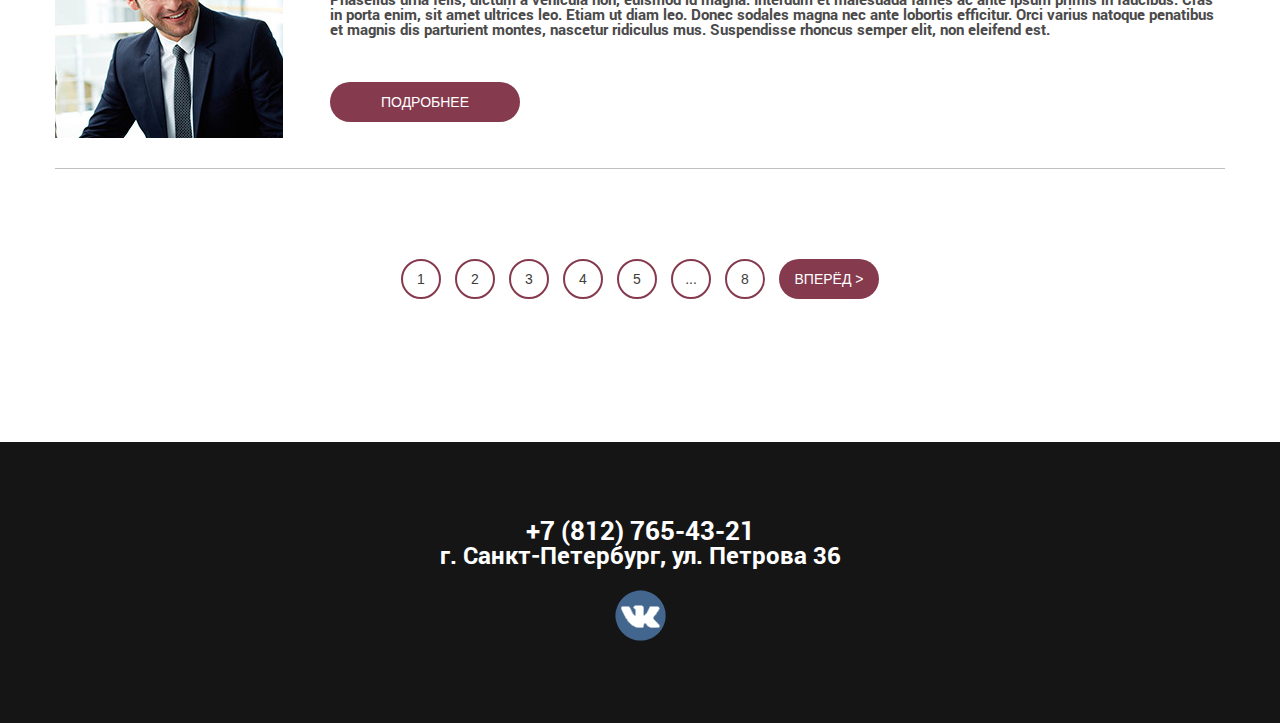
<file: guarantee.html>
<!DOCTYPE html>
<html lang="en">
<head>
	<meta charset="UTF-8">
	<title>Kafel time</title>
	<link rel="stylesheet" href="assets/styles/reset.css">
	<link rel="stylesheet" href="assets/styles/fonts.css">
	<link rel="stylesheet" href="assets/styles/style.css">
	<link rel="stylesheet" href="assets/styles/media.css">
	<link rel="stylesheet" href="assets/styles/owl.carousel.min.css">
	
  	<meta name="viewport" content="width=device-width, initial-scale=1.0">
	
</head>
<body>
	<header>
		<div class="black_menu"></div>
		<div class="header_infomenu">
			<div class="container">
			<nav>
				<ul class="info_menu">
					<li>
						<a href="about.html">О компании</a>
					</li>
					<li>
						<a href="guarantee.html">Гарантия</a>
					</li>
					<li>
						<a href="content.html">Новости</a>
					</li>
					<li>
						<a href="delivery.html">Оплата и доставка</a>
					</li>
				</ul>
			</nav>
			</div>
		</div>
		</div>
		<div class="navig_menu">
			<div class="container">
				<a href="index.html"><img src="assets/img/logo.png" alt="KafelTime" class="logo"></a>
				<div class="phone">
					<img src="assets/img/phone.png" alt="Телефон">
					<p>+7 (812) 765-43-21</p>
				</div>
				<div class="search">
					<p><input text="search" placeholder="Поиск по каталогу..." class="searcharea"></p>
				</div>
				<div class="cart">
					<img src="assets/img/cart.png" alt="Корзина">
					<a href="cart1.html">Корзина</a>
				</div>
			</div>
		</div>
		<div class="last_menu">
			<div class="container">
			<nav class="menu">
        	<input type="checkbox" name="toggle" id="menu" class="toggleMenu">
        	<label for="menu" class="toggleMenu"><img src="assets/img/menu.png" width="35px" height="35px"></label>
        	<ul>
         	   	<li><a href="index.html">Главная</a></li>
          	  	<li>
            	    <input type="checkbox" name="toggle" class="toggleSubmenu" id="sub_m1">
          	 	    <a href="#" class="menu-down">Керамика <img src="assets/img/down-arrow1.png" class="menu_img"></a>
                	<label for="sub_m1" class="toggleSubmenu"></label>
               		<ul>
                    <li>
                        <input type="checkbox" name="toggle" class="toggleSubmenu" id="sub_m1-1">
                        <a href="catalog.html">Плитка для ванной</a>
                    </li>
                   
                </ul>
            	</li>
            	<li><a href="design.html">Дизайн</a></li>
            	<li><a href="services.html">Услуги</a></li>
            	<li><a href="shares.html">Акции</a></li>
            	<li><a href="related.html">Сопутствующие товары</a></li>
            	<div class="mobile_menu">
            		<li>
						<a href="about.html">О компании</a>
					</li>
					<li>
						<a href="guarantee.html">Гарантия</a>
					</li>
					<li>
						<a href="content.html">Новости</a>
					</li>
					<li>
						<a href="delivery.html">Оплата и доставка</a>
					</li>
            	</div>
        	</ul>
    </nav>
    </div>
    </div>
	</header>
	<div class="news_nav">
		<div class="container">
			<div class="news_menu">
				<p><a href="index.html">Главная</a> / <a href="#">Гарантия</a></p>
				<div class="news_head">
					<h1>Гарантия</h1>
				</div>
			</div>
		</div>
	</div>
	<div class="content_news">
		<div class="container">
			<div class="news_column">
			<div class="content_block">
				<img src="assets/img/new_krasavchik.jpg" alt="Новости">
				<h2>Гарантия</h2>
				<a href="">21.11.2017</a>
				<p>Phasellus urna felis, dictum a vehicula non, euismod id magna. Interdum et malesuada fames ac ante ipsum primis in faucibus. Cras in porta enim, sit amet ultrices leo. Etiam ut diam leo. Donec sodales magna nec ante lobortis efficitur. Orci varius natoque penatibus et magnis dis parturient montes, nascetur ridiculus mus. Suspendisse rhoncus semper elit, non eleifend est. </p>
				<input type="button" name="content_news_button" value="Подробнее" class="content_news_button">

			</div>
			<div class="content_block">
				<img src="assets/img/new_krasavchik.jpg" alt="Новости">
				<h2>Гарантия</h2>
				<a href="">21.11.2017</a>
				<p>Phasellus urna felis, dictum a vehicula non, euismod id magna. Interdum et malesuada fames ac ante ipsum primis in faucibus. Cras in porta enim, sit amet ultrices leo. Etiam ut diam leo. Donec sodales magna nec ante lobortis efficitur. Orci varius natoque penatibus et magnis dis parturient montes, nascetur ridiculus mus. Suspendisse rhoncus semper elit, non eleifend est. </p>
				<input type="button" name="content_news_button" value="Подробнее" class="content_news_button">
			</div>
			<div class="content_block">
				<img src="assets/img/new_krasavchik.jpg" alt="Новости">
				<h2>Гарантия</h2>
				<a href="">21.11.2017</a>
				<p>Phasellus urna felis, dictum a vehicula non, euismod id magna. Interdum et malesuada fames ac ante ipsum primis in faucibus. Cras in porta enim, sit amet ultrices leo. Etiam ut diam leo. Donec sodales magna nec ante lobortis efficitur. Orci varius natoque penatibus et magnis dis parturient montes, nascetur ridiculus mus. Suspendisse rhoncus semper elit, non eleifend est. </p>
				<input type="button" name="content_news_button" value="Подробнее" class="content_news_button">
			</div>
			<div class="content_block">
				<img src="assets/img/new_krasavchik.jpg" alt="Новости">
				<h2>Гарантия</h2>
				<a href="">21.11.2017</a>
				<p>Phasellus urna felis, dictum a vehicula non, euismod id magna. Interdum et malesuada fames ac ante ipsum primis in faucibus. Cras in porta enim, sit amet ultrices leo. Etiam ut diam leo. Donec sodales magna nec ante lobortis efficitur. Orci varius natoque penatibus et magnis dis parturient montes, nascetur ridiculus mus. Suspendisse rhoncus semper elit, non eleifend est. </p>
				<input type="button" name="content_news_button" value="Подробнее" class="content_news_button">

			</div>
		</div>
		</div>
	</div>
	<div class="news_pages">
		<div class="container">
			<div class="news_list">
				<input type="button" name="button_page" value="1" class="button_page">
				<input type="button" name="button_page" value="2" class="button_page">
				<input type="button" name="button_page" value="3" class="button_page">
				<input type="button" name="button_page" value="4" class="button_page">
				<input type="button" name="button_page" value="5" class="button_page">
				<input type="button" name="button_page" value="..." class="button_page">
				<input type="button" name="button_page" value="8" class="button_page">
				<input type="button" name="button_next_page" value="вперёд >" class="button_next_page">
			</div>
		</div>
	</div>
	<footer>
		<div class="footer">
			<h2>+7 (812) 765-43-21</h2>
			<h3>г. Санкт-Петербург, ул. Петрова 36</h3>
			<div class="footerpad">
			<a href="#"><img src="assets/img/vk-logo.png"></a>
			</div>
		</div>
	</footer>
<script src="assets/scripts/jquery-3.2.1.min.js"></script>
<script src="assets/scripts/menu.js"></script>
</body>
</html>
</file>
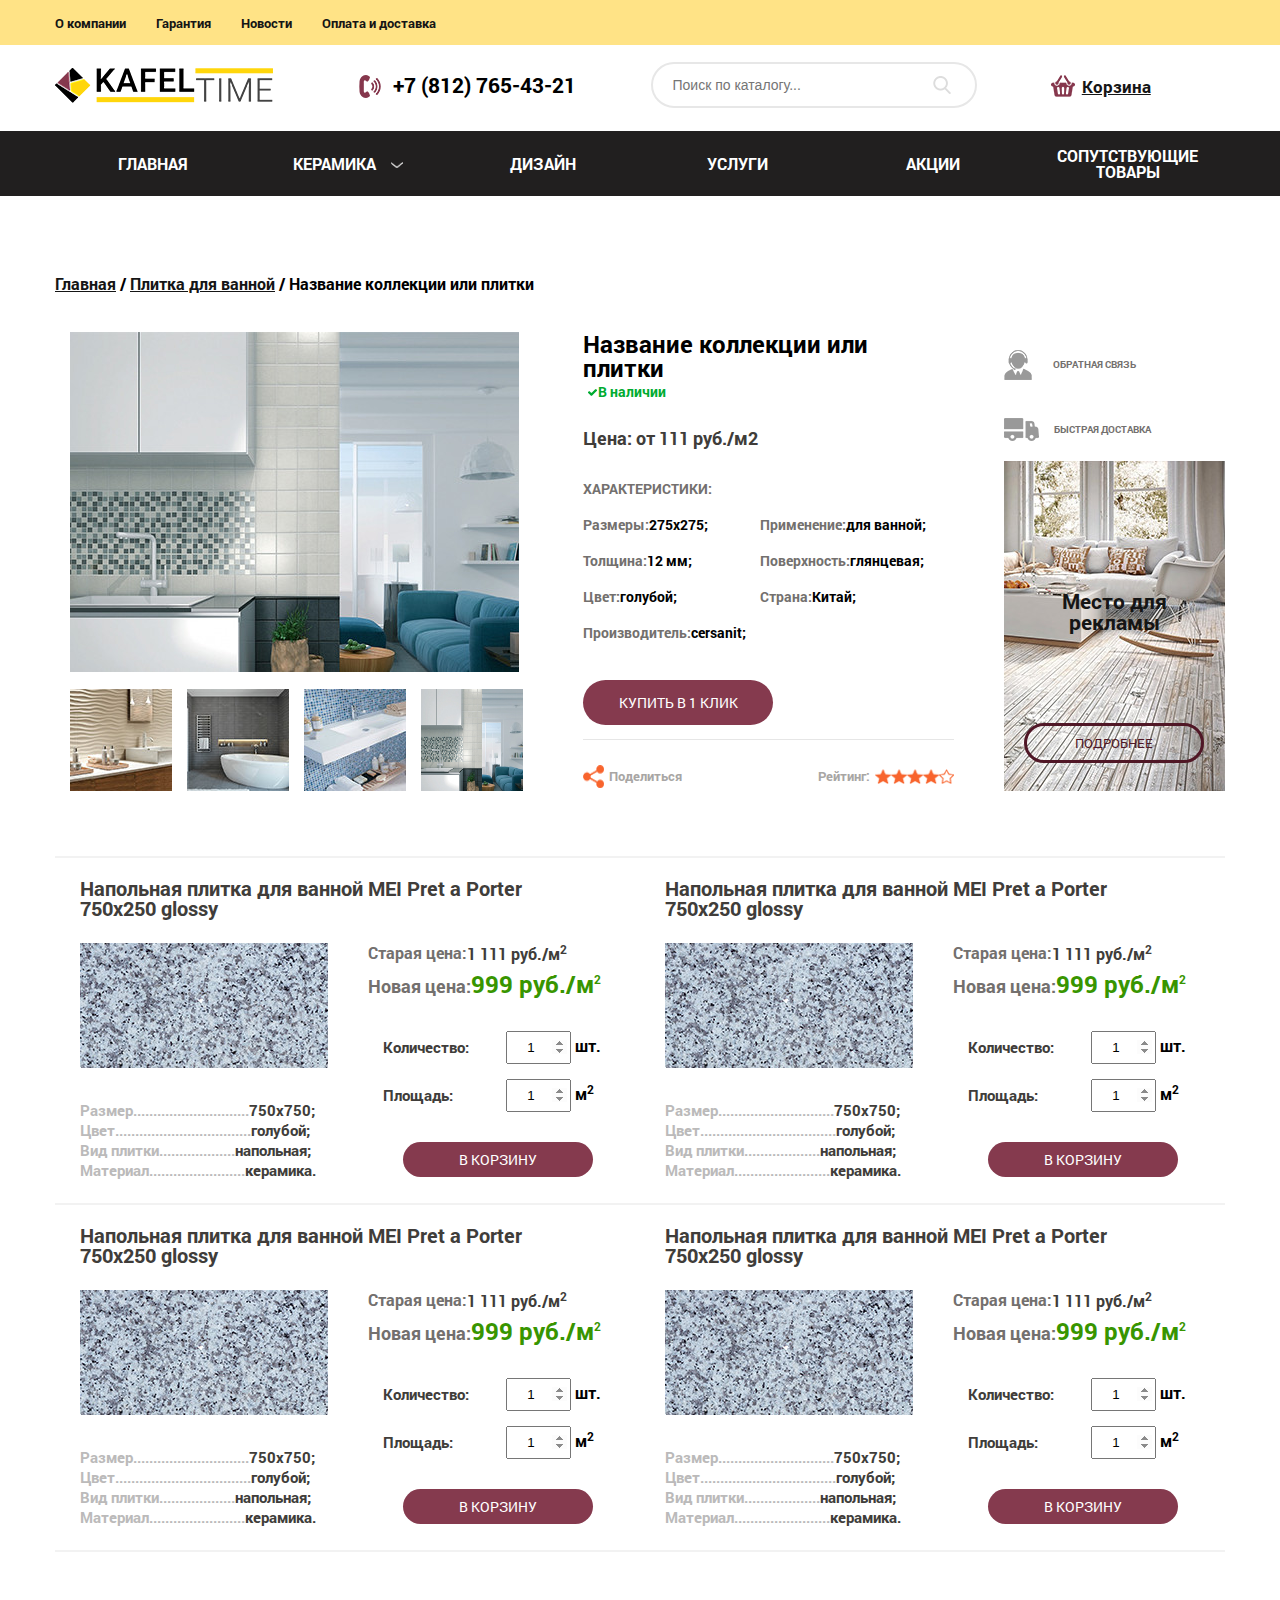
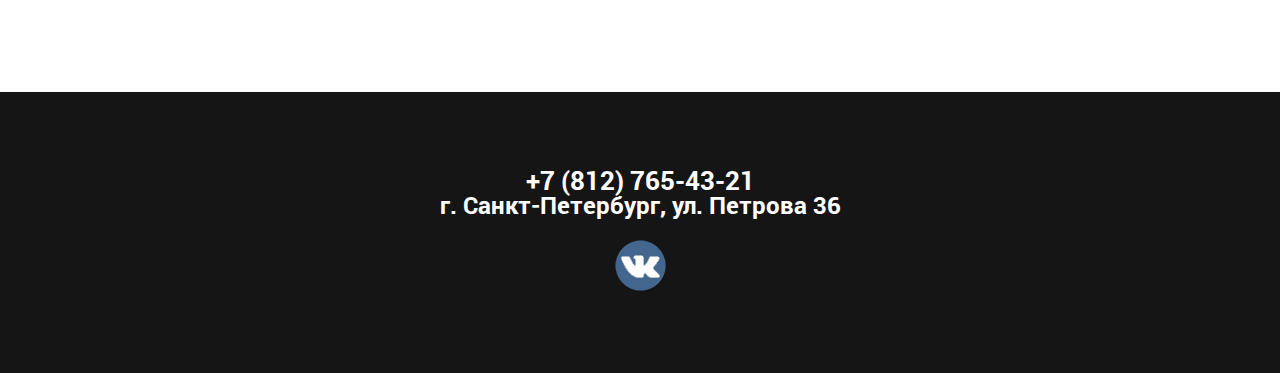
<file: item.html>
<!DOCTYPE html>
<html lang="en">
<head>
	<meta charset="UTF-8">
	<title>Kafel time</title>
	<link rel="stylesheet" href="assets/styles/reset.css">
	<link rel="stylesheet" href="assets/styles/fonts.css">
	<link rel="stylesheet" href="assets/styles/style.css">
	<link rel="stylesheet" href="assets/styles/media.css">
	<link rel="stylesheet" href="assets/styles/owl.carousel.min.css">
	
  	<meta name="viewport" content="width=device-width, initial-scale=1.0">
	
</head>
<body>
	<header>
		<div class="black_menu"></div>
		<div class="header_infomenu">
			<div class="container">
			<nav>
				<ul class="info_menu">
					<li>
						<a href="about.html">О компании</a>
					</li>
					<li>
						<a href="guarantee.html">Гарантия</a>
					</li>
					<li>
						<a href="content.html">Новости</a>
					</li>
					<li>
						<a href="delivery.html">Оплата и доставка</a>
					</li>
				</ul>
			</nav>
			</div>
		</div>
		</div>
		<div class="navig_menu">
			<div class="container">
				<a href="index.html"><img src="assets/img/logo.png" alt="KafelTime" class="logo"></a>
				<div class="phone">
					<img src="assets/img/phone.png" alt="Телефон">
					<p>+7 (812) 765-43-21</p>
				</div>
				<div class="search">
					<p><input text="search" placeholder="Поиск по каталогу..." class="searcharea"></p>
				</div>
				<div class="cart">
					<img src="assets/img/cart.png" alt="Корзина">
					<a href="cart1.html">Корзина</a>
				</div>
			</div>
		</div>
		<div class="last_menu">
			<div class="container">
			<nav class="menu">
        	<input type="checkbox" name="toggle" id="menu" class="toggleMenu">
        	<label for="menu" class="toggleMenu"><img src="assets/img/menu.png" width="35px" height="35px"></label>
        	<ul>
         	   	<li><a href="index.html">Главная</a></li>
          	  	<li>
            	    <input type="checkbox" name="toggle" class="toggleSubmenu" id="sub_m1">
          	 	    <a href="#" class="menu-down">Керамика <img src="assets/img/down-arrow1.png" class="menu_img"></a>
                	<label for="sub_m1" class="toggleSubmenu"></label>
               		<ul>
                    <li>
                        <input type="checkbox" name="toggle" class="toggleSubmenu" id="sub_m1-1">
                        <a href="catalog.html">Плитка для ванной</a>
                    </li>
                   
                </ul>
            	</li>
            	<li><a href="design.html">Дизайн</a></li>
            	<li><a href="services.html">Услуги</a></li>
            	<li><a href="shares.html">Акции</a></li>
            	<li><a href="related.html">Сопутствующие товары</a></li>
            	<div class="mobile_menu">
            		<li>
						<a href="about.html">О компании</a>
					</li>
					<li>
						<a href="guarantee.html">Гарантия</a>
					</li>
					<li>
						<a href="content.html">Новости</a>
					</li>
					<li>
						<a href="delivery.html">Оплата и доставка</a>
					</li>
            	</div>
        	</ul>
    </nav>
    </div>
    </div>
	</header>
	<div class="basket_nav">
		<div class="container">
			<div class="catalog_menu">
				<p><a href="index.html">Главная</a> / <a href="catalog.html"> Плитка для ванной</a> / Название коллекции или плитки</p>
			</div>
		</div>
	</div>
	<div class="item_info">
		<div class="container">
			<div class="item_block">
				<div class="item_imgs">
					<div class="swap">
					<img src="assets/img/item1.jpg" class="item1img"></div>
					<div class="item_imgblock">
						<img src="assets/img/item2.jpg" class="item2img">
						<img src="assets/img/item3.jpg" class="item3img">
						<img src="assets/img/item4.jpg" class="item4img">
						<img src="assets/img/item1.jpg" class="item5img">
					</div>
				</div>
				<div class="item_buy">
					<h1>Название коллекции или плитки</h1>
					<p class="correct_item">     В наличии</p>
					<p class="item_price">Цена: от 111 руб./м2</p>
					<p class="chrtr">Характеристики:</p>
					<div class="brchartr">
						<div class="br1chartr">
							<p class="chartr">Размеры:<span>275х275;</span></p>
							<p class="chartr">Толщина:<span>12 мм;</span></p>
							<p class="chartr">Цвет:<span>голубой;</span></p>
						</div>
						<div class="br2chartr">
							<p class="chartr">Применение:<span>для ванной;</span></p>
							<p class="chartr">Поверхность:<span>глянцевая;</span></p>
							<p class="chartr">Страна:<span>Китай;</span></p>
						</div>
					</div>
						<p class="chartr1">Производитель:<span>cersanit;</span></p>
						<div class="end_btn">
							<input type="button" name="buy_item" class="buy_item" value="купить в 1 клик">
						</div>
					<div class="rate">
						<div class="share">
							<img src="assets/img/share.png">
							<p class="rate_p">Поделиться</p>
						</div>
						<div class="rated">
							<p class="rate_p">Рейтинг:</p>
							<img src="assets/img/star.png">
							<img src="assets/img/star.png">
							<img src="assets/img/star.png">
							<img src="assets/img/star.png">
							<img src="assets/img/star1.png">
						</div>
					</div>
				</div>
				<div class="ads">
					<div class="itemserv">
					<div class="service2">
						<img src="assets/img/operator.png">
						<p class="poper">обратная связь</p>
					</div>
					<div class="service2">
						<img src="assets/img/delivery-truck.png">
						<p class="pdeliv">быстрая доставка</p>
					</div>
				</div>
					<div class="ad">
						<div class="ad_info">
							<h3>Место для рекламы</h3>
							<input type="button" name="ads_btn" value="подробнее">
						</div>
					</div>
				</div>
			</div>
		</div>
		<div class="item_category">
		<div class="container">
			<div class="another_items_column">
			<div class="another_items_block">
			<div class="another_items">
				<h2>Напольная плитка для ванной MEI Pret a Porter 750x250 glossy</h2>
				<div class="flex_item">
				<div class="another_info">
					<img src="assets/img/another.jpg">
					<p class="itemstr">Размер.............................<span>750x750;</span></p>
					<p class="itemstr">Цвет..................................<span>голубой;</span></p>
					<p class="itemstr">Вид плитки...................<span>напольная;</span></p>
					<p class="itemstr">Материал........................<span>керамика.</span></p>
				</div>
				<div class="addcart">
					<div class="old_price">
						<p>Старая цена:</p>
						<span>1 111 руб./м<sup>2</sup></span>
					</div>
					<div class="new_price">
						<p>Новая цена:</p>
						<span>999 руб./м<sup>2</sup></span>
					</div>
					<div class="amt">
						<p class="item_counts">Количество:</p>
						<div class="countpad">
						<input type="number" name="amount" class="quantity" min="0" value="1"> шт.</div>
					</div>
					<div class="squr">
						<p class="item_square">Площадь:</p>
						<div class="numpad">
						<input type="number" name="square" class="quantity" min="0" value="1"> м<sup>2</sup></div>
					</div>
					<input type="button" name="cart_add" class="cart_add" value="В корзину">

				</div>
			</div>
			</div>
			<div class="another_items">
				<h2>Напольная плитка для ванной MEI Pret a Porter 750x250 glossy</h2>
				<div class="flex_item">
				<div class="another_info">
					<img src="assets/img/another.jpg">
					<p class="itemstr">Размер.............................<span>750x750;</span></p>
					<p class="itemstr">Цвет..................................<span>голубой;</span></p>
					<p class="itemstr">Вид плитки...................<span>напольная;</span></p>
					<p class="itemstr">Материал........................<span>керамика.</span></p>
				</div>
				<div class="addcart">
					<div class="old_price">
						<p>Старая цена:</p>
						<span>1 111 руб./м<sup>2</sup></span>
					</div>
					<div class="new_price">
						<p>Новая цена:</p>
						<span>999 руб./м<sup>2</sup></span>
					</div>
					<div class="amt">
						<p class="item_counts">Количество:</p>
						<div class="countpad">
						<input type="number" name="amount" class="quantity" min="0" value="1"> шт.</div>
					</div>
					<div class="squr">
						<p class="item_square">Площадь:</p>
						<div class="numpad">
						<input type="number" name="square" class="quantity" min="0" value="1"> м<sup>2</sup></div>
					</div>
					<input type="button" name="cart_add" class="cart_add" value="В корзину">
				</div>
			</div>
			</div>
			</div>
			<div class="another_items_block">
			<div class="another_items">
				<h2>Напольная плитка для ванной MEI Pret a Porter 750x250 glossy</h2>
				<div class="flex_item">
				<div class="another_info">
					<img src="assets/img/another.jpg">
					<p class="itemstr">Размер.............................<span>750x750;</span></p>
					<p class="itemstr">Цвет..................................<span>голубой;</span></p>
					<p class="itemstr">Вид плитки...................<span>напольная;</span></p>
					<p class="itemstr">Материал........................<span>керамика.</span></p>
				</div>
				<div class="addcart">
					<div class="old_price">
						<p>Старая цена:</p>
						<span>1 111 руб./м<sup>2</sup></span>
					</div>
					<div class="new_price">
						<p>Новая цена:</p>
						<span>999 руб./м<sup>2</sup></span>
					</div>
				<div class="amt">
						<p class="item_counts">Количество:</p>
						<div class="countpad">
						<input type="number" name="amount" class="quantity" min="0" value="1"> шт.</div>
					</div>
					<div class="squr">
						<p class="item_square">Площадь:</p>
						<div class="numpad">
						<input type="number" name="square" class="quantity" min="0" value="1"> м<sup>2</sup></div>
					</div>
					<input type="button" name="cart_add" class="cart_add" value="В корзину">

				</div>
			</div>
			</div>
			<div class="another_items">
				<h2>Напольная плитка для ванной MEI Pret a Porter 750x250 glossy</h2>
				<div class="flex_item">
				<div class="another_info">
					<img src="assets/img/another.jpg">
					<p class="itemstr">Размер.............................<span>750x750;</span></p>
					<p class="itemstr">Цвет..................................<span>голубой;</span></p>
					<p class="itemstr">Вид плитки...................<span>напольная;</span></p>
					<p class="itemstr">Материал........................<span>керамика.</span></p>
				</div>
				<div class="addcart">
					<div class="old_price">
						<p>Старая цена:</p>
						<span>1 111 руб./м<sup>2</sup></span>
					</div>
					<div class="new_price">
						<p>Новая цена:</p>
						<span>999 руб./м<sup>2</sup></span>
					</div>
				<div class="amt">
						<p class="item_counts">Количество:</p>
						<div class="countpad">
						<input type="number" name="amount" class="quantity" min="0" value="1"> шт.</div>
					</div>
					<div class="squr">
						<p class="item_square">Площадь:</p>
						<div class="numpad">
						<input type="number" name="square" class="quantity" min="0" value="1"> м<sup>2</sup></div>
					</div>
					<input type="button" name="cart_add" class="cart_add" value="В корзину">
				</div>
			</div>
			</div>
			</div>
			</div>
		</div>
	</div>
	</div>
	<footer>
		<div class="footer">
			<h2>+7 (812) 765-43-21</h2>
			<h3>г. Санкт-Петербург, ул. Петрова 36</h3>
			<div class="footerpad">
			<a href="#"><img src="assets/img/vk-logo.png"></a>
			</div>
		</div>
	</footer>

<script src="assets/scripts/jquery-3.2.1.min.js"></script>
<script src="assets/scripts/menu.js"></script>
<script src="assets/scripts/gallery.js"> </script>
</body>
</html>

</body>
</html>
</file>
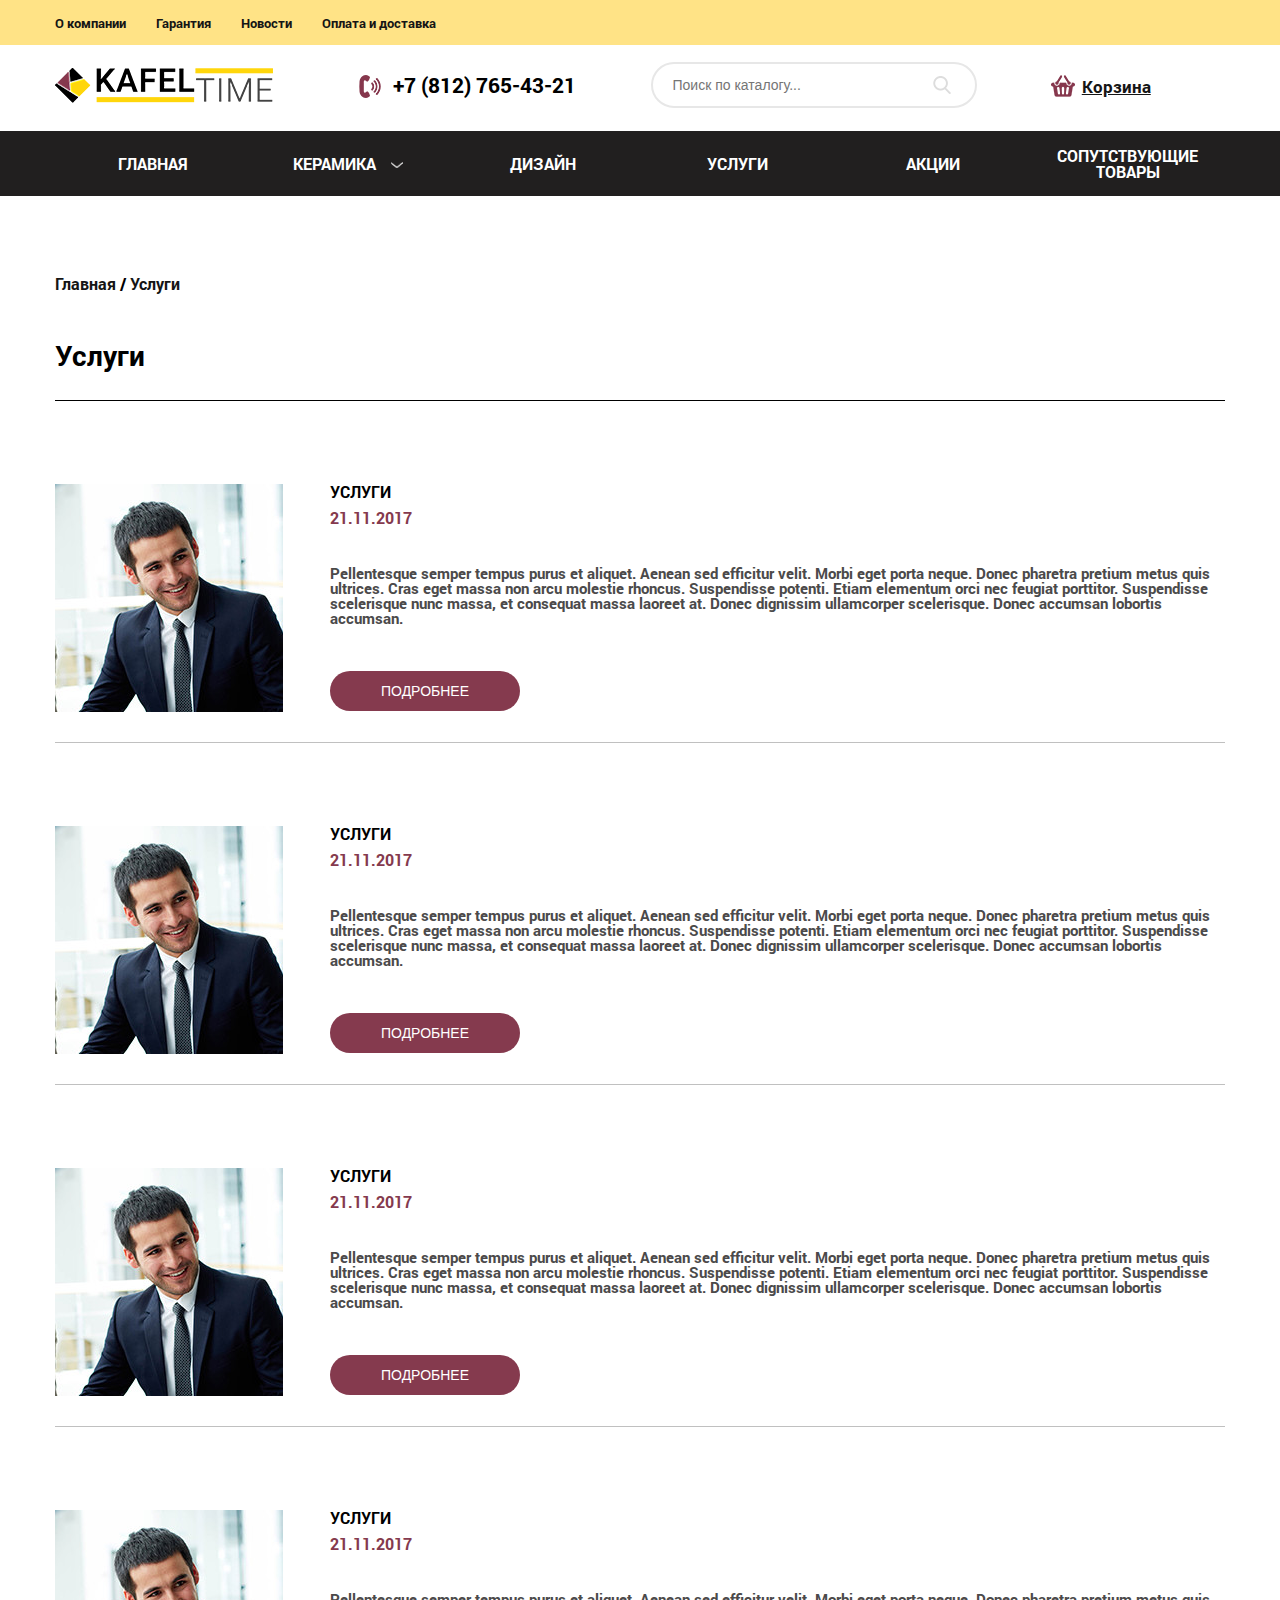
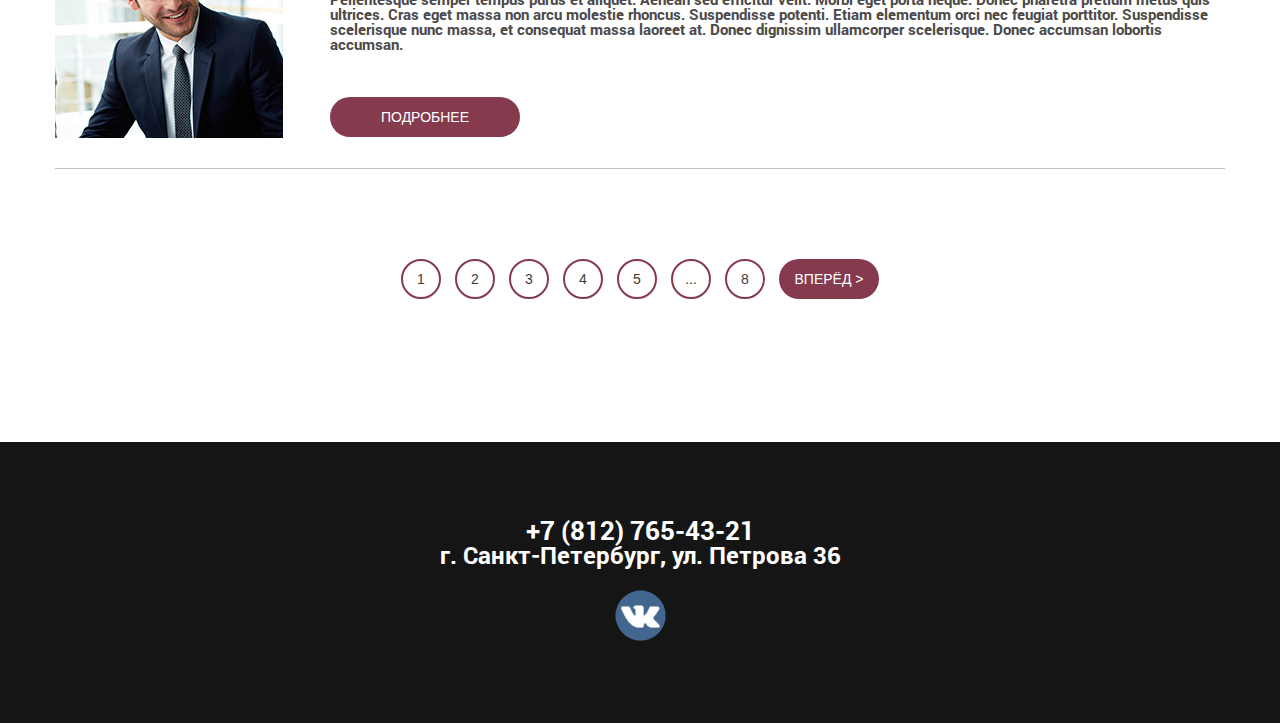
<file: services.html>
<!DOCTYPE html>
<html lang="en">
<head>
	<meta charset="UTF-8">
	<title>Kafel time</title>
	<link rel="stylesheet" href="assets/styles/reset.css">
	<link rel="stylesheet" href="assets/styles/fonts.css">
	<link rel="stylesheet" href="assets/styles/style.css">
	<link rel="stylesheet" href="assets/styles/media.css">
	<link rel="stylesheet" href="assets/styles/owl.carousel.min.css">
	
  	<meta name="viewport" content="width=device-width, initial-scale=1.0">
	
</head>
<body>
	<header>
		<div class="black_menu"></div>
		<div class="header_infomenu">
			<div class="container">
			<nav>
				<ul class="info_menu">
					<li>
						<a href="about.html">О компании</a>
					</li>
					<li>
						<a href="guarantee.html">Гарантия</a>
					</li>
					<li>
						<a href="content.html">Новости</a>
					</li>
					<li>
						<a href="delivery.html">Оплата и доставка</a>
					</li>
				</ul>
			</nav>
			</div>
		</div>
		</div>
		<div class="navig_menu">
			<div class="container">
				<a href="index.html"><img src="assets/img/logo.png" alt="KafelTime" class="logo"></a>
				<div class="phone">
					<img src="assets/img/phone.png" alt="Телефон">
					<p>+7 (812) 765-43-21</p>
				</div>
				<div class="search">
					<p><input text="search" placeholder="Поиск по каталогу..." class="searcharea"></p>
				</div>
				<div class="cart">
					<img src="assets/img/cart.png" alt="Корзина">
					<a href="cart1.html">Корзина</a>
				</div>
			</div>
		</div>
		<div class="last_menu">
			<div class="container">
			<nav class="menu">
        	<input type="checkbox" name="toggle" id="menu" class="toggleMenu">
        	<label for="menu" class="toggleMenu"><img src="assets/img/menu.png" width="35px" height="35px"></label>
        	<ul>
         	   	<li><a href="index.html">Главная</a></li>
          	  	<li>
            	    <input type="checkbox" name="toggle" class="toggleSubmenu" id="sub_m1">
          	 	    <a href="#" class="menu-down">Керамика <img src="assets/img/down-arrow1.png" class="menu_img"></a>
                	<label for="sub_m1" class="toggleSubmenu"></label>
               		<ul>
                    <li>
                        <input type="checkbox" name="toggle" class="toggleSubmenu" id="sub_m1-1">
                        <a href="catalog.html">Плитка для ванной</a>
                    </li>
                   
                </ul>
            	</li>
            	<li><a href="design.html">Дизайн</a></li>
            	<li><a href="services.html">Услуги</a></li>
            	<li><a href="shares.html">Акции</a></li>
            	<li><a href="related.html">Сопутствующие товары</a></li>
            	<div class="mobile_menu">
            		<li>
						<a href="about.html">О компании</a>
					</li>
					<li>
						<a href="guarantee.html">Гарантия</a>
					</li>
					<li>
						<a href="content.html">Новости</a>
					</li>
					<li>
						<a href="delivery.html">Оплата и доставка</a>
					</li>
            	</div>
        	</ul>
    </nav>
    </div>
    </div>
	</header>
	<div class="news_nav">
		<div class="container">
			<div class="news_menu">
				<p><a href="index.html">Главная</a> / <a href="#">Услуги</a></p>
				<div class="news_head">
					<h1>Услуги</h1>
				</div>
			</div>
		</div>
	</div>
	<div class="content_news">
		<div class="container">
			<div class="news_column">
			<div class="content_block">
				<img src="assets/img/new_krasavchik.jpg" alt="Новости">
				<h2>Услуги</h2>
				<a href="">21.11.2017</a>
				<p>Pellentesque semper tempus purus et aliquet. Aenean sed efficitur velit. Morbi eget porta neque. Donec pharetra pretium metus quis ultrices. Cras eget massa non arcu molestie rhoncus. Suspendisse potenti. Etiam elementum orci nec feugiat porttitor. Suspendisse scelerisque nunc massa, et consequat massa laoreet at. Donec dignissim ullamcorper scelerisque. Donec accumsan lobortis accumsan.</p>
				<input type="button" name="content_news_button" value="Подробнее" class="content_news_button">

			</div>
			<div class="content_block">
				<img src="assets/img/new_krasavchik.jpg" alt="Новости">
				<h2>Услуги</h2>
				<a href="">21.11.2017</a>
				<p>Pellentesque semper tempus purus et aliquet. Aenean sed efficitur velit. Morbi eget porta neque. Donec pharetra pretium metus quis ultrices. Cras eget massa non arcu molestie rhoncus. Suspendisse potenti. Etiam elementum orci nec feugiat porttitor. Suspendisse scelerisque nunc massa, et consequat massa laoreet at. Donec dignissim ullamcorper scelerisque. Donec accumsan lobortis accumsan.</p>
				<input type="button" name="content_news_button" value="Подробнее" class="content_news_button">
			</div>
			<div class="content_block">
				<img src="assets/img/new_krasavchik.jpg" alt="Новости">
				<h2>Услуги</h2>
				<a href="">21.11.2017</a>
				<p>Pellentesque semper tempus purus et aliquet. Aenean sed efficitur velit. Morbi eget porta neque. Donec pharetra pretium metus quis ultrices. Cras eget massa non arcu molestie rhoncus. Suspendisse potenti. Etiam elementum orci nec feugiat porttitor. Suspendisse scelerisque nunc massa, et consequat massa laoreet at. Donec dignissim ullamcorper scelerisque. Donec accumsan lobortis accumsan. </p>
				<input type="button" name="content_news_button" value="Подробнее" class="content_news_button">
			</div>
			<div class="content_block">
				<img src="assets/img/new_krasavchik.jpg" alt="Новости">
				<h2>Услуги</h2>
				<a href="">21.11.2017</a>
				<p>Pellentesque semper tempus purus et aliquet. Aenean sed efficitur velit. Morbi eget porta neque. Donec pharetra pretium metus quis ultrices. Cras eget massa non arcu molestie rhoncus. Suspendisse potenti. Etiam elementum orci nec feugiat porttitor. Suspendisse scelerisque nunc massa, et consequat massa laoreet at. Donec dignissim ullamcorper scelerisque. Donec accumsan lobortis accumsan. </p>
				<input type="button" name="content_news_button" value="Подробнее" class="content_news_button">
			</div>
		</div>
		</div>
	</div>
	<div class="news_pages">
		<div class="container">
			<div class="news_list">
				<input type="button" name="button_page" value="1" class="button_page">
				<input type="button" name="button_page" value="2" class="button_page">
				<input type="button" name="button_page" value="3" class="button_page">
				<input type="button" name="button_page" value="4" class="button_page">
				<input type="button" name="button_page" value="5" class="button_page">
				<input type="button" name="button_page" value="..." class="button_page">
				<input type="button" name="button_page" value="8" class="button_page">
				<input type="button" name="button_next_page" value="вперёд >" class="button_next_page">
			</div>
		</div>
	</div>
	<footer>
		<div class="footer">
			<h2>+7 (812) 765-43-21</h2>
			<h3>г. Санкт-Петербург, ул. Петрова 36</h3>
			<div class="footerpad">
			<a href="#"><img src="assets/img/vk-logo.png"></a>
			</div>
		</div>
	</footer>
<script src="assets/scripts/jquery-3.2.1.min.js"></script>
<script src="assets/scripts/menu.js"></script>
</body>
</html>
</file>
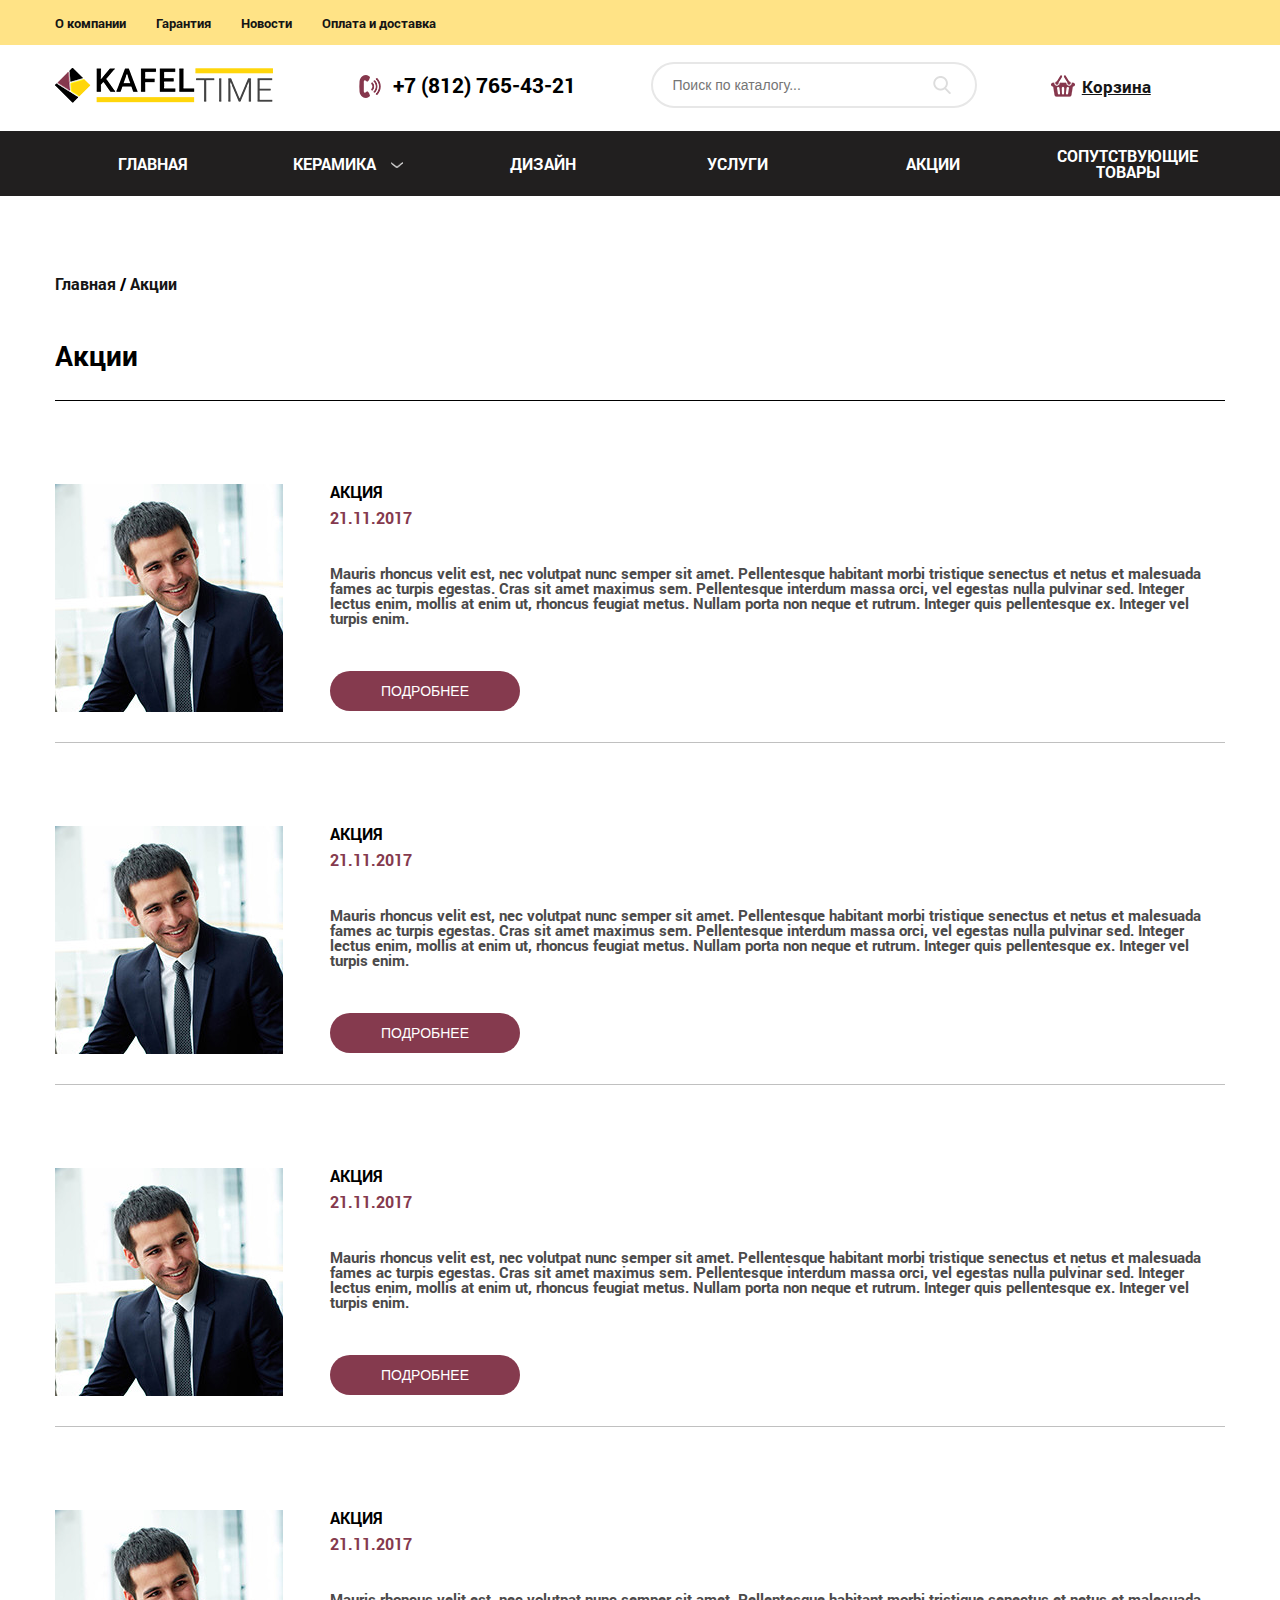
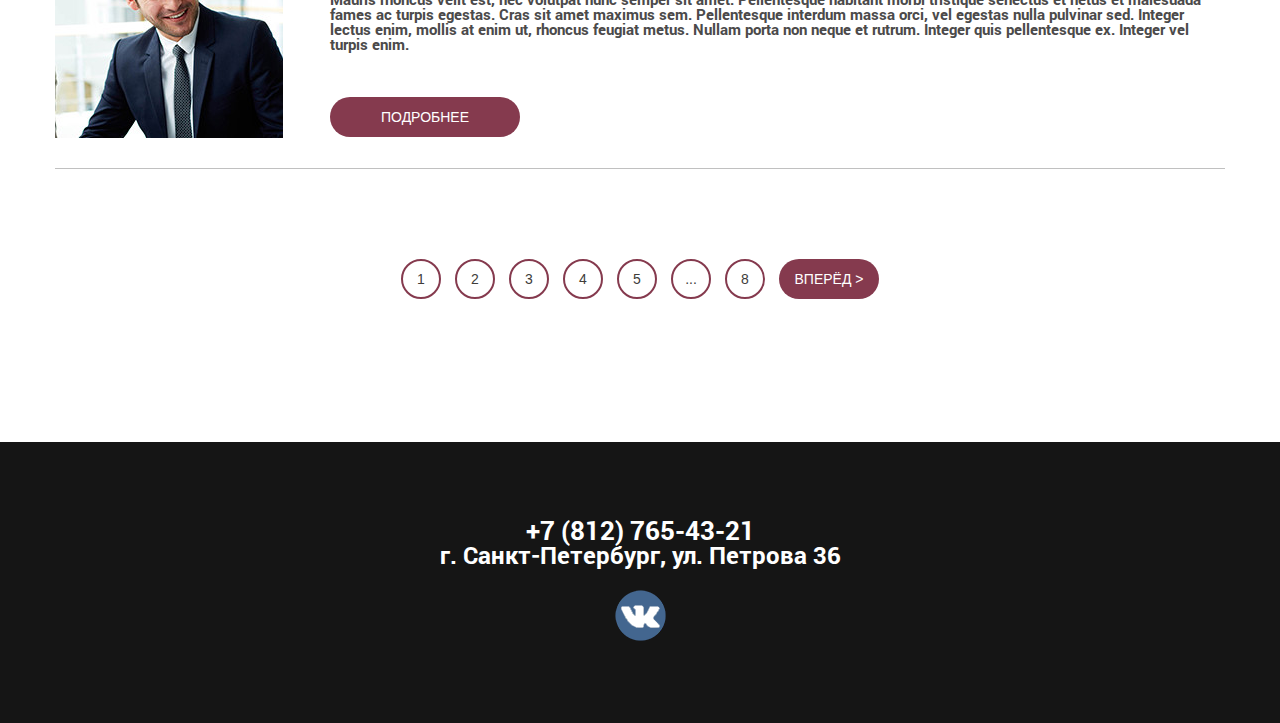
<file: shares.html>
<!DOCTYPE html>
<html lang="en">
<head>
	<meta charset="UTF-8">
	<title>Kafel time</title>
	<link rel="stylesheet" href="assets/styles/reset.css">
	<link rel="stylesheet" href="assets/styles/fonts.css">
	<link rel="stylesheet" href="assets/styles/style.css">
	<link rel="stylesheet" href="assets/styles/media.css">
	<link rel="stylesheet" href="assets/styles/owl.carousel.min.css">
	
  	<meta name="viewport" content="width=device-width, initial-scale=1.0">
	
</head>
<body>
	<header>
		<div class="black_menu"></div>
		<div class="header_infomenu">
			<div class="container">
			<nav>
				<ul class="info_menu">
					<li>
						<a href="about.html">О компании</a>
					</li>
					<li>
						<a href="guarantee.html">Гарантия</a>
					</li>
					<li>
						<a href="content.html">Новости</a>
					</li>
					<li>
						<a href="delivery.html">Оплата и доставка</a>
					</li>
				</ul>
			</nav>
			</div>
		</div>
		</div>
		<div class="navig_menu">
			<div class="container">
				<a href="index.html"><img src="assets/img/logo.png" alt="KafelTime" class="logo"></a>
				<div class="phone">
					<img src="assets/img/phone.png" alt="Телефон">
					<p>+7 (812) 765-43-21</p>
				</div>
				<div class="search">
					<p><input text="search" placeholder="Поиск по каталогу..." class="searcharea"></p>
				</div>
				<div class="cart">
					<img src="assets/img/cart.png" alt="Корзина">
					<a href="cart1.html">Корзина</a>
				</div>
			</div>
		</div>
		<div class="last_menu">
			<div class="container">
			<nav class="menu">
        	<input type="checkbox" name="toggle" id="menu" class="toggleMenu">
        	<label for="menu" class="toggleMenu"><img src="assets/img/menu.png" width="35px" height="35px"></label>
        	<ul>
         	   	<li><a href="index.html">Главная</a></li>
          	  	<li>
            	    <input type="checkbox" name="toggle" class="toggleSubmenu" id="sub_m1">
          	 	    <a href="#" class="menu-down">Керамика <img src="assets/img/down-arrow1.png" class="menu_img"></a>
                	<label for="sub_m1" class="toggleSubmenu"></label>
               		<ul>
                    <li>
                        <input type="checkbox" name="toggle" class="toggleSubmenu" id="sub_m1-1">
                        <a href="catalog.html">Плитка для ванной</a>
                    </li>
                   
                </ul>
            	</li>
            	<li><a href="design.html">Дизайн</a></li>
            	<li><a href="services.html">Услуги</a></li>
            	<li><a href="shares.html">Акции</a></li>
            	<li><a href="related.html">Сопутствующие товары</a></li>
            	<div class="mobile_menu">
            		<li>
						<a href="about.html">О компании</a>
					</li>
					<li>
						<a href="guarantee.html">Гарантия</a>
					</li>
					<li>
						<a href="content.html">Новости</a>
					</li>
					<li>
						<a href="delivery.html">Оплата и доставка</a>
					</li>
            	</div>
        	</ul>
    </nav>
    </div>
    </div>
	</header>
	<div class="news_nav">
		<div class="container">
			<div class="news_menu">
				<p><a href="index.html">Главная</a> / <a href="#">Акции</a></p>
				<div class="news_head">
					<h1>Акции</h1>
				</div>
			</div>
		</div>
	</div>
	<div class="content_news">
		<div class="container">
			<div class="news_column">
			<div class="content_block">
				<img src="assets/img/new_krasavchik.jpg" alt="Новости">
				<h2>Акция</h2>
				<a href="">21.11.2017</a>
				<p>Mauris rhoncus velit est, nec volutpat nunc semper sit amet. Pellentesque habitant morbi tristique senectus et netus et malesuada fames ac turpis egestas. Cras sit amet maximus sem. Pellentesque interdum massa orci, vel egestas nulla pulvinar sed. Integer lectus enim, mollis at enim ut, rhoncus feugiat metus. Nullam porta non neque et rutrum. Integer quis pellentesque ex. Integer vel turpis enim.</p>
				<input type="button" name="content_news_button" value="Подробнее" class="content_news_button">

			</div>
			<div class="content_block">
				<img src="assets/img/new_krasavchik.jpg" alt="Новости">
				<h2>Акция</h2>
				<a href="">21.11.2017</a>
				<p>Mauris rhoncus velit est, nec volutpat nunc semper sit amet. Pellentesque habitant morbi tristique senectus et netus et malesuada fames ac turpis egestas. Cras sit amet maximus sem. Pellentesque interdum massa orci, vel egestas nulla pulvinar sed. Integer lectus enim, mollis at enim ut, rhoncus feugiat metus. Nullam porta non neque et rutrum. Integer quis pellentesque ex. Integer vel turpis enim.</p>
				<input type="button" name="content_news_button" value="Подробнее" class="content_news_button">
			</div>
			<div class="content_block">
				<img src="assets/img/new_krasavchik.jpg" alt="Новости">
				<h2>Акция</h2>
				<a href="">21.11.2017</a>
				<p>Mauris rhoncus velit est, nec volutpat nunc semper sit amet. Pellentesque habitant morbi tristique senectus et netus et malesuada fames ac turpis egestas. Cras sit amet maximus sem. Pellentesque interdum massa orci, vel egestas nulla pulvinar sed. Integer lectus enim, mollis at enim ut, rhoncus feugiat metus. Nullam porta non neque et rutrum. Integer quis pellentesque ex. Integer vel turpis enim. </p>
				<input type="button" name="content_news_button" value="Подробнее" class="content_news_button">
			</div>
			<div class="content_block">
				<img src="assets/img/new_krasavchik.jpg" alt="Новости">
				<h2>Акция</h2>
				<a href="">21.11.2017</a>
				<p>Mauris rhoncus velit est, nec volutpat nunc semper sit amet. Pellentesque habitant morbi tristique senectus et netus et malesuada fames ac turpis egestas. Cras sit amet maximus sem. Pellentesque interdum massa orci, vel egestas nulla pulvinar sed. Integer lectus enim, mollis at enim ut, rhoncus feugiat metus. Nullam porta non neque et rutrum. Integer quis pellentesque ex. Integer vel turpis enim. </p>
				<input type="button" name="content_news_button" value="Подробнее" class="content_news_button">
			</div>
		</div>
		</div>
	</div>
	<div class="news_pages">
		<div class="container">
			<div class="news_list">
				<input type="button" name="button_page" value="1" class="button_page">
				<input type="button" name="button_page" value="2" class="button_page">
				<input type="button" name="button_page" value="3" class="button_page">
				<input type="button" name="button_page" value="4" class="button_page">
				<input type="button" name="button_page" value="5" class="button_page">
				<input type="button" name="button_page" value="..." class="button_page">
				<input type="button" name="button_page" value="8" class="button_page">
				<input type="button" name="button_next_page" value="вперёд >" class="button_next_page">
			</div>
		</div>
	</div>
	<footer>
		<div class="footer">
			<h2>+7 (812) 765-43-21</h2>
			<h3>г. Санкт-Петербург, ул. Петрова 36</h3>
			<div class="footerpad">
			<a href="#"><img src="assets/img/vk-logo.png"></a>
			</div>
		</div>
	</footer>
<script src="assets/scripts/jquery-3.2.1.min.js"></script>
<script src="assets/scripts/menu.js"></script>
</body>
</html>
</file>
<file: assets/styles/fonts.css>
@font-face {
			font-family: "RobotoRegular";
			src: url("../fonts/RobotoRegular/RobotoRegular.eot");
			src: url("../fonts/RobotoRegular/RobotoRegular.eot?#iefix")format("embedded-opentype"),
			url("../fonts/RobotoRegular/RobotoRegular.woff") format("woff"),
			url("../fonts/RobotoRegular/RobotoRegular.ttf") format("truetype");
			font-style: normal;
			font-weight: normal;
	}

	@font-face {
			font-family: "RobotoLight";
			src: url("../fonts/RobotoLight/RobotoLight.eot");
			src: url("../fonts/RobotoLight/RobotoLight.eot?#iefix")format("embedded-opentype"),
			url("../fonts/RobotoLight/RobotoLight.woff") format("woff"),
			url("../fonts/RobotoLight/RobotoLight.ttf") format("truetype");
			font-style: normal;
			font-weight: normal;
	}

	@font-face {
			font-family: "RobotoMedium";
			src: url("../fonts/RobotoMedium/RobotoMedium.eot");
			src: url("../fonts/RobotoMedium/RobotoMedium.eot?#iefix")format("embedded-opentype"),
			url("../fonts/RobotoMedium/RobotoMedium.woff") format("woff"),
			url("../fonts/RobotoMedium/RobotoMedium.ttf") format("truetype");
			font-style: normal;
			font-weight: normal;
	}

	@font-face {
			font-family: "RobotoBold";
			src: url("../fonts/RobotoBold/RobotoBold.eot");
			src: url("../fonts/RobotoBold/RobotoBold.eot?#iefix")format("embedded-opentype"),
			url("../fonts/RobotoBold/RobotoBold.woff") format("woff"),
			url("../fonts/RobotoBold/RobotoBold.ttf") format("truetype");
			font-style: normal;
			font-weight: normal;
	}
</file>
<file: assets/styles/style.css>
a:link, a:visited, a:active {
	color: #151515;  

}

body {
	
	padding: 0;
	margin: 0;
	font-family: RobotoBold, RobotoLight, RobotoMedium, RobotoRegular;
	overflow-x:  hidden;
}

      

div {
	box-sizing: border-box;
}

.p-news {
	font-size: 36px;
	font-weight: bold;
	color: #1a1a1a;
	text-align: center;
	padding-top: 130px;
    margin-bottom: 60px;
}

.catalog p{
	font-size: 36px;
	font-weight: bold;
	color: #1a1a1a;
	text-align: center;

}

.manufacturers p {
	padding-top: 95px;
    margin-bottom: 60px;
	font-size: 36px;
	font-weight: bold;
	color: #1a1a1a;
	text-align: center;

}

input[type='number']::-webkit-inner-spin-button, 
input[type='number']::-webkit-outer-spin-button { 
    opacity: 1;
}


footer {
	background: #151515;
}

.footer {
	padding-top: 75px;
	margin: auto;
	
}

.footer h2 {
	font-size: 26px;
	color: #fff;
	text-align: center;
	outline: none;

}

.footer h3 {
	font-size: 24px;
	color: #fff;
	text-align: center;
}

.footerpad {
	display: flex;
	justify-content: center;
	padding-bottom: 80px;
	padding-top: 23px;
}

.footer img {
	cursor: pointer;
}

.black_menu {
	position: fixed;
	background-color: #000000;
	width: 100%;
	height: 50px;
	display: none;
	z-index: 100;
}

.hr1 {
	position: relative;
	left: 50%;
	border:1px solid #ffe58f;
	width:400px;
	height:0px;
	-moz-transform:rotate(-45deg);
	-ms-transform: rotate(-45deg);
	-webkit-transform: rotate(-45deg); 
	-o-transform: rotate(-45deg); 
 	transform: rotate(-45deg);
 	margin-bottom: 20px;
}
.hr2 {
	position: relative;
	left: 50%;
	border:1px solid #ffe58f;
	width:200px;
	height:0px;
	-moz-transform:rotate(-45deg);
	-ms-transform: rotate(-45deg);
	-webkit-transform: rotate(-45deg); 
	-o-transform: rotate(-45deg); 
 	transform: rotate(-45deg);
}

.hr3 {
	position: relative;
	right: 50%;
	border:1px solid #ffe58f;
	width:400px;
	height:0px;
	-moz-transform:rotate(-145deg);
	-ms-transform: rotate(-145deg);
	-webkit-transform: rotate(-145deg); 
	-o-transform: rotate(-145deg); 
 	transform: rotate(-145deg);
 	margin-bottom: 20px;
}
.hr4 {
	position: relative;
	right: 50%;
	border:1px solid #ffe58f;
	width:200px;
	height:0px;
	-moz-transform:rotate(-145deg);
	-ms-transform: rotate(-145deg);
	-webkit-transform: rotate(-145deg); 
	-o-transform: rotate(-145deg); 
 	transform: rotate(-145deg);
}



sup { vertical-align: super;
font-size: 12px; }

.endclass {
	display: flex;
}

.clmprod {
	display: flex;
}

.endclass1 {
	width: 100%;
	display: flex;
	
}

.preend {
	display: flex;
	width: 130%;
}

.preeend {
	width: 100%;
	display: flex;
}

.container {
	display: flex;
    justify-content: space-between;
    display: -webkit-box; 
    -webkit-box-pack: justify; 
    display: -webkit-flex; 
    -webkit-justify-content: space-between; 
    justify-content: space-between;
	/*text-align: justify; /* IE10-, Firefox 12-22 */
	/*text-align-last: justify; /* IE10-, Firefox 12-22 */
	width: 1170px;
	margin: 0 auto;

}

.container:after {
  content: '';
  width: 0;
  height: 0;
  visibility: hidden;
  opacity: 0;
  display: block;
  clear: both;
  position: relative;
  font-size: 0px;
  line-height: 0px;
}


	/* Header */

.header_infomenu {
	background-color: #ffe386;

	width: 100%;
}

.info_menu {
	margin-bottom: 15px;
	display: flex;
	-webkit-box-align: center;
  	-ms-flex-align: center;
  	align-items: center;
  	-webkit-box-pack: center;
  	-ms-flex-pack: center;
  	justify-content: center;
}

.info_menu li {
	padding-top: 14px;
	padding-right: 30px;
}

.info_menu li a {
	text-decoration: none;
	font-size: 13px;
}


/* Второе меню хедера*/
.logo {
	padding-top: 23px;
}

.navig_menu {
	margin-bottom: 23px;
}

.phone {
	padding-top: 30px;
	float: left;
	margin-left: 12px;
}

.phone p {
	padding-left: 12px;
	float: right;
	font-size: 21px;
}

.search {
	padding-top: 17px;
}

.searcharea {
	background: url(../img/search.png);
	background-repeat: no-repeat;
    background-position: 280px; 
	border-radius: 30px;
 	outline: none;
 	width: 300px;
 	height: 40px;
 	padding-left: 20px;
 	border: 2px solid #e7e7e7;
 	font-size: 14px;
 	color: #adadae;
 }

.cart {
	    padding-top: 30px;

}

.cart a {
	font-weight: bold;
	float: right;
	font-size: 17px;
	padding-left: 7px;
	padding-top: 3px;
 }


/* Последнее меню хедера*/
.last_menu {
	background-color: #211f1f;
}

.mobile_menu{
	display: none;
}


.menu {
	width: 100%;
	
	z-index: 50;
}

.menu *{
 	margin: 0;
 	padding: 0;

}
.menu ul,
.menu ol{
 	list-style: none;
 	display: flex;
	flex-direction: row;
 	-webkit-align-items: center;
    -webkit-box-align: center;
    -ms-flex-align: center;
    align-items: center;
    justify-content: space-between;
}
.menu > ul{
 	
}
.menu > ul li{
 	position: relative;
 	width: 100%;
 
}

.menu > ul li > a i.fa{
 	position: absolute;
 	top: 15px;
 	left: 12px;
 	font-size: 18px;
}

.menu > ul li a {

    width: 100%;
    height: 65px;
 
    display: flex;
    justify-content: center;
    text-align: center;

    color: #fff;
    text-decoration: none;
    text-transform: uppercase;
    transition: all 0.3s ease;
    -webkit-align-items: center;
    -webkit-box-align: center;
    -ms-flex-align: center;
    align-items: center;
}


.menu ul li a img {
	padding-left: 15px;
	padding-bottom: 2px;
	height:6px;
	width: 12px;
}

.menu li a:hover {
	background: #853a4e;
	color: #ffffff;
	transition: all 0.3s ease;
	
}

/*sub menu*/
.menu li ul{
	z-index: 10;
 	position: absolute;
 	min-width: 100%;
 	display: none;
}
.menu li > ul li{
 box-shadow: 1px 5px 10px -5px black;
}
.menu li > ul li a{

 	text-transform: none;
 
}
.menu li > ul li ul{
 	position: absolute;
	top: 0;
}
.menu li:hover ul {
	display: block;
	box-shadow: 0 0 10px rgba(0,0,0,0.5);
}

.menu li ul li a {
	color: #111111;
	background: #ffffff;
	text-transform: none;
}

.mobile_menu {
	display: none;
}

.menu [type="checkbox"],
.menu label.toggleSubmenu{
 	display: none;
}
.menu label.toggleMenu{
 
	display: none;
	margin: 25px 50px;
 	text-transform: uppercase;
 	font-size: 14px;
 	cursor: pointer;
 	position: relative;
}

.menu label.toggleMenu .fa{
 	position: absolute;
	top: 15px;
	left: 12px;
	font-size: 18px;
}

.menu_img {
	padding-top: 5px;
	
}

.slider {
	height: auto;
	display: block;
	width: 100%;
	
	position: relative;
  	z-index: 1;
 }

.owl-carousel {
	height: 100%;
}

.owl-prev {
	width: 100px;
	height: 100px;
	background: #fff;
	-moz-border-radius: 50px;
	-webkit-border-radius: 50px;
	border-radius: 50px;
	text-align:center;
	opacity: 0.4;
	cursor: pointer;
   	-webkit-user-select: none;
    -khtml-user-select: none;
    -moz-user-select: none;
    -ms-user-select: none;
    user-select: none;
    position: absolute;
    top: 40%;
    left: 80px;
}



.owl-next {
	-moz-border-radius: 160px 160px 160px 160px;
	width: 100px;
	height: 100px;
	background: #fff;
	-moz-border-radius: 50px;
	-webkit-border-radius: 50px;
	border-radius: 50px;
	text-align:center;
	opacity: 0.4;
	justify-content: center;
    cursor: pointer;
   	-webkit-user-select: none;
    -khtml-user-select: none;
    -moz-user-select: none;
    -ms-user-select: none;
    user-select: none;
    position: absolute;
    top: 40%;
    right: 80px;
    z-index: 5
}

.slider_content {
	height: auto;
    display: -webkit-box; 
    -webkit-box-pack: justify; 
    display: -webkit-flex; 
    display: flex;
    flex-direction: column;
    height: 100%;
    padding-left: 8%;
}

.sldimg {
	display: flex;
	align-items: center;
	height: 100%;
}

.item {
	width: 100%;
	height: 29vw;
	position: relative;
}

.slideimg{
	height: 100% !important;
}

.item h2 {
	width: 100%;
	line-height: 1.2em;
	font-size: 39px;
	text-transform: uppercase;
	z-index: 4;
	position: relative;
	align-items: left;
	padding-left: 2%;
}

.item h1 {
	padding-left: 2%;
	width: 100%;
	padding-top: 10px;
	z-index: 3;
	position: relative;
}

.item p {
	width: 100%;
	padding-top: 10px;
	z-index: 3;
	position: relative;
	padding-left: 2%;
}

.item img {
	display: block;
    max-width: 100%;
    height: auto;
	position: absolute;
	z-index: 1;
}

.owl-carousel .owl-item {
	
}

.catalog_button {
	text-decoration: none;
	margin:50px 0 0 0;
	width: 193px;
	height: 45px;
	outline: none;
	background: #853a4e;
	color: #ffffff;
	border-radius: 50px;
	text-transform: uppercase;
	font-size: 14px;
	z-index: 1;
	position: relative;
	border: 0;
	cursor: pointer;
}


/*CONTENT*/

/* Services */
.services {
	vertical-align: middle;
	padding-top: 50px;
	background: #fbfbfb;
}

.services_block {
	-webkit-align-items: center; 
	align-items: center;
	display: flex;
	justify-content: space-around;
	width: 97%;
	
}

.services img {
	-webkit-align-items: baseline; 
	align-items: baseline;
}


.servp2 {
	padding-bottom: 3px;
}


.services_bar  {
	 display: flex;
    flex-direction: row;    
    justify-content: center; 
    align-items: center;     
	padding-bottom: 40px;
	
}

.services_bar3 {
	 display: flex;
    flex-direction: row;     
    justify-content: center; 
    align-items: center;
	padding-bottom: 40px;
}

.services_bar3 p {
	padding-left: 10px;
	line-height: 1.15em;

	font-size: 14px;
	text-transform: uppercase;

	width: 153px;

}


.services_bar p {
	padding-left: 10px;
	line-height: 1.15em;
	font-size: 14px;
	text-transform: uppercase;
	width: 123px;

}


.catalog {
	padding-top: 90px;
	background: #fff;
	margin-bottom: 140px;
}



.catalog_items {
	padding-top: 60px;
	padding-left: 5px;
}

.catalog_border {
	padding-top: 5px;
	padding-left: 5px;
	width: 180px;
	height: 180px;
	border: 3px solid #967682;
}

.catalog_border h2 {
	padding-top: 15px;
	font-weight: bold;
	font-size: 14px;
	text-transform: uppercase;
	text-align-last: center;
}

.manufacturers {
	background: #fffcf1;
}

.manufacturers h1 {
	padding-top: 95px;
	margin-bottom: 60px;
}

.manuf_buttons {
	width: 100%;
	display: flex;
    justify-content: space-between;
    display: -webkit-box; 
    -webkit-box-pack: justify; 
    display: -webkit-flex; 
    -webkit-justify-content: space-between; 
    justify-content: space-between;
}

.manuf_button {
	background: #fffcf1;
	margin-left: 5px;
	outline: none;
	width: 146px;
	height: 37px;
	border-radius: 50px;
	border: 2px solid #853a4e;
	font-size: 14px;
	margin-bottom: 50px;
}

.manuf_button:hover {
	cursor: pointer;
	background: #853a4e;
	color: #ffffff;
}

.manuf_img{
	display: -webkit-flex;
	display: -moz-flex;
	display: -ms-flex;
	display: -o-flex;
	display: flex;
	-webkit-flex-wrap: wrap;
	-moz-flex-wrap: wrap;
	-ms-flex-wrap: wrap;
	-o-flex-wrap: wrap;
	flex-wrap: wrap;
	-webkit-justify-content: space-between;
	justify-content: space-between;
	-webkit-align-items: center;
	align-items: center;
	margin-bottom: 80px;
}

.white_block{
	width: 118px;
	height: 105px;
	background: #fff;
	display: flex;
	margin: 0 auto;
	margin-bottom: 12px;
	justify-content: center; 
    align-items: center;
}



.manuf_logos {
	
 	position: absolute;
    justify-content: center;
 	text-align: center;
	
	

}

.news {
	
	background: #fff;
}

.news h1 {
	padding-top: 130px;
	margin-bottom: 60px;
}

.news_container {
	display: flex;
	width: 100%;
	justify-content: space-between;
}

.news_block {

	margin-bottom: 20px;
	width: 370px;
	
}

.news_block h2 {
	padding-top: 40px;
	text-transform: uppercase;
	font-size: 16px;
	color: #747474;
}

.news_block p {
	padding-top: 10px;
	color: #a7acbd;
	margin-bottom: 25px;

}

.news_block2 {
	margin-bottom: 20px;
	width: 370px;
	
}

.news_block2 h2 {
	padding-top: 40px;
	text-transform: uppercase;
	font-size: 16px;
	color: #747474;
}

.news_block2 p {
	padding-top: 10px;
	color: #a7acbd;
	margin-bottom: 25px;
}

.news_block3 {

	margin-bottom: 20px;
	width: 370px;
	
}

.news_block3 h2 {
	padding-top: 40px;
	text-transform: uppercase;
	font-size: 16px;
	color: #747474;
}

.news_block3 p {
	padding-top: 10px;
	color: #a7acbd;
	margin-bottom: 25px;

}

.news_button {
	width: 193px;
	height: 45px;
	outline: none;
	background: #853a4e;
	color: #ffffff;
	border-radius: 50px;
	text-transform: uppercase;
	font-size: 14px;
	border: 0;
	cursor: pointer;
}

.hrborder {
	margin-bottom: 185px;
}



 											/* CONTENT.HTML */


.news_nav {
	
	
}

.news_menu {
	border-bottom: 1px solid black;
	width: 100%;

}

.news_menu p {
	font-size: 16px;
	padding-top: 80px;
	
	
}

.news_menu a {
	text-decoration: none;
	
}

.news_head h1 {
	text-align: left;
	font-size: 28px;
	padding-top: 50px;
	margin-bottom: 30px;

}



.news_column {
	display: flex;
	flex-direction: column;
}

.content_block {
	padding-top: 83px;
	padding-bottom: 30px;
	border-bottom: 1px solid silver;
}

.content_block img {
	float: left;
	margin-right: 47px;
}

.content_block h2 {
	text-transform: uppercase;
	font-weight: bold;
	font-size: 16px;
	margin-bottom: 10px;
}

.content_block a {
	text-decoration: none;
	color: #853a4e;
	width: 100%;
}

.content_block p {
	color: #4b4a4a;
	font-size: 15px;
	padding-top: 40px;

}

.content_news_button {
	width: 190px;
	height: 40px;
	outline: none;
	background: #853a4e;
	color: #ffffff;
	border-radius: 50px;
	text-transform: uppercase;
	font-size: 14px;
	position: relative;
	border: 0;
	cursor: pointer;
	margin: 45px 0 0 0;
}

.news_pages {
	padding-top: 90px;
	height: 273px;
}

.news_list {
	justify-content: center;
  	align-content: space-between;
 	align-items: center;
 	margin: auto;
}

.button_page {
	margin-right: 10px;
	width: 40px;
	height: 40px;
	border-radius: 50px;
	position: relative;
	border: 1;
	cursor: pointer;
	outline: none;
	background: #ffffff;
	color: #403d3a;
	border: 2px solid #853a4e;
	font-size: 14px;
}

.button_next_page {
	width: 100px;
	height: 40px;
	outline: none;
	background: #853a4e;
	color: #ffffff;
	border-radius: 50px;
	text-transform: uppercase;
	font-size: 14px;
	position: relative;
	border: 0;
	cursor: pointer;
	
}


}


.basket_menu p {
	font-size: 16px;
	padding-top: 80px;
	
	
}

.basket_nemu a{text-decoration: none;}

.basket_menu p {
	text-decoration: none;
	font-size: 16px;
	padding-top: 50px;
}

.basket_head h1 {
	text-align: left;
	font-size: 28px;
	padding-top: 50px;
	margin-bottom: 20px;

}

.basket_list {
	
	border: 1px solid silver;
	width: 100%;
}

.basket_info {
	width: 100%;
	display: flex;
	padding-left: 40px;
	padding-top: 10px;
	color: #949494;
	font-size: 15px;
	
}

.product_name {
    color: #949494;
    margin-bottom: 30px;
    padding-left: 35px;
}
}

.price_name {
	width: 13%;
}

.count_name {
	width: 13%;
}

.square_name {
	width: 13%;
}

.sum_name {
	width: 15%;
}

.product_info {
	padding-left: 20px;
	padding-bottom: 25px;
	padding-top: 10px;
	display: flex;
}

.product_bsk {
	width: 45%;
}



.index_number {
	padding-left: 15px;
	margin-right: 10px;
}

.product {
    padding-left: 5%;
    width: 50%;
    margin-right: 5%;
    color: #211f1f;
    font-size: 15px;
    padding-top: 10px;
}

.price_n{

	font-size: 15px;
	margin-bottom: 30px;
    color: #949494;
}

.sqr_n{
	margin-right: 16px;
	font-size: 15px;
	margin-bottom: 30px;
    color: #949494;
}

.count_n{
	font-size: 15px;
	margin-bottom: 30px;
    color: #949494;
}

.price_bsk{
	display: inline-block;
	width: 15%;
}

.count_bsk{
	display: inline-block;
	width: 12%;
}

.sqr_bsk{
	display: inline-block;
	width: 15%;
}

.sum_bsk{
	display: inline-block;
	width: 10%;
}

.cancel{
	display: inline-block;
	padding-left: 27%;
}

.cancel1 {
	display: inline-block;
	padding-top: 42px;
}


.bsk_info {
	display: none;
}


.product_info {

}


.price {
	padding-top: 5px;
	color: #7d7d7d;
	font-size: 18px;

}

.number {
	width: 50px;
	height: 27px;
	text-align: center;
}

.square {
	width: 50px;
	height: 27px;
	text-align: center;
	
}

.numarea{
	display: flex;
	width: 13%;
}

.square::-webkit-inner-spin-button { 
  opacity: 1;
}

.number::-webkit-inner-spin-button { 
  opacity: 1;
}

.sum {
	color: #211f1f;
	font-size: 18px;
	padding-top: 10px;
	
}

.p_padding {
	padding-top: 12px;
    width: 8%;
    padding-left: 5px;
}

.cancel_sell{
	padding-bottom: 2px;
	margin-top: 5px;
	width: 25px;
	height: 25px;
	border-radius: 30px;
	background: #e6e6e6;
	cursor: pointer;
	outline: none;
	border: 1px solid #737373;
}


.flexname{
	width: 100%;
	display: flex;
}

.numflex {
	width: 100%;
	display: flex;
}

.emp {
	margin-bottom: 175%;
}


.total_container {
	padding-top: 25px;
	display: flex;
	margin-left: auto;
 	margin-right: 0;
 	margin-bottom: 85px;
}

.total_container p {
	text-transform: uppercase;
	padding-top: 10px;
	font-size: 21px;
}

.total_value {
	margin-left: 35px;
	color: #389500;
	font-size: 35px;
}

.paying {
	margin-bottom: 62px;
	padding-top: 15px;
	justify-content: center;
 	text-align: center;
	width: 100%;
	background: #853a4e;
	display: flex;
	
}

.paying p {
	padding-top: 10px;
	font-size: 19px;
	color: #fff;
	padding-right: 20px;
	margin-bottom: 30px;
}

.sberbank {
	justify-content: center;
 	align-items: center;
	display: flex;
 	border-radius: 20px;
 	background-color: #fff;
 	
 	width: 195px;
 	height: 43px;
 	
}

.sberbank img{
	justify-content: center;
	text-align: center;
}



.basket_step {
	display: flex;
}

.bsk_pages_cont {
	width: 100%;
}

.basket_page {
	background: #ffe386;
 	width: 55px;
 	height: 55px;
 	text-align: center;
}

.basket_page p {
	text-align: center;

	font-size: 19px;
	font-weight: bold;
	padding: 19px;
}


.step_text {
	color: #7d7d7d;
	padding-top: 17px;
	padding-left: 20px;
	text-transform: uppercase;
	
	font-size: 19px;
	font-weight: bold;
}

.basket_step p {
	padding: 18px 21px;
	text-transform: uppercase;
	
	font-size: 19px;
	font-weight: bold;
}

.basket_step img {
	padding-left: 20px;
	margin: auto;
}

.bsk_pages_cont {
	display: flex;
	justify-content: space-between;
	margin-bottom: 50px;
}

.basket_page1 {
	background-color: #e0e0e0;
 	width: 53px;
 	height: 54px;
 	text-align: center;
}

.basket_page1 p {
	padding: 18px 20px;
	position: absolute;
	font-size: 19px;
	font-weight: bold;
}

.pg2 {
	padding: 19px;
    position: absolute;
    font-size: 19px;
    font-weight: bold;
}

.next_stepbtn {
	margin-bottom: 50px;
	margin-left: auto;
}

.steptwo_btn {
	width: 190px;
	height: 40px;
	outline: none;
	background: #853a4e;
	color: #ffffff;
	border-radius: 50px;
	text-transform: uppercase;
	font-size: 14px;
	position: relative;
	border: 0;
	cursor: pointer;

}

.basket_menu2 {
	padding-top: 78px;
}

.bsk_pages_cont2 {
	width: 100%;
	padding-top: 60px;
	display: flex;
	justify-content: space-between;
	margin-bottom: 50px;
}

.order_head {
	text-transform: uppercase;
	font-size: 19px;
	margin-bottom: 20px;
}

.orders {
	display: flex;
	flex-direction: column;
	background: #ffe386;
	width: 100%;
	margin-bottom: 30px;
}

.order_item {
	padding-left: 46px;
	padding-right: 46px;

}
.order_border {
	padding-top: 30px;
	padding-bottom: 30px;
	border-bottom: 1px solid white;
	-webkit-justify-content: space-between;
	display: flex;
 	justify-content: space-between;
}

.order_item span {
	font-size: 15px;
}

.order_item p {
	padding-right: 40px; 
	font-size: 18px;
}

.total2 {
	display: flex;
	width: 100%;
	-webkit-flex-direction: row-reverse; 
	flex-direction: row-reverse;
	margin-bottom: 42px;
	border-bottom: 1px solid #e6e6e6;
	height: 50px;
}

.total2_value {
	display: flex;
}

.total2_value span{
	color: #575858;
	font-size: 21px;
	padding-right: 25px;
}

.total2_value p{
	color: #575858;
	font-size: 23px;
	padding-right: 70px;

}

.radiobtn {
	display: flex;
	-webkit-justify-content: flex-start; 
	justify-content: flex-start;
	margin-bottom: 50px;
}

.radio1 {
	display: flex;
	margin-right: 120px;
}

.radio2 {
	opacity: 0.6;
	display: flex;
}

.radio1 p{
	color: #211f1f;
	font-size: 18px;
}

.radio2 p{
	opacity: 0.6;
	color: #211f1f;
	font-size: 18px;
}

.delivery {
	margin-right: 15px;
	transform:scale(2);
 	opacity:0.9;
 	cursor:pointer;
}

.pickup {
	margin-right: 15px;
	transform:scale(2);
 	opacity:0.9;
 	cursor:pointer;
}

.location {
	display: flex;
	margin-bottom: 25px;
}

.location p{
	padding-top: 10px;
	font-size: 18px;
	margin-right: 110px;
}

.location span{
	padding-top: 10px;
	font-size: 18px;
	margin-right: 193px;
	margin-bottom: 50px;
}

.city_list {
	font-family: "RobotoRegular", "RobotoMedium", "RobotoLight", "RobotoBold";
	font-weight: bold;
	outline: none;
	border: 2px solid #7c5f6a;
	border-radius: 4px;
	width: 220px;
	height: 33px;
}

.city_list option{
	padding-left: 10px;
	font-size: 16px;
}

.adress {
	font-family: "RobotoRegular", "RobotoMedium", "RobotoLight", "RobotoBold";
	padding-left: 10px;
	outline: none;
	border: 2px solid #7c5f6a;
	border-radius: 4px;
	width: 480px;
	height: 28px;
}


.location_info {
	width: 100%;
	border-bottom: 1px solid #e6e6e6;
}

.client_block {
	padding-top: 44px;
	width: 100%;
	border-bottom: 1px solid #e6e6e6;
}

.client_block p{
	
	font-size: 19px;
	text-transform: uppercase;
	margin-bottom: 40px;
}

.contacts {
	display: flex;
}

.email {
	font-family: "RobotoRegular", "RobotoMedium", "RobotoLight", "RobotoBold";
	padding-left: 10px;
	outline: none;
	border: 2px solid #7c5f6a;
	border-radius: 4px;
	width: 367px;
	height: 28px;
	margin-right: 95px;
	margin-bottom: 37px;
}

.tele_nmbr {
	font-family: "RobotoRegular", "RobotoMedium", "RobotoLight", "RobotoBold";
	padding-left: 10px;
	outline: none;
	border: 2px solid #7c5f6a;
	border-radius: 4px;
	width: 290px;
	height: 28px;
}

.client_name {
	display: flex;
}

.surname {
	font-family: "RobotoRegular", "RobotoMedium", "RobotoLight", "RobotoBold";
	padding-left: 10px;
	outline: none;
	border: 2px solid #7c5f6a;
	border-radius: 4px;
	width: 367px;
	height: 28px;
	margin-right: 95px;
	margin-bottom: 37px;
}

.first_name {
	font-family: "RobotoRegular", "RobotoMedium", "RobotoLight", "RobotoBold";
	padding-left: 10px;
	outline: none;
	border: 2px solid #7c5f6a;
	border-radius: 4px;
	width: 290px;
	height: 28px;
}


.sell_value {
	padding-top: 35px;
	width: 100%;
	display: flex;
	border-bottom: 1px solid #e6e6e6;
}

.sell_value p{
	padding-top: 10px;
	font-size: 19px;
	text-transform: uppercase;
	margin-right: 65px;
}

.sell_value span {
	font-size: 35px;
	color: #389500;
}

.three_stepbtn {
	width: 60%;
	display: flex;
	justify-content: flex-end;
	margin-bottom: 35px;
}

.manager {
	font-size: 17px;
	color: #853a4e;
	padding-top: 15px;
	margin-bottom: 115px;
}

.complete {
	padding-top: 140px;
	margin-bottom: 400px;
	display: flex;
	align-items: center;
	justify-content: center 
	
}
.complete p {
	    text-align: center;
	font-weight: bold;
	font-size: 35px;
	color: #0aa959;
	margin: 0 ;
}

.catalog_menu {
	padding-top: 80px;
	margin-bottom: 40px;
}

.catalog {
	padding-top: 30px;
	background: #fff;
	margin-bottom: 140px;
}

.ui-slider {
	position: relative;
	text-align: left;
}

.ui-slider .ui-slider-handle {
	position: absolute;
	z-index: 2;
	width: 15px;
	height: 15px;
	cursor: default;
	touch-action: pan-x;
    cursor:pointer;
}
.ui-slider .ui-slider-range {
	position: absolute;
	z-index: 1;
	font-size: .7em;
	display: block;
	border: 0;
	background-position: 0 0;
}


.ui-slider-horizontal {height: 5px;}
.ui-slider-horizontal .ui-slider-handle {
	top: -.3em;
	margin-left: -.6em;
    
    border-radius: 50%;
    -webkit-border-radius: 50%;
    -moz-border-radius: 50%;
    -o-border-radius: 50%;
}
.ui-slider-horizontal .ui-slider-range {top: 0;height: 100%;}
.ui-slider-horizontal .ui-slider-range-min {left: 0;}
.ui-slider-horizontal .ui-slider-range-max {right: 0;}


.ui-widget {
	
	font-size: 1.1em;
}
.ui-widget .ui-widget {
	font-size: 1em;
}
.ui-widget input,
.ui-widget select,
.ui-widget textarea,
.ui-widget button {
	
	font-size: 1em;
}

.ui-widget-content {
	margin-top: 10px;
	
	background: #f0f1f1;
	color: #222222;
	
	-webkit-border-radius: 4px;
       -moz-border-radius: 4px;
    	 -o-border-radius: 4px;
			border-radius: 4px;
    
}
.ui-widget-content a {color: #222222;}

.ui-widget-header {
	background: #ffe386;
	color: #222222;
	font-weight: bold;
}
.ui-widget-header a {color: #222222;}

.ui-state-default,
.ui-widget-content .ui-state-default,
.ui-widget-header .ui-state-default {
	font-weight: normal;
	color: #555555;
	border: 2px solid #ffe386;
	height: 10px;
	width: 10px;
	background: #fafafa; 
	background: -moz-linear-gradient(top,  #fafafa 0%, #f2f0f1 39%, #e8e8e8 100%); 
	background: -webkit-gradient(linear, left top, left bottom, color-stop(0%,#fafafa), color-stop(39%,#f2f0f1), color-stop(100%,#e8e8e8)); 
	background: -webkit-linear-gradient(top,  #fafafa 0%,#f2f0f1 39%,#e8e8e8 100%); 
	background: -o-linear-gradient(top,  #fafafa 0%,#f2f0f1 39%,#e8e8e8 100%); 
	background: -ms-linear-gradient(top,  #fafafa 0%,#f2f0f1 39%,#e8e8e8 100%); 
	background: linear-gradient(to bottom,  #fafafa 0%,#f2f0f1 39%,#e8e8e8 100%); 
	filter: progid:DXImageTransform.Microsoft.gradient( startColorstr='#fafafa', endColorstr='#e8e8e8',GradientType=0 ); 
	
	-webkit-box-shadow: 0 1px 0 #ccc, inset 0 1px 0 #fff;
	   -moz-box-shadow: 0 1px 0 #ccc, inset 0 1px 0 #fff;
		-ms-box-shadow: 0 1px 0 #ccc, inset 0 1px 0 #fff;
		 -o-box-shadow: 0 1px 0 #ccc, inset 0 1px 0 #fff;
	        box-shadow: 0 1px 0 #ccc, inset 0 1px 0 #fff;
}
.ui-state-default a,
.ui-state-default a:link,
.ui-state-default a:visited {
	color: #555555;
	text-decoration: none;
}

.ui-state-hover,
.ui-widget-content .ui-state-hover,
.ui-widget-header .ui-state-hover,
.ui-state-focus,
.ui-widget-content .ui-state-focus,
.ui-widget-header .ui-state-focus {
	outline: none;
	
}

.filter {
	
	width: 377px;
}



.filter_price {
	border: 1px solid #E6E6E6;
	
}

.price_range {
	width: 230px;
	display: flex;
	flex-direction: column;
	margin: auto;
	margin-bottom: 15px;
}

.amount {
	padding-left: 10px;
	border: 1px solid #E6E6E6;
	background: #F9F9F9;
	height: 30px;
	width: 75px;
	
	outline: none;
	margin-bottom: 15px;
}

.amount_1 {
	padding-left: 10px;
	border: 1px solid #E6E6E6;
	outline: none;
	height: 30px;
	width: 75px;
	background: #F9F9F9;
}

.price_diapason {
	display: flex;
	justify-content: space-between;
	width: 100%;
}

.price_diapason span{
	margin: 8px;
}

.show_price {
	cursor: pointer;
	padding-top: 15px;
	justify-content: space-between;
	display: flex;
	margin-bottom: 15px;
}

.btnshow {
	border: 0;
	background: #fff;
	outline: none;
	cursor: pointer;
}

.color_filter {
	width: 230px;
	margin: auto;
}

.show_color {
	cursor: pointer;
	padding-top: 15px;
	display: flex;
	justify-content: space-between;
	margin-bottom: 15px;
}

.labelprice {
	display: flex;
	justify-content: space-between;
}

.labelvalue1 {
	width: 40px;
	border: 0;
	outline: none;
	background: #fff;
}

.labelvalue2 {
	width: 40px;
	border: 0;
	outline: none;
	background: #fff;
}


.select_color input[type=checkbox] {display: none;}

.select_color input[type=checkbox] + label:before {
    content: "\2713";
    color: transparent;
    display: inline-block;
    border: 0;
    height: 15px;
    width: 15px;
    text-align: center;
    vertical-align: middle;
    background: #f0f1f1;
    margin-right: 10px;
}

.select_color input[type=checkbox]:checked + label:before {
    
    background: url(../img/checked.png);
   	margin-right: 10px;
}

.area_filter {
	width: 230px;
	margin: auto;
}

.show_area {
	cursor: pointer;
	padding-top: 25px;
	display: flex;
	justify-content: space-between;
	margin-bottom: 15px;
}

.select_area input[type=checkbox] {display: none;}

.select_area input[type=checkbox] + label:before {
    content: "\2713";
    color: transparent;
    display: inline-block;
    border: 0;
    height: 15px;
    width: 15px;
    text-align: center;
    vertical-align: middle;
    background: #f0f1f1;
    margin-right: 10px;
}

.select_area input[type=checkbox]:checked + label:before {
    margin-right: 10px;
    background: url(../img/checked.png);
   
}

.surface_filter {
	width: 230px;
	margin: auto;
}

.show_surface {
	cursor: pointer;
	padding-top: 25px;
	display: flex;
	justify-content: space-between;
	margin-bottom: 15px;
}


.select_surface input[type=checkbox] {display: none;}

.select_surface input[type=checkbox] + label:before {
    content: "\2713";
    color: transparent;
    display: inline-block;
    border: 0;
    height: 15px;
    width: 15px;
    text-align: center;
    vertical-align: middle;
    background: #f0f1f1;
    margin-right: 10px;
    border-radius: 20px;
}

.select_surface input[type=checkbox]:checked + label:before {
    margin-right: 10px;
    background-color: #ffe386;
   	border-radius: 20px;
}


.slctcolor2 {
	margin-bottom: 15px;
}

.border_color {
	border: 1px solid #E6E6E6;
}

.slctarea2 {
	margin-bottom: 15px;
}

.border_area {
	border: 1px solid #E6E6E6;
}

.border_surface {
	border: 1px solid #E6E6E6;
}

.price_diapason {
	margin-bottom: 10px;
}

.slctsurface3 {
	margin-bottom: 30px;
}

.filter_buttons{
	padding-top: 15px;
	padding-bottom: 15px;
	background: #f0f1f1;
}

.filterbtn {
	
	margin: auto;
	width: 230px;
	display: flex;
	justify-content: space-between;
}

.show_filter {
	font-family: "RobotoRegular", "RobotoMedium", "RobotoLight", "RobotoBold"; 
	width: 110px;
	height: 45px;
	outline: none;
	background: #853a4e;
	color: #ffffff;
	border-radius: 30px;
	text-transform: uppercase;
	font-size: 14px;
	border: 0;
	cursor: pointer;
}

.reset_filter {
	font-family: "RobotoRegular", "RobotoMedium", "RobotoLight", "RobotoBold";
	opacity: 0.5;
	width: 110px;
	height: 45px;
	outline: none;
	background: #853a4e;
	color: #ffffff;
	border-radius: 30px;
	text-transform: uppercase;
	font-size: 14px;
	border: 0;
	cursor: pointer;
}

.disabled {
	opacity: 0.5;
}

.item_content {
	width: 85%;
	margin: auto;
	
}

.catalog_item {
	border: 1px solid #e6e6e6;
	margin-bottom: 40px;
}

.catalog_item h2{
	white-space: normal;
overflow: hidden;
text-overflow: ellipsis;
	height: 34px;
	max-width: 215px;
	margin-bottom: 10px;
	color: #4c5160;
	font-size: 17px;
}

.correct {
	background: url(../img/correct-symbol.png) no-repeat;
	background-position: 5px;
	color: #00ab30;
	font-size: 14px;
	margin-bottom: 15px;
}

.correct_item {
	background: url(../img/correct-symbol.png) no-repeat;
	background-position: 5px;
	color: #00ab30;
	font-size: 14px;
	margin-bottom: 15px;
}

.incorrect {
	background: url(../img/remove-symbol.png) no-repeat;
	background-position: 5px;
	color: #ff2d5e;
	font-size: 14px;
	margin-bottom: 15px;
}

.item_content span{
	color: #737373;
	font-size: 14px;

}

.item_price {
	padding-top: 15px;
	color: #403d3a;
	font-size: 18px;
	margin-bottom: 15px;
}

.item_content input{
	margin-left: 5px;
	font-family: "RobotoRegular", "RobotoMedium", "RobotoLight", "RobotoBold";

	width: 205px;
	height: 45px;
	outline: none;
	background: #853a4e;
	color: #ffffff;
	border-radius: 40px;
	text-transform: uppercase;
	font-size: 14px;
	border: 0;
	cursor: pointer;
	margin-bottom: 15px;
}

.catalog_content {
	width: 100%;
	padding-left: 50px;

	display: flex;
	flex-wrap: wrap;
	justify-content: space-between;
}


.btnshowcolor {
	background: #fff;
	outline: none;
	border:0;
	cursor: pointer;
}

.btnshowarea {
	background: #fff;
	outline: none;
	border:0;
	cursor: pointer;
}

.btnshowsurface {
	cursor: pointer;
	background: #fff;
	outline: none;
	border:0;
}

.item_pages {
	margin: auto;
	padding-top: 30px;
	margin-bottom: 170px;
}



.select_color {
	display: none;
}

.select_area{
	display: none;
}

.select_surface {
	display: none;
}

.show_arrow {
	padding-top: 6px;
	height: 5px;
}

.catalog_item img {
	margin-bottom: 15px;
}



										/*ITEM.HTML*/


.item_block {
	display: flex;
	margin-bottom: 65px;
}

.item_imgs {
	
	padding-left: 15px;
	margin-right: 45px;
}

.item1img {
	cursor: pointer;
	width: 449px;
	height: 340px;
	margin-bottom: 15px;
}

.item2img {
	cursor: pointer;
	width: 102px;
	height: 102px;
	margin-right: 15px;
}

.item3img {
	margin-right: 15px;
	width: 102px;
	height: 102px;
	cursor: pointer;
}

.item4img {
	margin-right: 15px;
	width: 102px;
	height: 102px;
	cursor: pointer;
}

.item5img {
	margin-right: 15px;
	width: 102px;
	height: 102px;
	cursor: pointer;
}

.item_imgblock {
	width: 100%;
	display: flex;
}

.item_buy {
	    width: 100%;
	margin-right: 50px;
}

.item_buy h1 {
    font-size: 24px;
    margin-bottom: 5px;
}

.chrtr {
	padding-top: 20px;
	font-size: 14px;
	color: #73706e;
	margin-bottom: 22px;
	text-transform: uppercase;
}

.chartr {
	display: flex;
	font-size: 14px;
	color: #73706e;
	margin-bottom: 22px;
}

.item_buy span {
	color: #000000;
}

.brchartr {
	display: flex;
}

.br1chartr {
	margin-right: 52px;
}


.chartr1 {
	display: flex;
	font-size: 14px;
	color: #73706e;
	margin-bottom: 40px;
}

.buy_item {
	font-family: "RobotoRegular", "RobotoMedium", "RobotoLight", "RobotoBold";
	width: 190px;
	height: 45px;
	outline: none;
	background: #853a4e;
	color: #ffffff;
	border-radius: 40px;
	text-transform: uppercase;
	font-size: 14px;
	border: 0;
	cursor: pointer;
	

}

.end_btn {
	width: 100%;
	margin-bottom: 25px;
	border-bottom: 1px solid #e6e6e6;
	height: 60px;
}

.rate {
	width: 100%;
	display: flex;
	justify-content: space-between;
}

.share {
	display: flex;
	cursor: pointer;
}

.rate_p{
	font-size: 13px;
	color: #a8a6a4;
	padding: 5px;
}

.rated {
	justify-content: center;
    display: flex;
    vertical-align: middle;
    align-items: center;
}



.rated img {
	cursor: pointer;
	height: 15px; 
}


.service2 {

    display: flex;
    vertical-align: middle;
    align-items: center;
    padding-top: 18px;
    display: flex;
    width: 80%;
   
    margin-bottom: 20px;
}

.pdeliv {
	text-transform: uppercase;
	font-size: 10px;
	color: #73706e;
	padding-left: 15px;

}

.poper {
	text-transform: uppercase;
	font-size: 10px;
	color: #73706e;
	padding-left: 21px;


}

.ad_info {
	width: 221px;
	height: 330px;
	background: url(../img/ad.jpg) no-repeat;
	padding-top: 30px;
}

.ad_info h3 {
	padding-top: 100px;
	text-align: center;
	width: 200px;
	margin: auto;
	font-size: 21px;
	color: #151515;
	margin-bottom: 70px;
}

.ad_info input {
	font-family: "RobotoRegular", "RobotoMedium", "RobotoLight", "RobotoBold";
	margin:20px;
	text-transform: uppercase;
	background-color: transparent;
	color: #501726;
	border-radius: 30px;
	width: 180px;
	height: 40px;
	border: 3px solid #501726;
	outline: none;
	cursor: pointer;

}

.flex_item {
	display: flex;
}

.another_info{
	margin-right: 40px;
	display: block;
}

.another_items {
	padding-top: 20px;
	padding-left: 25px;
	display: flex;
	flex-direction: column;
}

.another_items h2 {
	width: 80%;
	color: #403d3a;
	font-size: 20px;
	margin-bottom: 25px;
}

.another_info img {
	margin-bottom: 33px;
}

.itemstr {
	color: #bbbaba;
	font-size: 15px;
	margin-bottom: 5px;
}

.another_info span{
	color: #403d3a;
	font-size: 15px;
}

.addcart {
	display: flex;
	flex-direction: column;
}

.old_price p{
	padding-top: 2px;
	display: flex;
	color: #73706e;
	font-size: 16px;
}

.old_price span{
	font-size: 16px;
	padding-bottom: 10px;
	color: #403d3a;
	
}

.new_price{
	display: flex;
	margin-bottom: 20px;
}

.old_price{
	display: flex;
}

.new_price p {
	display: flex;
	color: #73706e;
	font-size: 18px;
	font-weight: bold;
	padding-top: 5px;
	
}

.new_price span {
	color: #389500;
	font-size: 24px;
	padding-bottom: 15px;
}

.item_counts {

	font-size: 15px;
	color: #403d3a;
	padding-left: 15px;
}

.quantity{
	width: 57px;
	height: 27px;
}

.amt {
	vertical-align: middle;
    align-items: center;
	display: flex;
	justify-content: space-between;
}

.squr {
	    vertical-align: middle;
    align-items: center;
	padding-top: 15px;
	display: flex;
	justify-content: space-between;
	margin-bottom: 10px;
}

.item_square {

	font-size: 15px;
	color: #403d3a;
	padding-left: 15px;
}

.quantity {

	text-align: center;
}


.cart_add {
    font-family: "RobotoRegular", "RobotoMedium", "RobotoLight", "RobotoBold";
    width: 190px;
    height: 35px;
    outline: none;
    background: #853a4e;
    color: #ffffff;
    border-radius: 40px;
    text-transform: uppercase;
    font-size: 14px;
    border: 0;
    cursor: pointer;
    margin-left: 35px;
    margin-top: 20px;

}

.another_items_block {
	border-top: 2px solid #f2f2f2;
	display: flex;
	margin-bottom: 20px;
}

.another_items_column {
	display: flex;
	flex-direction: column;
	margin-bottom: 140px;
	border-bottom: 2px solid #f2f2f2;
}


.numpad {
    margin-right: 7px;
}
</file>
<file: assets/styles/media.css>
@media all and (max-width: 1430px) {

.hr1{
	width: 250px;
}
.hr2{
	width: 150px;
}
.hr3{
	width: 250px;
}
.hr4{
	width: 150px;
}

.h12border {
	display: none;
}




}

@media all and (max-width: 1200px) {

.chrtr {
  padding-top: 0; 
}

.another_items {
	padding-left: 0;
}


.ad {
	justify-content: center;
	display: flex;
}

.brchartr {
	justify-content: space-between;
}

.service2 {
	justify-content: center;
}

.rate {
	justify-content: space-around;
}

.correct_item {
	width: 95px;
    margin: auto;
}

.ads{
	margin-bottom: 40px;
}

.itemserv {
	display: flex;
	justify-content: space-between;
}

.item_block {
	text-align: center;
    flex-direction: column;
    margin: auto;
}

.slider-br {
	display: none;
}


.container {
	

	width: 95%;
	display:flex;
	-webkit-justify-content: space-between; 
	justify-content: space-between;
	flex-wrap: wrap;

}

.bsk_pages_cont {
	display: flex;
	justify-content: space-between;
}

.step_text {
	display: none;
}

.basket_step img{
	width: 70%;
}


.news_container {
	display: flex;
	flex-wrap: wrap;
	justify-content: space-around;
}

.filter {
    width: 100%;
}

body{}

.hr1{
	display: none;
}
.hr2{
	display: none;
}
.hr3{
	display: none;
}
.hr4{
	display: none;
}
.new_price span {

    font-size: 18px;

}

}

@media all and (max-width: 1000px) {

.cart_add {
	margin-left: 0;
}

.another_info {
    margin: auto;
}

.old_price {
    margin: auto;

}

.another_items {
	padding-left: 15px;
}


.new_price {
   margin: auto;
}

.another_items h2 {
    margin: auto;
    padding-bottom: 20px;
}

.addcart {
    margin: auto;
}

body{}


.menu-down {
	padding-left: 10px;
}


.searcharea {
	background: #fff;
	height: 50%;
 	width: 90%;

 }




.bsk_pages_cont {
	display: flex;
	justify-content: space-around;
}

.step_text {
	display: none;
}

.basket_step img{
	display: none;
}


.owl-prev {
	display: none;
}



.owl-next {
	display: none;
}

.item {
	height: 29vw;;

}



.header_infomenu {
	display: none;
}



.menu{

	font-size: 0.7em;
	overflow: hidden;
 }
.menu ul{
	z-index: -1;
	margin-top: 30px;
	display: block;
	max-height: 0;
	transition: max-height 0.3s;
}



.menu li>ul li ul{
 	position: absolute;
 	right: auto;
 	top: auto;
 	z-index: 11;

 }


.menu label.toggleMenu{
	background: #000;
	top: -5px;
	left: -50px;
	width: 40px;
 	display: block;
 	margin-bottom: 0
 }

.mobile_menu{
	height: 100%;
	display: block;
}

.menu label.toggleMenu ~ ul{

	display: none;
 }

 .menu label.toggleSubmenu ~ ul{

	display: none;
 }


input.toggleMenu:checked ~ ul,
input.toggleSubmenu:checked ~ ul{
	margin-top: 0;
	width: 100%;
	z-index: 10;
	display: block;
	position: relative;
	max-height: 5000px;
	transition: max-height 2s ease-in;
 }


.desktop_menu {
	display: none;
}

input.toggleSubmenu ~ li:hover ul {
	display: none;
	
}

.menu label.toggleSubmenu{
	position: absolute;
	top: 0;
	right: 0;
	width: 100%;
	height: 40px;
	cursor: pointer;
 	display: block;
 }

 
.bsk_pages_cont2 {
	display: flex;
	justify-content: space-around;
}

.location {
	flex-direction: column;
}

.adress {
	width: 80%;
}

.location p {
	margin-bottom: 15px;
}

.location span {
	margin-bottom: 15px;
}

.contacts {
	flex-direction: column;
}

.client_name {
	padding-top: 40px;
	flex-direction: column;
}

.client_block input {
	width: 70%;
}

.city_list{
	width: 80%;
}

.sell_value {
	flex-direction: column;
}

.sell_value span{
	padding-top: 20px;
	margin-bottom: 40px;
}

.item h2 {

	width: 95%;
	font-size: 1.5em;

}

.item h1 {

	width: 95%;
	font-size: 1.5em;

}

.item p{
	width: 95%;
	font-size: 1em;
}

.catalog_button {
	
	margin-top: 15px;
	width: 70%;
	
}



.filter {
	margin-bottom: 30px;
	width: 277px;
}



.news_block {
    padding-top: 20px;
  
    margin: auto;
}

.news_block2 {
    padding-top: 20px;
  
    margin: auto;
}
.news_block3 {
    padding-top: 20px;
  
    margin: auto;
}

.item_block {
	flex-direction: column;
	margin: auto;
}

.another_items_block {
	display: flex;
}

.another_items_column {


}



.item1img {
	width: 100%;
	height: 70%;
}

.item_imgblock {
	display: flex;
	flex-wrap: wrap;
}


.item3img {
	padding-bottom: 15px;
	
}

.item2img {
    padding-bottom: 15px;
    
}



.flex_item {
    flex-direction: column;
}

.brchartr {
    flex-direction: column;
}

.item_buy h2 {
	width: 120%;
}

.new_price span {
	font-size: 0.9em;
}

.old_price span {
	font-size: 0.8em;
}

.new_price p {
	font-size: 0.8em;
}

.old_price p {
	font-size: 0.8em;
}

.new_price p {

}





.item4img {
    
    margin-bottom: 15px;
}

.item5img {
    padding-bottom: 25px;
}

.menu > ul li a {
	height: 40px;
    width: 100%;

}


.menu > ul li  {
	
	
}

.menu > ul {
	width: 200%;
	background: black;
}

.menu li ul li a{

	width: 100%;
}

.menu li:hover ul {
	
	box-shadow: 0;
}

.menu li > ul li{
 
}


.menu  {
	
}

.filter {
    width: 90%;
    margin: auto;
}

.catalog {
	padding-top: 20px;
}

.filter_buttons {
	margin-bottom: 40px;
}

.last_menu {
	width: 100%;
	z-index: 150;
    top: -2%;
    position: fixed;
    background: none;
}


.quantity {

    text-align: center;
}

.services_block {
	align-items: baseline;
	display: flex;
	
}

.services_bar {
	display: flex;
	flex-direction: column;
	-webkit-align-items: center;
    -webkit-box-align: center;
    -ms-flex-align: center;
    align-items: center;
	
}

.services_bar p{
	font-size: 0.7em;
	-webkit-align-items: center;
    -webkit-box-align: center;
    -ms-flex-align: center;
    align-items: center;
    text-align: center;
    display: flex;
    justify-content: center;
	
}

.services_bar img{
	margin-bottom: 10px;	
}

.services_bar3 {
	display: flex;
	flex-direction: column;
	-webkit-align-items: center;
    -webkit-box-align: center;
    -ms-flex-align: center;
    align-items: center;
	
}

.servp {
	margin-top: 10px;
}

.services_bar3 p{
	margin-top: 20px;
	font-size: 0.7em;
	-webkit-align-items: center;
    -webkit-box-align: center;
    -ms-flex-align: center;
    align-items: center;
    text-align: center;
    display: flex;
    justify-content: center;
	
}

.services_ba3 img{
	margin-bottom: 10px;	
}


.news_container {
	display: flex;
	flex-direction: column;
	margin: auto;
}

.sum {
	font-size: 0.9em;
}

.price {
	font-size: 0.9em;
}

.navig_menu {
	padding-top: 50px;
}

.black_menu {

	display: block;
}

.search{
	right: 5%;
	position: fixed;
    top: -0.7%;
    right: 2%;
    z-index: 160;

}

.phone {
	margin-left: 0;
}



.services_bar p{
	padding-top: 0;
}



.catalog_content {

	justify-content: space-around;

}









}





@media all and (max-width: 788px) {

.catalog_item {
   
}


.cart {
	margin-left: 80%;
}

}




@media all and (max-width: 765px) {



.cancel_sell {
	margin-top: 0;
}

.emp { display: none; }

.product_bsk {
	width: 100%;
	display: flex;
	margin-bottom: 20px;
}

.price_bsk {
	width: 100%;
	display: flex;
}

.count_bsk {
	display: flex;
	width: 100%;
}

.sqr_bsk {
	width: 100%;
	display: flex;
}

.sum_bsk {
	width: 100%;
	display: flex;

}

.flexname {
	left: 50%;
	display: flex;
	flex-direction: column;
	-webkit-justify-content: flex-end;
	justify-content: flex-end;
}

.flexname img{
	width: 144px;
}


.product_info{
	display: flex;
	flex-direction: column;
}

.bsk_info {
	display: block;
}

.numarea{
    display: flex;
    width: 100%;
    justify-content: flex-end;
}



.services_bar3 {
	width: 50%;
	display: flex;
	flex-direction: column;
	-webkit-align-items: center;
    -webkit-box-align: center;
    -ms-flex-align: center;
    align-items: center;
}

.cart {
	margin-left: 80%;
}

.news h1 {
    padding-top: 50px;
    margin-bottom: 60px;
}


.services_bar {
	width: 50%;
	display: flex;
	flex-direction: column;
	-webkit-align-items: center;
    -webkit-box-align: center;
    -ms-flex-align: center;
    align-items: center;
}

.services_bar p{
	font-size: 0.7em;
	display: flex;
	-webkit-align-items: center;
    -webkit-box-align: center;
    -ms-flex-align: center;
    align-items: center;
    text-align: center;
    justify-content: center;
}


.button_page{
	margin-bottom: 15px;
}

.catalog_item img {
    width: 100%;
}

.catalog_content {
 	padding-left: 0;
    display: flex;
    flex-wrap: wrap;
   
}

.catalog_items {
	margin: auto;

}

.manuf_button {
	margin: auto;
}



.order_item p {
	padding-right: 1px;
	font-size: 12px;
}

.order_item span{
	font-size: 12px;
	width: 70%;
}

.basket_list {
	display:flex;
	justify-content: space-between;

	
}

.product_info {
	width: 80%;
	display: flex;
	flex-direction: column;

}

.basket_info {
	font-size: 0.8em;
	padding-left: 35px;
	width: 50%;
	display: flex;
	flex-direction: column;
}

.product_info img {

}

.index_number {
    
    margin-right: 10px;
    margin-bottom: 20px;
}

.product_name{
	
	height: 28%;
	padding-left: 0;
}

.price_name{
	height: 3%;
}

.count_name{
	height: 5%;
}

.square_name{
	height: 6%;
}

.sum_name{
	height: 10%;
}

.product {
	padding-left: 0;
	padding-top: 15px;
	width: 145px;
	font-size: 0.8em;
}

.price {
padding-top: 0;
    width: 100%;
    font-size: 1em;
    display: flex;
   
}


.p_padding{
	padding-top: 7px;
   	
    margin-bottom: 40px;
}


.number{

	font-size: 0.8em;
	
}

.square{
	
	font-size: 0.8em;
	
}

.preend {
	display: flex;
	justify-content: flex-end;
}

.sum{
	width: 100%;
	padding-top: 0;
	
	font-size: 1.2em;
	display: flex;
	
}

.cancel_sell {
	width: 30px;
	height: 30px;
}



.cancel {
     margin-top: -7px;
}

.news_block img {
	width: 90%;

}

.content_block p{
	font-size: 0.7em;
}

.news_button {
    margin: auto;
}

.sberbank img{
	width: 90%;
}

.radiobtn{
	flex-direction: column;
}



.radio2 {
	padding-top: 15px;
}

.content_block {
	display: flex;
	flex-direction: column;
}

.content_block img{
	width: 70%;
}

.content_block h2{
	padding-top: 20px;
}

.flex_product {
	width: 100%;
	display: flex;
	flex-direction: column;
}

.manuf_button {

	margin-bottom: 15px;
 
}

.news_block {
    padding-top: 20px;
    width: 80%;
    margin: auto;
}

h1 {
    font-size: 29px;
   
}

.manufacturers {
	display: none;
}

.news_block2 {
	display: none;
}

.news_block3 {
	display: none;
}

.cart {
	float: right;
}

.phone p{
	
}



.item h2 {

	width: 95%;
	font-size: 1.5em;

}

.item h1 {

	width: 95%;
	font-size: 1.5em;

}

.item p{
	width: 95%;
	font-size: 0.9em;
}

.catalog_button {
	font-size: 0.9em;
	margin-top: 15px;
	width: 70%;
}

.preeend {
	left: 50%;
	flex-direction: column;
}

.endclass {
    left: 40%;
    position: absolute;
}

.endclass1 {
	padding-left: 23vw;
	display: flex;
}

.preeend{
	justify-content: flex-end;
}

.clmprod {
	width: 50%;
	flex-direction: column;
}


}

@media all and (max-width: 700px) {

.endclass1 {
	padding-left: 22vw;

}

.sberbank img{

}

}



@media all and (max-width: 650px) {

.services_bar3 p {
    margin-top: 15px;
}

.servp {
   margin-top: 0; 
}

.services_block {
	display: flex;
	flex-wrap: wrap;
}

.flex_item {
    margin-bottom: 30px;
}

.quantity {

    text-align: center;
}

.another_items_block {
    margin: auto;
    display: flex;
    flex-direction: column;
}

.sberbank img{

}

.endclass1 {
	padding-left: 20vw;

}



.item h2 {

	width: 95%;
	font-size: 1em;
}

.item h1 {

	width: 95%;
	font-size: 1em;

}

.item p{
	width: 95%;
	font-size: 0.9em;
}

.catalog_button {
	font-size: 0.7em;
	margin-top: 15px;
	width: 150px;
	height: 30px;
}

.cart {
	margin-left: 0;
}

.product_name{
	
	height: 28%;
}
.count_name {
    height: 4.5%;
}

.basket_info {
	
	padding-left: 25px;
	
}

.phone p {
	font-size: 21px;
}

.cancel_sell {
    width: 30px;
    height: 30px;
}

.sum {

}

.catalog_item {
	padding: 2%;
	width: 50%;
	font-size: 0.9em;
}

.item_pages {
	display: flex;
    flex-wrap: wrap;
    margin: 6%;
	margin-bottom: 120px;
}

.catalog_item h2 {
	height: 30px;
	font-size: 1.13em;
}

.catalog_item p {
	
	font-size: 0.8em;
}

.catalog_item span {
	
	font-size: 0.8em;
	display: block;
	
}

.item_content input {
	width: 90%;
}

.correct {
	
	padding-left: 5px;
}

.incorrect {
	
	padding-left: 5px;
}

}



@media all and (max-width: 550px) {

.sberbank img{

}

.endclass1 {
	padding-left: 17vw;

}

.catalog_content {
	-webkit-justify-content: space-between; 

	justify-content: space-between;
}




}



@media all and (max-width: 510px) {


.endclass1 {
	padding-left: 15vw;

}



}




@media all and (max-width: 475px) {

.another_items h2 {
    width: 100%;
}


.sberbank img{

}

.endclass1 {
	padding-left: 15vw;

}

.flexname {
    padding-left: 0;
    
}



.phone p{
    font-size: 23px;
}



.cart {
	position: absolute;
	right: 15px;
}




}


@media all and (max-width: 450px) {



.sberbank img{
	
}

.cancel {
    padding-right: 10%;
    padding-left: 0;
}

.endclass1 {
	padding-left: 12vw;

}


.numarea {
    width: 100%;
   
}

.square_name {
    height: 6.5%;
}

.item h2 {
	width: 95%;
	font-size: 0.9em;

}

.item h1 {
	width: 95%;
	font-size: 0.9em;

}

.item p{
	width: 95%;
	font-size: 0.8em;
}

.catalog_button {
	font-size: 0.7em;
	margin-top: 3px;
	width: 170px;
	height: 30px;
}

.product_name{
	height: 26%;
}


.content_block {
	flex-direction: column;
}

.info_menu {
	flex-direction: column;
	width: 95%;

}


.header_infomenu nav {
	width: 100%;
	text-align: center;
	
	
}

.info_menu li {
	width: 100%;
	text-align: center;
	
	
}

.news_button{
	
	margin: auto;
}

.ad_info {
	margin: auto;
}

.basket_info {
	
	padding-left: 20px;
	
}

.cart{
	position: absolute;
	right: 15px;
}

.sberbank img{

	
}

.cart{
	position: absolute;
	right: 15px;
}

.count_name {
    height: 4.5%;
}

.product_info {
    width: 100%;
}

.flexname {
    
    display: block;
}

.price {
    padding-top: 0;
    font-size: 1em;
}

.numarea {
    width: 100%;
    
}


.sberbank img{
	
}


}



@media all and (max-width: 400px) {


.endclass1 {
	padding-left: 10vw;

}



}




@media all and (max-width: 380px) {

.sberbank img{

}

.endclass1 {
	padding-left: 9vw;

}

.numarea {
    width: 100%;

}

.square_name {
    height: 7%;
}




.catalog_button {
	font-size: 0.7em;
	margin-top: 3px;
	width: 170px;
	height: 25px;
}


.info_menu {
	flex-direction: column;
}

.basket_info {
	
	padding-left: 5px;
	
}

.product_name{
    height: 26%;
}

.count_name {
    height: 5.5%;
}

}



@media all and (max-width: 350px) {


.slider_content{
	padding-left: 2%;
}

.catalog_item h2 {
	font-size: 1em;
}

.sberbank img{

}

.endclass1 {
	padding-left: 5vw;

}


.catalog_button {
	font-size: 0.7em;
	margin-top: 0;
	width: 100%;
	height: 100%;
}

.logo {
    width: 80%;
}


.cart{
	
	position: absolute;
	right: 15px;
}

.phone p {
	padding-top: 3px;
	font-size: 16px;
}

.product_name{
    height: 26%;
}

}


@media all and (max-width: 320px) {

.product_name{
    height: 25.5%;

}

.info_menu li a {
	text-decoration: none;
	font-size: 10px;
	font-weight: bold;

}
</file>
